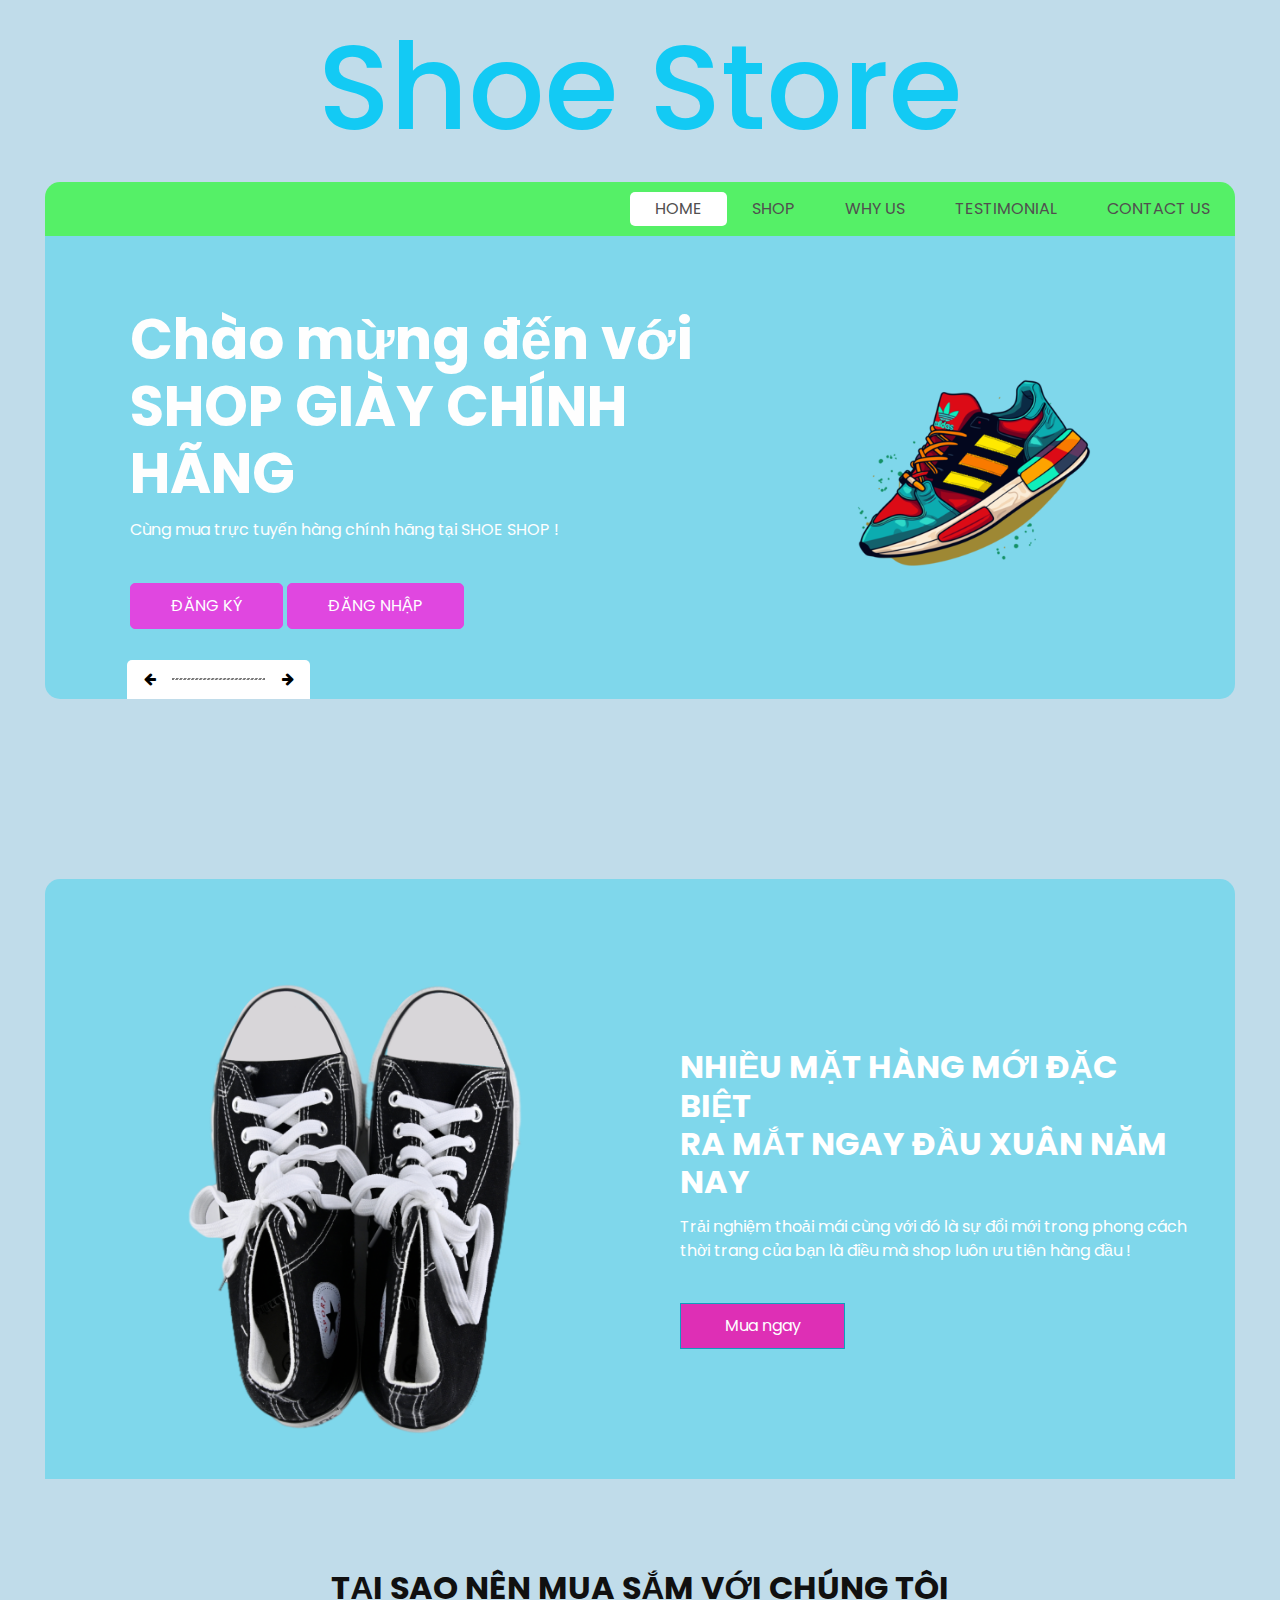
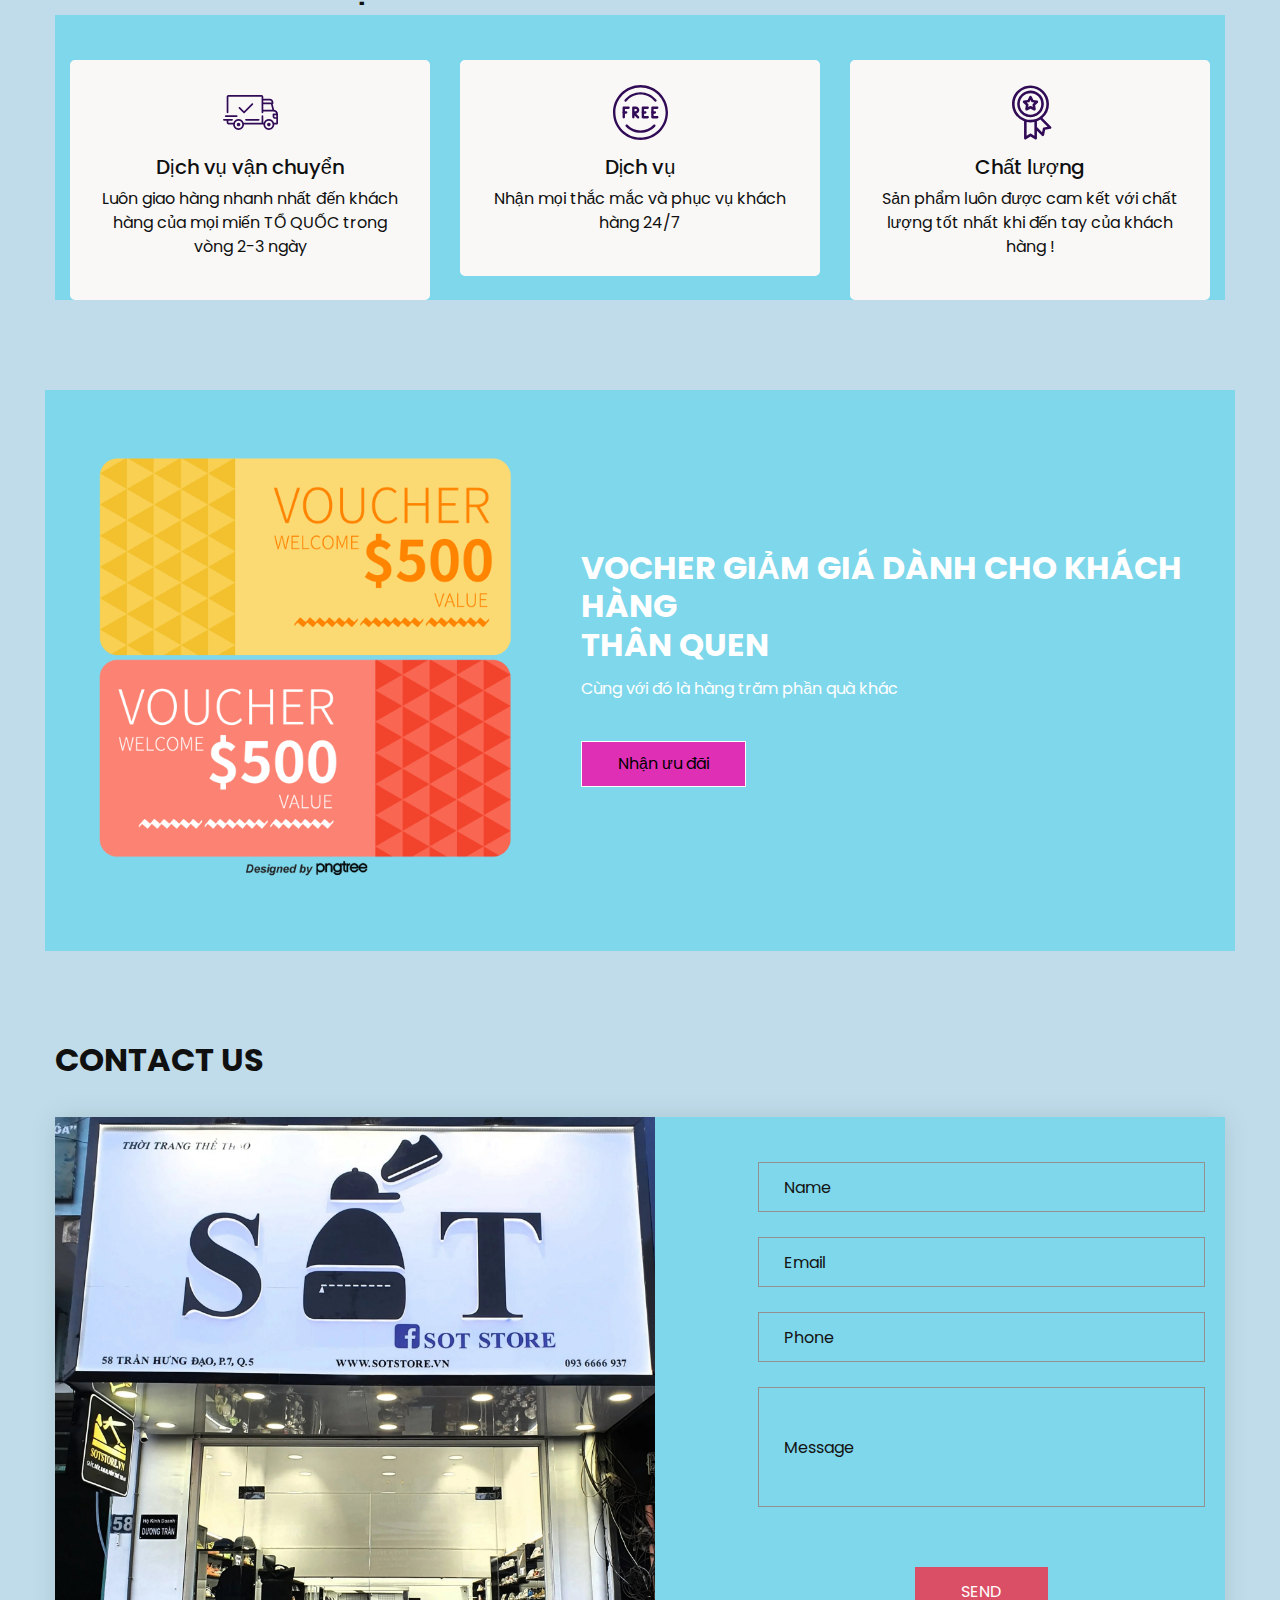
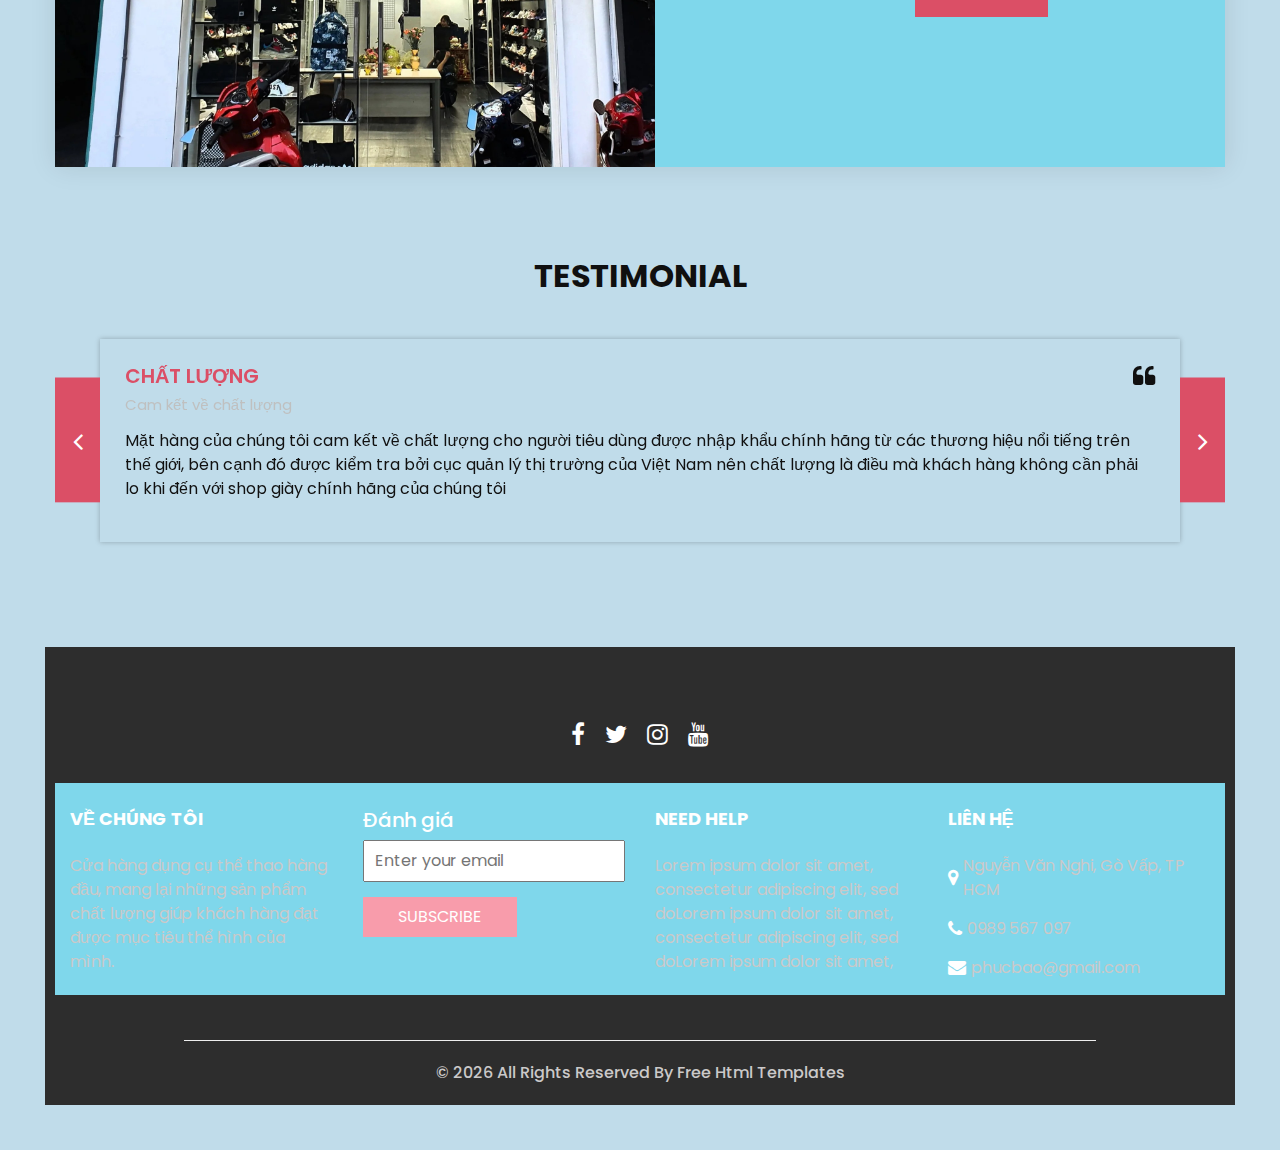
<file: index.html>
<!DOCTYPE html>
<html>

<head>
  <!-- Basic -->
  <meta charset="utf-8" />
  <meta http-equiv="X-UA-Compatible" content="IE=edge" />
  <!-- Mobile Metas -->
  <meta name="viewport" content="width=device-width, initial-scale=1, shrink-to-fit=no" />
  <!-- Site Metas -->
  <meta name="keywords" content="" />
  <meta name="description" content="" />
  <meta name="author" content="" />
  <link rel="shortcut icon" href="images/favicon.png" type="image/x-icon">

  <title>
    <h1>SHOE STORE</h1>
  </title>

  <!-- slider stylesheet -->
  <link rel="stylesheet" type="text/css" href="https://cdnjs.cloudflare.com/ajax/libs/OwlCarousel2/2.3.4/assets/owl.carousel.min.css" />

  <!-- bootstrap core css -->
  <link rel="stylesheet" type="text/css" href="../css/bootstrap.css" />

  <!-- Custom styles for this template -->
  <link href="css/style.css" rel="stylesheet" />
  <!-- responsive style -->
  <link href="css/responsive.css" rel="stylesheet" />
  <style>
    #navbarSupportedContent {
      display: flex;
      justify-content: flex-end;
      background-color: rgb(85, 240, 103);
    }
    .slider_container {
        background-color: #7fd7eb !important;
      }
      .row{
        background-color: #7fd7eb;
      }
      .btn1{
        background-color: rgb(222, 47, 181) !important;
      }
      #navbarSupportedContent{
        background-color: rgb(85, 240, 103) ;
      }
  </style>
</head>

<body>
  <div class="hero_area">
    <!-- header section strats -->
    <header class="header_section">
      <nav class="navbar navbar-expand-lg custom_nav-container ">
        <a class="navbar-brand" href="index.html">
          
            <h1 style="font-size: 120px; color: #13caf4;">Shoe Store</h1>
          
        </a>
        <button class="navbar-toggler" type="button" data-toggle="collapse" data-target="#navbarSupportedContent" aria-controls="navbarSupportedContent" aria-expanded="false" aria-label="Toggle navigation">
          <span class=""></span>
        </button>

        <div class="collapse navbar-collapse" id="navbarSupportedContent">
          <ul class="navbar-nav  ">
            <li class="nav-item active">
              <a class="nav-link" href="index.html">Home <span class="sr-only">(current)</span></a>
            </li>
            <li class="nav-item">
              <a class="nav-link" href="shop.html">
                Shop
              </a>
            </li>
            <li class="nav-item">
              <a class="nav-link" href="why.html">
                Why Us
              </a>
            </li>
            <li class="nav-item">
              <a class="nav-link" href="testimonial.html">
                Testimonial
              </a>
            </li>
            <li class="nav-item">
              <a class="nav-link" href="contact.html">Contact Us</a>
            </li>
          </ul>
          <!--nút login củ-->
        </div>
      </nav>
    </header>
    <!-- end header section -->
    <!-- slider section -->

    <section class="slider_section">
      <div class="slider_container">
        <div id="carouselExampleIndicators" class="carousel slide" data-ride="carousel">
          <div class="carousel-inner">
            <div class="carousel-item active">
              <div class="container-fluid">
                <div class="row">
                  <div class="col-md-7">
                    <div class="detail-box">
                      <h1>
                        Chào mừng đến với <br>
                        SHOP GIÀY CHÍNH HÃNG
                      </h1>
                      <p>
                        Cùng mua trực tuyến hàng chính hãng tại SHOE SHOP !
                      </p>
                      <a href="dangky.html">
                        Đăng ký
                      </a>
                      <a href="login.html">
                        Đăng nhập
                      </a>
                    </div>
                  </div>
                  <div class="col-md-5 ">
                    <div class="img-box">
                      <img src="images/giay.png" alt="" />
                    </div>
                  </div>
                </div>
              </div>
            </div>
            <div class="carousel-item ">
              <div class="container-fluid">
                <div class="row">
                  <div class="col-md-7">
                    <div class="detail-box">
                      <h1>
                        Sự ủng hộ của bạn là động lực để công ty luôn đưa những sản phẩm tốt nhất đến khách hàng! <br>
                      
                      </h1>
                      <p>
                        Nhanh tay click vào sản phẩm để xem nhiều ưu đãi và những khuyến mãi hấp dẫn.
                      </p>
                      <a href="shop.html">
                        Sản phẩm
                      </a>
                    </div>
                  </div>
                  <div class="col-md-5 ">
                    <div class="img-box">
                      <img src="./images/giay.png" alt="" />
                    </div>
                  </div>
                </div>
              </div>
            </div>
            <div class="carousel-item ">
              <div class="container-fluid">
                <div class="row">
                  <div class="col-md-7">
                    <div class="detail-box">
                      <h1>
                        Hẹn gặp lại quý khách!!! <br>
                        SHOE SHOP Chân thành Cảm ơn
                      </h1>
                      <p>
                       Mọi thông tin và sự góp ý của quý khách chúng tôi xin được ghi nhận và tiếp thu để phát triển tốt hơn
                      </p>
                      <a href="contact.html">
                        Liên hệ
                      </a>
                    </div>
                  </div>
                  <div class="col-md-5 ">
                    <div class="img-box">
                      <img src="images/giay.png" alt="" />
                    </div>
                  </div>
                </div>
              </div>
            </div>
          </div>
          <div class="carousel_btn-box">
            <a class="carousel-control-prev" href="#carouselExampleIndicators" role="button" data-slide="prev">
              <i class="fa fa-arrow-left" aria-hidden="true"></i>
              <span class="sr-only">Previous</span>
            </a>
            <img src="images/line.png" alt="" />
            <a class="carousel-control-next" href="#carouselExampleIndicators" role="button" data-slide="next">
              <i class="fa fa-arrow-right" aria-hidden="true"></i>
              <span class="sr-only">Next</span>
            </a>
          </div>
        </div>
      </div>
    </section>

    <!-- end slider section -->
  </div>
  <!-- end hero area -->

  <!-- shop section -->

  <section class="shop_section layout_padding">
    
  </section>

  <!-- end shop section -->

  <!-- saving section -->

  <section class="saving_section ">
    <div class="box">
      <div class="container-fluid">
        <div class="row">
          <div class="col-lg-6">
            <div class="img-box">
              <img src="images/g1.png" alt="">
            </div>
          </div>
          <div class="col-lg-6">
            <div class="detail-box">
              <div class="heading_container">
                <h2>
                  Nhiều mặt hàng mới đặc biệt <br>
                  Ra mắt ngay đầu xuân năm nay
                </h2>
              </div>
              <p>
                 Trải nghiệm thoải mái cùng với đó là sự đổi mới trong phong cách thời trang của bạn là điều mà shop luôn ưu tiên hàng đầu !            
              </p>
              <div class="btn-box">
                <a href="shop.html" class="btn1">
                  Mua ngay
                </a>
              </div>
            </div>
          </div>
        </div>
      </div>
    </div>
  </section>

  <!-- end saving section -->

  <!-- why section -->

  <section class="why_section layout_padding">
    <div class="container">
      <div class="heading_container heading_center">
        <h2>
          Tại sao nên mua sắm với chúng tôi
        </h2>
      </div>
      <div class="row">
        <div class="col-md-4">
          <div class="box ">
            <div class="img-box">
              <svg version="1.1" id="Layer_1" xmlns="http://www.w3.org/2000/svg" xmlns:xlink="http://www.w3.org/1999/xlink" x="0px" y="0px" viewBox="0 0 512 512" style="enable-background:new 0 0 512 512;" xml:space="preserve">
                <g>
                  <g>
                    <path d="M476.158,231.363l-13.259-53.035c3.625-0.77,6.345-3.986,6.345-7.839v-8.551c0-18.566-15.105-33.67-33.67-33.67h-60.392
                 V110.63c0-9.136-7.432-16.568-16.568-16.568H50.772c-9.136,0-16.568,7.432-16.568,16.568V256c0,4.427,3.589,8.017,8.017,8.017
                 c4.427,0,8.017-3.589,8.017-8.017V110.63c0-0.295,0.239-0.534,0.534-0.534h307.841c0.295,0,0.534,0.239,0.534,0.534v145.372
                 c0,4.427,3.589,8.017,8.017,8.017c4.427,0,8.017-3.589,8.017-8.017v-9.088h94.569c0.008,0,0.014,0.002,0.021,0.002
                 c0.008,0,0.015-0.001,0.022-0.001c11.637,0.008,21.518,7.646,24.912,18.171h-24.928c-4.427,0-8.017,3.589-8.017,8.017v17.102
                 c0,13.851,11.268,25.119,25.119,25.119h9.086v35.273h-20.962c-6.886-19.883-25.787-34.205-47.982-34.205
                 s-41.097,14.322-47.982,34.205h-3.86v-60.393c0-4.427-3.589-8.017-8.017-8.017c-4.427,0-8.017,3.589-8.017,8.017v60.391H192.817
                 c-6.886-19.883-25.787-34.205-47.982-34.205s-41.097,14.322-47.982,34.205H50.772c-0.295,0-0.534-0.239-0.534-0.534v-17.637
                 h34.739c4.427,0,8.017-3.589,8.017-8.017s-3.589-8.017-8.017-8.017H8.017c-4.427,0-8.017,3.589-8.017,8.017
                 s3.589,8.017,8.017,8.017h26.188v17.637c0,9.136,7.432,16.568,16.568,16.568h43.304c-0.002,0.178-0.014,0.355-0.014,0.534
                 c0,27.996,22.777,50.772,50.772,50.772s50.772-22.776,50.772-50.772c0-0.18-0.012-0.356-0.014-0.534h180.67
                 c-0.002,0.178-0.014,0.355-0.014,0.534c0,27.996,22.777,50.772,50.772,50.772c27.995,0,50.772-22.776,50.772-50.772
                 c0-0.18-0.012-0.356-0.014-0.534h26.203c4.427,0,8.017-3.589,8.017-8.017v-85.511C512,251.989,496.423,234.448,476.158,231.363z
                  M375.182,144.301h60.392c9.725,0,17.637,7.912,17.637,17.637v0.534h-78.029V144.301z M375.182,230.881v-52.376h71.235
                 l13.094,52.376H375.182z M144.835,401.904c-19.155,0-34.739-15.583-34.739-34.739s15.584-34.739,34.739-34.739
                 c19.155,0,34.739,15.583,34.739,34.739S163.99,401.904,144.835,401.904z M427.023,401.904c-19.155,0-34.739-15.583-34.739-34.739
                 s15.584-34.739,34.739-34.739c19.155,0,34.739,15.583,34.739,34.739S446.178,401.904,427.023,401.904z M495.967,299.29h-9.086
                 c-5.01,0-9.086-4.076-9.086-9.086v-9.086h18.171V299.29z" />
                  </g>
                </g>
                <g>
                  <g>
                    <path d="M144.835,350.597c-9.136,0-16.568,7.432-16.568,16.568c0,9.136,7.432,16.568,16.568,16.568
                 c9.136,0,16.568-7.432,16.568-16.568C161.403,358.029,153.971,350.597,144.835,350.597z" />
                  </g>
                </g>
                <g>
                  <g>
                    <path d="M427.023,350.597c-9.136,0-16.568,7.432-16.568,16.568c0,9.136,7.432,16.568,16.568,16.568
                 c9.136,0,16.568-7.432,16.568-16.568C443.591,358.029,436.159,350.597,427.023,350.597z" />
                  </g>
                </g>
                <g>
                  <g>
                    <path d="M332.96,316.393H213.244c-4.427,0-8.017,3.589-8.017,8.017s3.589,8.017,8.017,8.017H332.96
                 c4.427,0,8.017-3.589,8.017-8.017S337.388,316.393,332.96,316.393z" />
                  </g>
                </g>
                <g>
                  <g>
                    <path d="M127.733,282.188H25.119c-4.427,0-8.017,3.589-8.017,8.017s3.589,8.017,8.017,8.017h102.614
                 c4.427,0,8.017-3.589,8.017-8.017S132.16,282.188,127.733,282.188z" />
                  </g>
                </g>
                <g>
                  <g>
                    <path d="M278.771,173.37c-3.13-3.13-8.207-3.13-11.337,0.001l-71.292,71.291l-37.087-37.087c-3.131-3.131-8.207-3.131-11.337,0
                 c-3.131,3.131-3.131,8.206,0,11.337l42.756,42.756c1.565,1.566,3.617,2.348,5.668,2.348s4.104-0.782,5.668-2.348l76.96-76.96
                 C281.901,181.576,281.901,176.501,278.771,173.37z" />
                  </g>
                </g>
                <g>
                </g>
                <g>
                </g>
                <g>
                </g>
                <g>
                </g>
                <g>
                </g>
                <g>
                </g>
                <g>
                </g>
                <g>
                </g>
                <g>
                </g>
                <g>
                </g>
                <g>
                </g>
                <g>
                </g>
                <g>
                </g>
                <g>
                </g>
                <g>
                </g>
              </svg>
            </div>
            <div class="detail-box">
              <h5>
                Dịch vụ
                 vận chuyển
              </h5>
              <p>
                Luôn giao hàng nhanh nhất đến khách hàng của mọi miến TỔ QUỐC trong vòng 2-3 ngày
              </p>
            </div>
          </div>
        </div>
        <div class="col-md-4">
          <div class="box ">
            <div class="img-box">
              <svg version="1.1" id="Capa_1" xmlns="http://www.w3.org/2000/svg" xmlns:xlink="http://www.w3.org/1999/xlink" x="0px" y="0px" viewBox="0 0 490.667 490.667" style="enable-background:new 0 0 490.667 490.667;" xml:space="preserve">
                <g>
                  <g>
                    <path d="M138.667,192H96c-5.888,0-10.667,4.779-10.667,10.667V288c0,5.888,4.779,10.667,10.667,10.667s10.667-4.779,10.667-10.667
                 v-74.667h32c5.888,0,10.667-4.779,10.667-10.667S144.555,192,138.667,192z" />
                  </g>
                </g>
                <g>
                  <g>
                    <path d="M117.333,234.667H96c-5.888,0-10.667,4.779-10.667,10.667S90.112,256,96,256h21.333c5.888,0,10.667-4.779,10.667-10.667
                 S123.221,234.667,117.333,234.667z" />
                  </g>
                </g>
                <g>
                  <g>
                    <path d="M245.333,0C110.059,0,0,110.059,0,245.333s110.059,245.333,245.333,245.333s245.333-110.059,245.333-245.333
                 S380.608,0,245.333,0z M245.333,469.333c-123.52,0-224-100.48-224-224s100.48-224,224-224s224,100.48,224,224
                 S368.853,469.333,245.333,469.333z" />
                  </g>
                </g>
                <g>
                  <g>
                    <path d="M386.752,131.989C352.085,88.789,300.544,64,245.333,64s-106.752,24.789-141.419,67.989
                 c-3.691,4.587-2.965,11.307,1.643,14.997c4.587,3.691,11.307,2.965,14.976-1.643c30.613-38.144,76.096-60.011,124.8-60.011
                 s94.187,21.867,124.779,60.011c2.112,2.624,5.205,3.989,8.32,3.989c2.368,0,4.715-0.768,6.677-2.347
                 C389.717,143.296,390.443,136.576,386.752,131.989z" />
                  </g>
                </g>
                <g>
                  <g>
                    <path d="M376.405,354.923c-4.224-4.032-11.008-3.861-15.061,0.405c-30.613,32.235-71.808,50.005-116.011,50.005
                 s-85.397-17.771-115.989-50.005c-4.032-4.309-10.816-4.437-15.061-0.405c-4.309,4.053-4.459,10.816-0.405,15.083
                 c34.667,36.544,81.344,56.661,131.456,56.661s96.789-20.117,131.477-56.661C380.864,365.739,380.693,358.976,376.405,354.923z" />
                  </g>
                </g>
                <g>
                  <g>
                    <path d="M206.805,255.723c15.701-2.027,27.861-15.488,27.861-31.723c0-17.643-14.357-32-32-32h-21.333
                 c-5.888,0-10.667,4.779-10.667,10.667v42.581c0,0.043,0,0.107,0,0.149V288c0,5.888,4.779,10.667,10.667,10.667
                 S192,293.888,192,288v-16.917l24.448,24.469c2.091,2.069,4.821,3.115,7.552,3.115c2.731,0,5.461-1.045,7.531-3.136
                 c4.16-4.16,4.16-10.923,0-15.083L206.805,255.723z M192,234.667v-21.333h10.667c5.867,0,10.667,4.779,10.667,10.667
                 s-4.8,10.667-10.667,10.667H192z" />
                  </g>
                </g>
                <g>
                  <g>
                    <path d="M309.333,277.333h-32v-64h32c5.888,0,10.667-4.779,10.667-10.667S315.221,192,309.333,192h-42.667
                 c-5.888,0-10.667,4.779-10.667,10.667V288c0,5.888,4.779,10.667,10.667,10.667h42.667c5.888,0,10.667-4.779,10.667-10.667
                 S315.221,277.333,309.333,277.333z" />
                  </g>
                </g>
                <g>
                  <g>
                    <path d="M288,234.667h-21.333c-5.888,0-10.667,4.779-10.667,10.667S260.779,256,266.667,256H288
                 c5.888,0,10.667-4.779,10.667-10.667S293.888,234.667,288,234.667z" />
                  </g>
                </g>
                <g>
                  <g>
                    <path d="M394.667,277.333h-32v-64h32c5.888,0,10.667-4.779,10.667-10.667S400.555,192,394.667,192H352
                 c-5.888,0-10.667,4.779-10.667,10.667V288c0,5.888,4.779,10.667,10.667,10.667h42.667c5.888,0,10.667-4.779,10.667-10.667
                 S400.555,277.333,394.667,277.333z" />
                  </g>
                </g>
                <g>
                  <g>
                    <path d="M373.333,234.667H352c-5.888,0-10.667,4.779-10.667,10.667S346.112,256,352,256h21.333
                 c5.888,0,10.667-4.779,10.667-10.667S379.221,234.667,373.333,234.667z" />
                  </g>
                </g>
                <g>
                </g>
                <g>
                </g>
                <g>
                </g>
                <g>
                </g>
                <g>
                </g>
                <g>
                </g>
                <g>
                </g>
                <g>
                </g>
                <g>
                </g>
                <g>
                </g>
                <g>
                </g>
                <g>
                </g>
                <g>
                </g>
                <g>
                </g>
                <g>
                </g>
              </svg>
            </div>
            <div class="detail-box">
              <h5>
              Dịch vụ
              </h5>
              <p>
                Nhận mọi thắc mắc và phục vụ khách hàng 24/7
            </div>
          </div>
        </div>
        <div class="col-md-4">
          <div class="box ">
            <div class="img-box">
              <svg id="_30_Premium" height="512" viewBox="0 0 512 512" width="512" xmlns="http://www.w3.org/2000/svg" data-name="30_Premium">
                <g id="filled">
                  <path d="m252.92 300h3.08a124.245 124.245 0 1 0 -4.49-.09c.075.009.15.023.226.03.394.039.789.06 1.184.06zm-96.92-124a100 100 0 1 1 100 100 100.113 100.113 0 0 1 -100-100z" />
                  <path d="m447.445 387.635-80.4-80.4a171.682 171.682 0 0 0 60.955-131.235c0-94.841-77.159-172-172-172s-172 77.159-172 172c0 73.747 46.657 136.794 112 161.2v158.8c-.3 9.289 11.094 15.384 18.656 9.984l41.344-27.562 41.344 27.562c7.574 5.4 18.949-.7 18.656-9.984v-70.109l46.6 46.594c6.395 6.789 18.712 3.025 20.253-6.132l9.74-48.724 48.725-9.742c9.163-1.531 12.904-13.893 6.127-20.252zm-339.445-211.635c0-81.607 66.393-148 148-148s148 66.393 148 148-66.393 148-148 148-148-66.393-148-148zm154.656 278.016a12 12 0 0 0 -13.312 0l-29.344 19.562v-129.378a172.338 172.338 0 0 0 72 0v129.38zm117.381-58.353a12 12 0 0 0 -9.415 9.415l-6.913 34.58-47.709-47.709v-54.749a171.469 171.469 0 0 0 31.467-15.6l67.151 67.152z" />
                  <path d="m287.62 236.985c8.349 4.694 19.251-3.212 17.367-12.618l-5.841-35.145 25.384-25c7.049-6.5 2.89-19.3-6.634-20.415l-35.23-5.306-15.933-31.867c-4.009-8.713-17.457-8.711-21.466 0l-15.933 31.866-35.23 5.306c-9.526 1.119-13.681 13.911-6.634 20.415l25.384 25-5.841 35.145c-1.879 9.406 9 17.31 17.367 12.618l31.62-16.414zm-53-32.359 2.928-17.615a12 12 0 0 0 -3.417-10.516l-12.721-12.531 17.658-2.66a12 12 0 0 0 8.947-6.5l7.985-15.971 7.985 15.972a12 12 0 0 0 8.947 6.5l17.658 2.66-12.723 12.535a12 12 0 0 0 -3.417 10.516l2.928 17.615-15.849-8.231a12 12 0 0 0 -11.058 0z" />
                </g>
              </svg>
            </div>
            <div class="detail-box">
              <h5>
                Chất lượng
              </h5>
              <p>
                Sản phẩm luôn được cam kết với chất lượng tốt nhất khi đến tay của khách hàng !
              </p>
            </div>
          </div>
        </div>
      </div>
    </div>
  </section>

  <!-- end why section -->


  <!-- gift section -->

  <section class="gift_section layout_padding-bottom">
    <div class="box ">
      <div class="container-fluid">
        <div class="row">
          <div class="col-md-5">
            <div class="img_container">
              <div class="img-box">
                <img src="images/vc.png" alt="">
              </div>
            </div>
          </div>
          <div class="col-md-7">
            <div class="detail-box">
              <div class="heading_container">
                <h2>
                  Vocher giảm giá dành cho khách hàng <br>
                  Thân quen
                </h2>
              </div>
              <p>
                Cùng với đó là hàng trăm phần quà khác
              </p>
              <div class="btn-box">
                <a href="#" class="btn1">
                  Nhận ưu đãi
                </a>
                
              </div>
            </div>
          </div>
        </div>
      </div>
    </div>
  </section>


  <!-- end gift section -->


  <!-- contact section -->

  <section class="contact_section ">
    <div class="container px-0">
      <div class="heading_container ">
        <h2 class="">
          Contact Us
        </h2>
      </div>
    </div>
    <div class="container container-bg">
      <div class="row">
        <div class="col-lg-7 col-md-6 px-0">
          <div class="map_container">
            <div class="map-responsive">
              <img src="./images/đccc.jpg" width="600px" alt="">
            </div>
          </div>
        </div>
        <div class="col-md-6 col-lg-5 px-0">
          <form action="#">
            <div>
              <input type="text" placeholder="Name" required/>
            </div>
            <div>
              <input type="email" placeholder="Email" required/>
            </div>
            <div>
              <input id="phone" type="tel" placeholder="Phone" required/>
            </div>
            <div>
              <input type="text" class="message-box" placeholder="Message" required/>
            </div>
            <div class="d-flex ">
              <button>
                SEND
              </button>
            </div>
          </form>
        </div>
      </div>
    </div>
  </section>
  <script>document.getElementById('phone').addEventListener('input', function (e) {
    this.value = this.value.replace(/[^0-9]/g, '');
  });</script>

  <!-- end contact section -->

  <!-- client section -->
  <section class="client_section layout_padding">
    <div class="container">
      <div class="heading_container heading_center">
        <h2>
          Testimonial
        </h2>
      </div>
    </div>
    <div class="container px-0">
      <div id="customCarousel2" class="carousel  carousel-fade" data-ride="carousel">
        <div class="carousel-inner">
          <div class="carousel-item active">
            <div class="box">
              <div class="client_info">
                <div class="client_name">
                  <h5>
                    CHẤT LƯỢNG
                  </h5>
                  <h6>
                    Cam kết về chất lượng
                  </h6>
                </div>
                <i class="fa fa-quote-left" aria-hidden="true"></i>
              </div>
              <p>
                Mặt hàng của chúng tôi cam kết về chất lượng cho người tiêu dùng được nhập khẩu chính hãng từ các thương hiệu nổi tiếng trên thế giới, bên cạnh đó được kiểm tra bởi cục quản lý thị trường của Việt Nam nên chất lượng là điều mà khách hàng không cần phải lo khi đến với shop giày chính hãng của chúng tôi
              </p>
            </div>
          </div>
          <div class="carousel-item">
            <div class="box">
              <div class="client_info">
                <div class="client_name">
                  <h5>
                    GÍA CẢ
                  </h5>
                  <h6>
                    Gía bình ổn thị trường
                  </h6>
                </div>
                <i class="fa fa-quote-left" aria-hidden="true"></i>
              </div>
              <p>
                Cam kết giá cả bình ổn và hợp lý nhất trên thị trường giày chính hãng tại thị trường Việt Nam điều đó củng được đánh giá qua hành vi tiêu dùng và bình luận công khai trên các sàn thương mại điện tử
              </p>
            </div>
          </div>
          <div class="carousel-item">
            <div class="box">
              <div class="client_info">
                <div class="client_name">
                  <h5>
                    Bảo hành
                  </h5>
                  <h6>
                    Đồng hành cùng khách hàng
                  </h6>
                </div>
                <i class="fa fa-quote-left" aria-hidden="true"></i>
              </div>
              <p>
                Sẽ đồng hành cùng khách hàng trong quy trình sử dụng như được bảo hành 1 đổi 1 trong vòng 1 tuần đầu sử dụng, được vệ sinh giày định kỳ khi là thành viên đặc biệt của shop và chắc chắn được bảo hành khi giày sử dụng có lỗi
              </p>
            </div>
          </div>
        </div>
        <div class="carousel_btn-box">
          <a class="carousel-control-prev" href="#customCarousel2" role="button" data-slide="prev">
            <i class="fa fa-angle-left" aria-hidden="true"></i>
            <span class="sr-only">Previous</span>
          </a>
          <a class="carousel-control-next" href="#customCarousel2" role="button" data-slide="next">
            <i class="fa fa-angle-right" aria-hidden="true"></i>
            <span class="sr-only">Next</span>
          </a>
        </div>
      </div>
    </div>
  </section>
  <!-- end client section -->

  <!-- info section -->

  <section class="info_section  layout_padding2-top">
    <div class="social_container">
      <div class="social_box">
        <a href="">
          <i class="fa fa-facebook" aria-hidden="true"></i>
        </a>
        <a href="">
          <i class="fa fa-twitter" aria-hidden="true"></i>
        </a>
        <a href="">
          <i class="fa fa-instagram" aria-hidden="true"></i>
        </a>
        <a href="">
          <i class="fa fa-youtube" aria-hidden="true"></i>
        </a>
      </div>
    </div>
    <div class="info_container ">
      <div class="container">
        <div class="row">
          <div class="col-md-6 col-lg-3">
            <h6>
              về chúng tôi
            </h6>
            <p>
              Cửa hàng dụng cụ thể thao hàng đầu, mang lại những sản phẩm chất lượng giúp khách hàng đạt được mục tiêu thể hình của mình.
            </p>
          </div>
          <div class="col-md-6 col-lg-3">
            <div class="info_form ">
              <h5>
                Đánh giá
              </h5>
              <form action="#">
                <input type="email" placeholder="Enter your email">
                <button>
                  Subscribe
                </button>
              </form>
            </div>
          </div>
          <div class="col-md-6 col-lg-3">
            <h6>
              NEED HELP
            </h6>
            <p>
              Lorem ipsum dolor sit amet, consectetur adipiscing elit, sed doLorem ipsum dolor sit amet, consectetur adipiscing elit, sed doLorem ipsum dolor sit amet,
            </p>
          </div>
          <div class="col-md-6 col-lg-3">
            <h6>
              Liên hệ
            </h6>
            <div class="info_link-box">
              <a href="">
                <i class="fa fa-map-marker" aria-hidden="true"></i>
                <span> Nguyễn Văn Nghi, Gò Vấp, TP HCM </span>
              </a>
              <a href="">
                <i class="fa fa-phone" aria-hidden="true"></i>
                <span> 0989 567 097</span>
              </a>
              <a href="">
                <i class="fa fa-envelope" aria-hidden="true"></i>
                <span> phucbao@gmail.com</span>
              </a>
            </div>
          </div>
        </div>
      </div>
    </div>
    <!-- footer section -->
    <footer class=" footer_section">
      <div class="container">
        <p>
          &copy; <span id="displayYear"></span> All Rights Reserved By
          <a href="https://html.design/">Free Html Templates</a>
        </p>
      </div>
    </footer>
    <!-- footer section -->

  </section>

  <!-- end info section -->


  <script src="js/jquery-3.4.1.min.js"></script>
  <script src="js/bootstrap.js"></script>
  <script src="https://cdnjs.cloudflare.com/ajax/libs/OwlCarousel2/2.3.4/owl.carousel.min.js">
  </script>
  <script src="js/custom.js"></script>

</body>

</html>
</file>
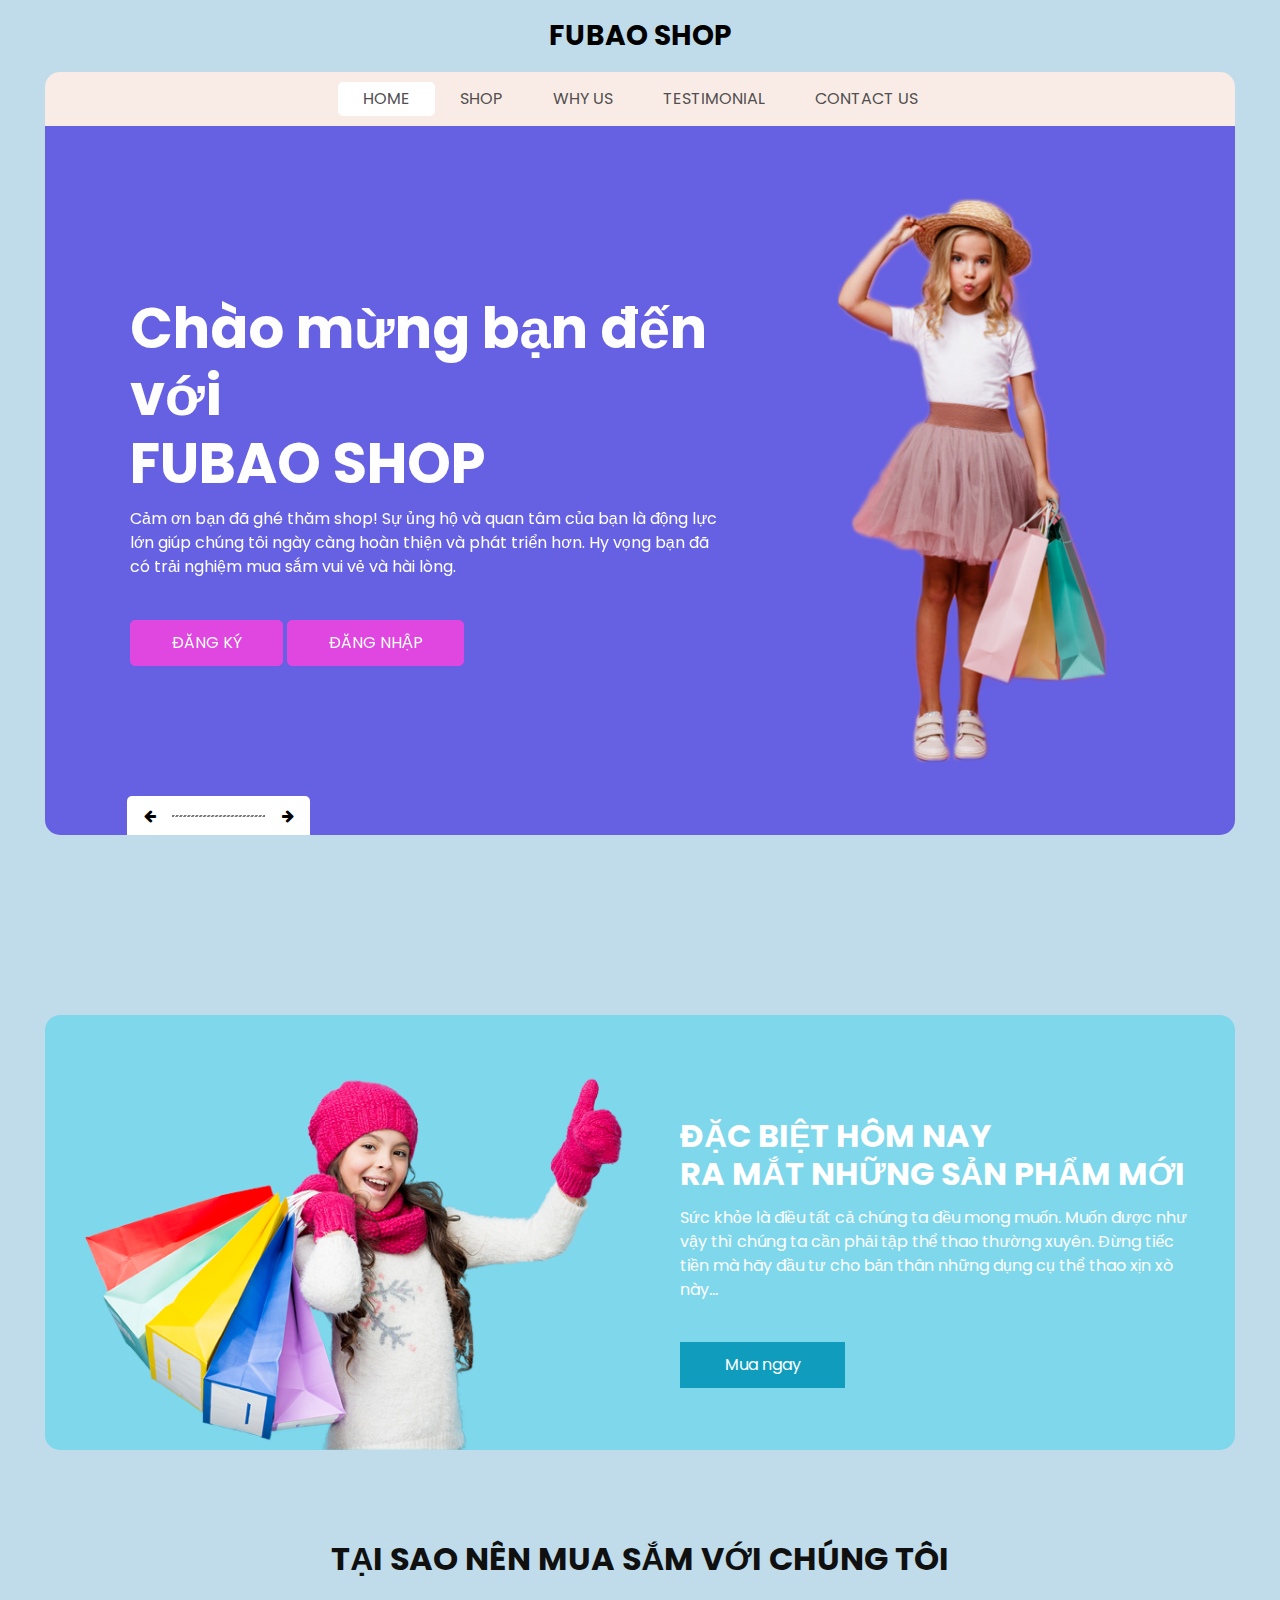
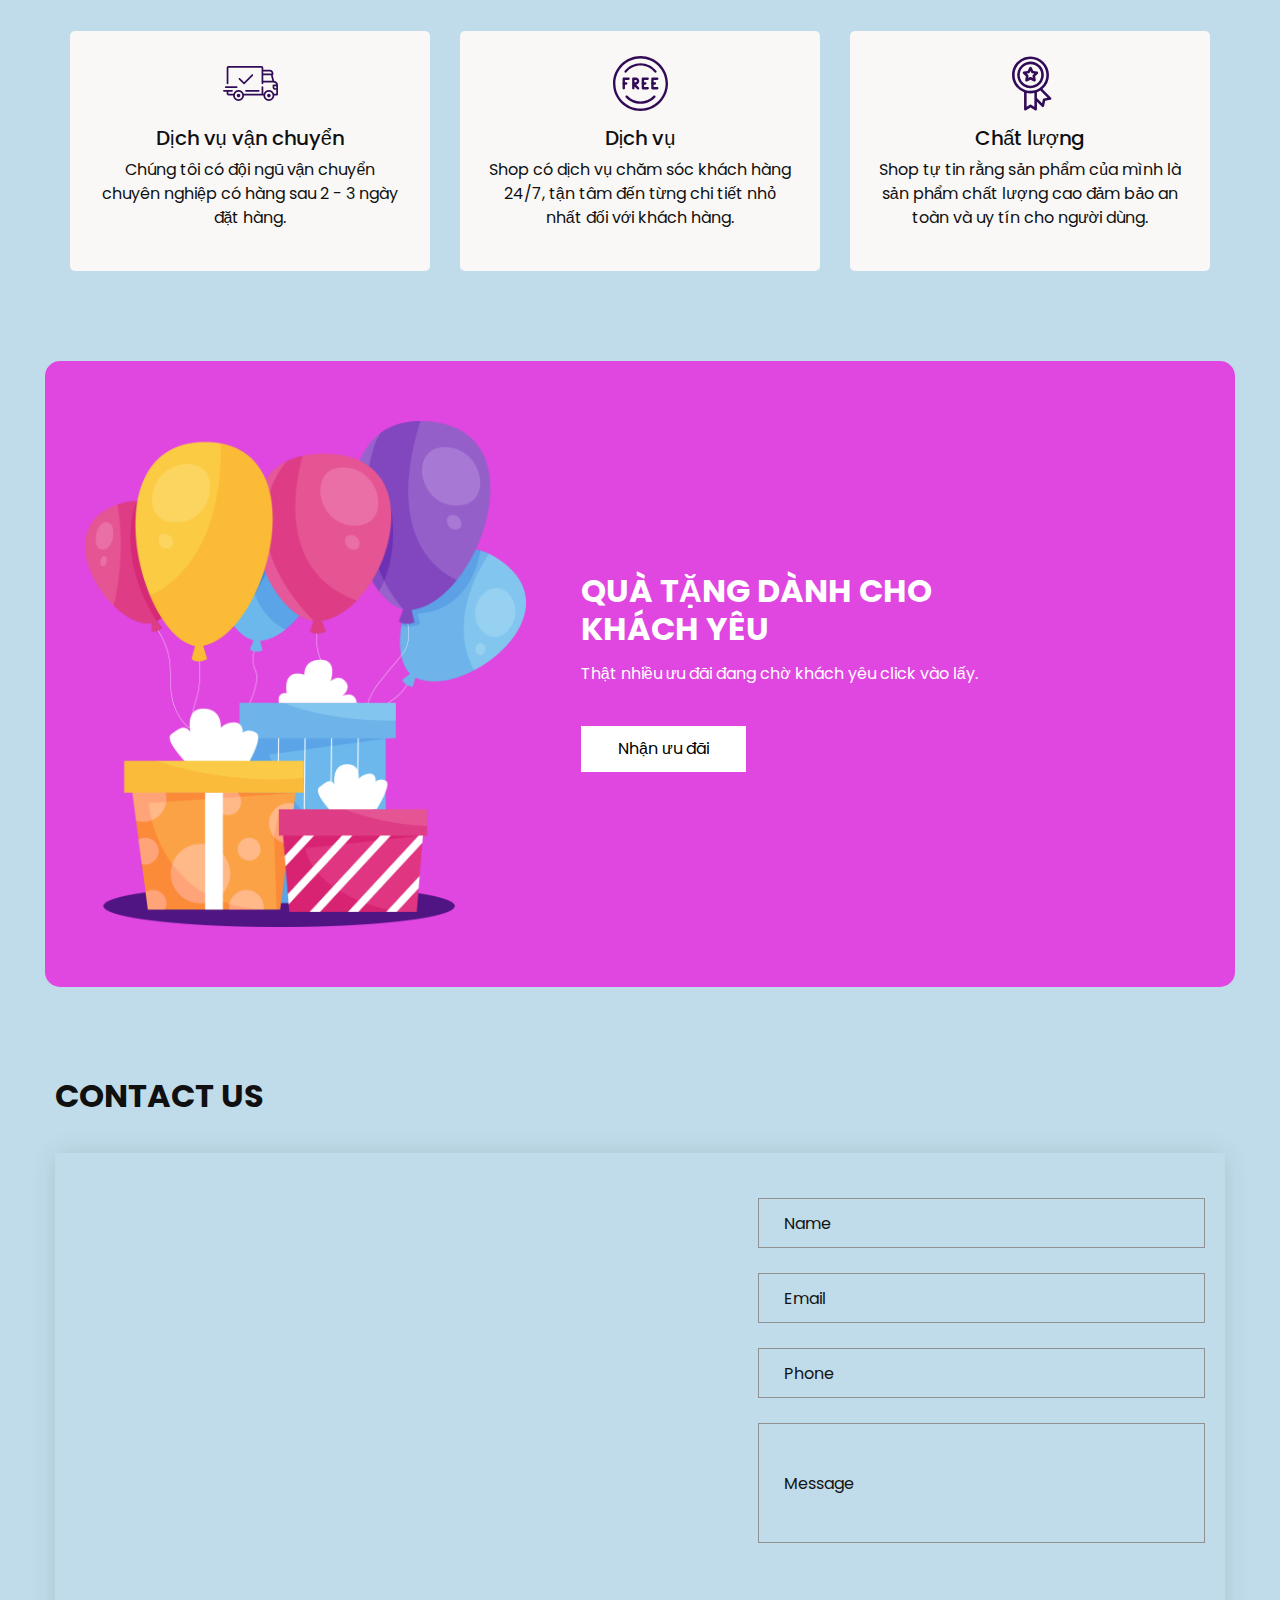
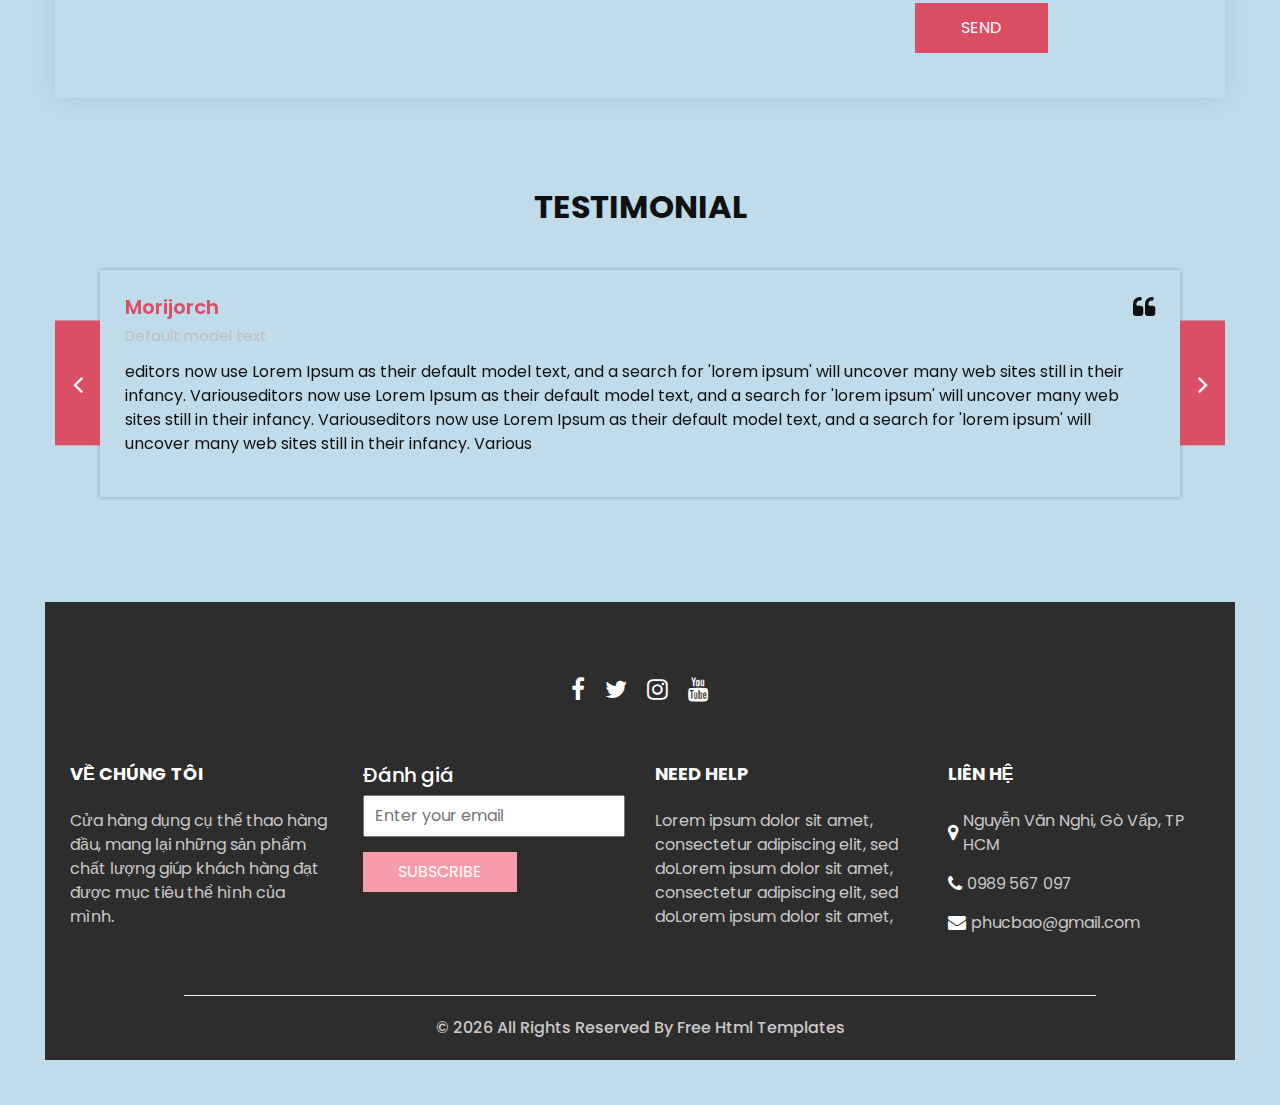
<file: bài tập lớn/index.html>
<!DOCTYPE html>
<html>

<head>
  <!-- Basic -->
  <meta charset="utf-8" />
  <meta http-equiv="X-UA-Compatible" content="IE=edge" />
  <!-- Mobile Metas -->
  <meta name="viewport" content="width=device-width, initial-scale=1, shrink-to-fit=no" />
  <!-- Site Metas -->
  <meta name="keywords" content="" />
  <meta name="description" content="" />
  <meta name="author" content="" />
  <link rel="shortcut icon" href="images/favicon.png" type="image/x-icon">

  <title>
    FUBAO SHOP
  </title>

  <!-- slider stylesheet -->
  <link rel="stylesheet" type="text/css" href="https://cdnjs.cloudflare.com/ajax/libs/OwlCarousel2/2.3.4/assets/owl.carousel.min.css" />

  <!-- bootstrap core css -->
  <link rel="stylesheet" type="text/css" href="../css/bootstrap.css" />

  <!-- Custom styles for this template -->
  <link href="css/style.css" rel="stylesheet" />
  <!-- responsive style -->
  <link href="css/responsive.css" rel="stylesheet" />
</head>

<body>
  <div class="hero_area">
    <!-- header section strats -->
    <header class="header_section">
      <nav class="navbar navbar-expand-lg custom_nav-container ">
        <a class="navbar-brand" href="index.html">
          <span>
            FUBAO SHOP
          </span>
        </a>
        <button class="navbar-toggler" type="button" data-toggle="collapse" data-target="#navbarSupportedContent" aria-controls="navbarSupportedContent" aria-expanded="false" aria-label="Toggle navigation">
          <span class=""></span>
        </button>

        <div class="collapse navbar-collapse" id="navbarSupportedContent">
          <ul class="navbar-nav  ">
            <li class="nav-item active">
              <a class="nav-link" href="index.html">Home <span class="sr-only">(current)</span></a>
            </li>
            <li class="nav-item">
              <a class="nav-link" href="shop.html">
                Shop
              </a>
            </li>
            <li class="nav-item">
              <a class="nav-link" href="why.html">
                Why Us
              </a>
            </li>
            <li class="nav-item">
              <a class="nav-link" href="testimonial.html">
                Testimonial
              </a>
            </li>
            <li class="nav-item">
              <a class="nav-link" href="contact.html">Contact Us</a>
            </li>
          </ul>
          <!--nút login củ-->
        </div>
      </nav>
    </header>
    <!-- end header section -->
    <!-- slider section -->

    <section class="slider_section">
      <div class="slider_container">
        <div id="carouselExampleIndicators" class="carousel slide" data-ride="carousel">
          <div class="carousel-inner">
            <div class="carousel-item active">
              <div class="container-fluid">
                <div class="row">
                  <div class="col-md-7">
                    <div class="detail-box">
                      <h1>
                        Chào mừng bạn đến với <br>
                        FUBAO SHOP
                      </h1>
                      <p>
                        Cảm ơn bạn đã ghé thăm shop! Sự ủng hộ và quan tâm của bạn là động lực lớn giúp chúng tôi ngày càng hoàn thiện và phát triển hơn. Hy vọng bạn đã có trải nghiệm mua sắm vui vẻ và hài lòng.
                      </p>
                      <a href="dangky.html">
                        Đăng ký
                      </a>
                      <a href="login.html">
                        Đăng nhập
                      </a>
                    </div>
                  </div>
                  <div class="col-md-5 ">
                    <div class="img-box">
                      <img src="images/slider-img.png" alt="" />
                    </div>
                  </div>
                </div>
              </div>
            </div>
            <div class="carousel-item ">
              <div class="container-fluid">
                <div class="row">
                  <div class="col-md-7">
                    <div class="detail-box">
                      <h1>
                        Cảm ơn bạn đã tin tưởng và ghé thăm! <br>
                       FUBAO SHOP 
                      </h1>
                      <p>
                        Nhanh tay click vào sản phẩm để xem nhiều ưu đãi hiện có tại FUBAO SHOP.
                      </p>
                      <a href="shop.html">
                        Sản phẩm
                      </a>
                    </div>
                  </div>
                  <div class="col-md-5 ">
                    <div class="img-box">
                      <img src="images/slider-img.png" alt="" />
                    </div>
                  </div>
                </div>
              </div>
            </div>
            <div class="carousel-item ">
              <div class="container-fluid">
                <div class="row">
                  <div class="col-md-7">
                    <div class="detail-box">
                      <h1>
                        Xin đừng 1 sao!!! <br>
                        FUBAO SHOP nănn nỉ...
                      </h1>
                      <p>
                        Nếu có bất kỳ thắc mắc hay góp ý nào, đừng ngần ngại liên hệ với chúng tôi. Rất mong được gặp lại bạn trong những lần mua sắm tới!
                      </p>
                      <a href="contact.html">
                        Liên hệ
                      </a>
                    </div>
                  </div>
                  <div class="col-md-5 ">
                    <div class="img-box">
                      <img src="images/slider-img.png" alt="" />
                    </div>
                  </div>
                </div>
              </div>
            </div>
          </div>
          <div class="carousel_btn-box">
            <a class="carousel-control-prev" href="#carouselExampleIndicators" role="button" data-slide="prev">
              <i class="fa fa-arrow-left" aria-hidden="true"></i>
              <span class="sr-only">Previous</span>
            </a>
            <img src="images/line.png" alt="" />
            <a class="carousel-control-next" href="#carouselExampleIndicators" role="button" data-slide="next">
              <i class="fa fa-arrow-right" aria-hidden="true"></i>
              <span class="sr-only">Next</span>
            </a>
          </div>
        </div>
      </div>
    </section>

    <!-- end slider section -->
  </div>
  <!-- end hero area -->

  <!-- shop section -->

  <section class="shop_section layout_padding">
    
  </section>

  <!-- end shop section -->

  <!-- saving section -->

  <section class="saving_section ">
    <div class="box">
      <div class="container-fluid">
        <div class="row">
          <div class="col-lg-6">
            <div class="img-box">
              <img src="images/saving-img.png" alt="">
            </div>
          </div>
          <div class="col-lg-6">
            <div class="detail-box">
              <div class="heading_container">
                <h2>
                  Đặc biệt hôm nay <br>
                  ra mắt những sản phẩm mới
                </h2>
              </div>
              <p>
                  Sức khỏe là điều tất cả chúng ta đều mong muốn. Muốn được như vậy thì chúng ta cần phải tập thể thao thường xuyên. Đừng tiếc tiền mà hãy đầu tư cho bản thân những dụng cụ thể thao xịn xò này...            
              </p>
              <div class="btn-box">
                <a href="shop.html" class="btn1">
                  Mua ngay
                </a>
              </div>
            </div>
          </div>
        </div>
      </div>
    </div>
  </section>

  <!-- end saving section -->

  <!-- why section -->

  <section class="why_section layout_padding">
    <div class="container">
      <div class="heading_container heading_center">
        <h2>
          Tại sao nên mua sắm với chúng tôi
        </h2>
      </div>
      <div class="row">
        <div class="col-md-4">
          <div class="box ">
            <div class="img-box">
              <svg version="1.1" id="Layer_1" xmlns="http://www.w3.org/2000/svg" xmlns:xlink="http://www.w3.org/1999/xlink" x="0px" y="0px" viewBox="0 0 512 512" style="enable-background:new 0 0 512 512;" xml:space="preserve">
                <g>
                  <g>
                    <path d="M476.158,231.363l-13.259-53.035c3.625-0.77,6.345-3.986,6.345-7.839v-8.551c0-18.566-15.105-33.67-33.67-33.67h-60.392
                 V110.63c0-9.136-7.432-16.568-16.568-16.568H50.772c-9.136,0-16.568,7.432-16.568,16.568V256c0,4.427,3.589,8.017,8.017,8.017
                 c4.427,0,8.017-3.589,8.017-8.017V110.63c0-0.295,0.239-0.534,0.534-0.534h307.841c0.295,0,0.534,0.239,0.534,0.534v145.372
                 c0,4.427,3.589,8.017,8.017,8.017c4.427,0,8.017-3.589,8.017-8.017v-9.088h94.569c0.008,0,0.014,0.002,0.021,0.002
                 c0.008,0,0.015-0.001,0.022-0.001c11.637,0.008,21.518,7.646,24.912,18.171h-24.928c-4.427,0-8.017,3.589-8.017,8.017v17.102
                 c0,13.851,11.268,25.119,25.119,25.119h9.086v35.273h-20.962c-6.886-19.883-25.787-34.205-47.982-34.205
                 s-41.097,14.322-47.982,34.205h-3.86v-60.393c0-4.427-3.589-8.017-8.017-8.017c-4.427,0-8.017,3.589-8.017,8.017v60.391H192.817
                 c-6.886-19.883-25.787-34.205-47.982-34.205s-41.097,14.322-47.982,34.205H50.772c-0.295,0-0.534-0.239-0.534-0.534v-17.637
                 h34.739c4.427,0,8.017-3.589,8.017-8.017s-3.589-8.017-8.017-8.017H8.017c-4.427,0-8.017,3.589-8.017,8.017
                 s3.589,8.017,8.017,8.017h26.188v17.637c0,9.136,7.432,16.568,16.568,16.568h43.304c-0.002,0.178-0.014,0.355-0.014,0.534
                 c0,27.996,22.777,50.772,50.772,50.772s50.772-22.776,50.772-50.772c0-0.18-0.012-0.356-0.014-0.534h180.67
                 c-0.002,0.178-0.014,0.355-0.014,0.534c0,27.996,22.777,50.772,50.772,50.772c27.995,0,50.772-22.776,50.772-50.772
                 c0-0.18-0.012-0.356-0.014-0.534h26.203c4.427,0,8.017-3.589,8.017-8.017v-85.511C512,251.989,496.423,234.448,476.158,231.363z
                  M375.182,144.301h60.392c9.725,0,17.637,7.912,17.637,17.637v0.534h-78.029V144.301z M375.182,230.881v-52.376h71.235
                 l13.094,52.376H375.182z M144.835,401.904c-19.155,0-34.739-15.583-34.739-34.739s15.584-34.739,34.739-34.739
                 c19.155,0,34.739,15.583,34.739,34.739S163.99,401.904,144.835,401.904z M427.023,401.904c-19.155,0-34.739-15.583-34.739-34.739
                 s15.584-34.739,34.739-34.739c19.155,0,34.739,15.583,34.739,34.739S446.178,401.904,427.023,401.904z M495.967,299.29h-9.086
                 c-5.01,0-9.086-4.076-9.086-9.086v-9.086h18.171V299.29z" />
                  </g>
                </g>
                <g>
                  <g>
                    <path d="M144.835,350.597c-9.136,0-16.568,7.432-16.568,16.568c0,9.136,7.432,16.568,16.568,16.568
                 c9.136,0,16.568-7.432,16.568-16.568C161.403,358.029,153.971,350.597,144.835,350.597z" />
                  </g>
                </g>
                <g>
                  <g>
                    <path d="M427.023,350.597c-9.136,0-16.568,7.432-16.568,16.568c0,9.136,7.432,16.568,16.568,16.568
                 c9.136,0,16.568-7.432,16.568-16.568C443.591,358.029,436.159,350.597,427.023,350.597z" />
                  </g>
                </g>
                <g>
                  <g>
                    <path d="M332.96,316.393H213.244c-4.427,0-8.017,3.589-8.017,8.017s3.589,8.017,8.017,8.017H332.96
                 c4.427,0,8.017-3.589,8.017-8.017S337.388,316.393,332.96,316.393z" />
                  </g>
                </g>
                <g>
                  <g>
                    <path d="M127.733,282.188H25.119c-4.427,0-8.017,3.589-8.017,8.017s3.589,8.017,8.017,8.017h102.614
                 c4.427,0,8.017-3.589,8.017-8.017S132.16,282.188,127.733,282.188z" />
                  </g>
                </g>
                <g>
                  <g>
                    <path d="M278.771,173.37c-3.13-3.13-8.207-3.13-11.337,0.001l-71.292,71.291l-37.087-37.087c-3.131-3.131-8.207-3.131-11.337,0
                 c-3.131,3.131-3.131,8.206,0,11.337l42.756,42.756c1.565,1.566,3.617,2.348,5.668,2.348s4.104-0.782,5.668-2.348l76.96-76.96
                 C281.901,181.576,281.901,176.501,278.771,173.37z" />
                  </g>
                </g>
                <g>
                </g>
                <g>
                </g>
                <g>
                </g>
                <g>
                </g>
                <g>
                </g>
                <g>
                </g>
                <g>
                </g>
                <g>
                </g>
                <g>
                </g>
                <g>
                </g>
                <g>
                </g>
                <g>
                </g>
                <g>
                </g>
                <g>
                </g>
                <g>
                </g>
              </svg>
            </div>
            <div class="detail-box">
              <h5>
                Dịch vụ
                 vận chuyển
              </h5>
              <p>
                Chúng tôi có đội ngũ vận chuyển chuyên nghiệp có hàng sau 2 - 3 ngày đặt hàng.
              </p>
            </div>
          </div>
        </div>
        <div class="col-md-4">
          <div class="box ">
            <div class="img-box">
              <svg version="1.1" id="Capa_1" xmlns="http://www.w3.org/2000/svg" xmlns:xlink="http://www.w3.org/1999/xlink" x="0px" y="0px" viewBox="0 0 490.667 490.667" style="enable-background:new 0 0 490.667 490.667;" xml:space="preserve">
                <g>
                  <g>
                    <path d="M138.667,192H96c-5.888,0-10.667,4.779-10.667,10.667V288c0,5.888,4.779,10.667,10.667,10.667s10.667-4.779,10.667-10.667
                 v-74.667h32c5.888,0,10.667-4.779,10.667-10.667S144.555,192,138.667,192z" />
                  </g>
                </g>
                <g>
                  <g>
                    <path d="M117.333,234.667H96c-5.888,0-10.667,4.779-10.667,10.667S90.112,256,96,256h21.333c5.888,0,10.667-4.779,10.667-10.667
                 S123.221,234.667,117.333,234.667z" />
                  </g>
                </g>
                <g>
                  <g>
                    <path d="M245.333,0C110.059,0,0,110.059,0,245.333s110.059,245.333,245.333,245.333s245.333-110.059,245.333-245.333
                 S380.608,0,245.333,0z M245.333,469.333c-123.52,0-224-100.48-224-224s100.48-224,224-224s224,100.48,224,224
                 S368.853,469.333,245.333,469.333z" />
                  </g>
                </g>
                <g>
                  <g>
                    <path d="M386.752,131.989C352.085,88.789,300.544,64,245.333,64s-106.752,24.789-141.419,67.989
                 c-3.691,4.587-2.965,11.307,1.643,14.997c4.587,3.691,11.307,2.965,14.976-1.643c30.613-38.144,76.096-60.011,124.8-60.011
                 s94.187,21.867,124.779,60.011c2.112,2.624,5.205,3.989,8.32,3.989c2.368,0,4.715-0.768,6.677-2.347
                 C389.717,143.296,390.443,136.576,386.752,131.989z" />
                  </g>
                </g>
                <g>
                  <g>
                    <path d="M376.405,354.923c-4.224-4.032-11.008-3.861-15.061,0.405c-30.613,32.235-71.808,50.005-116.011,50.005
                 s-85.397-17.771-115.989-50.005c-4.032-4.309-10.816-4.437-15.061-0.405c-4.309,4.053-4.459,10.816-0.405,15.083
                 c34.667,36.544,81.344,56.661,131.456,56.661s96.789-20.117,131.477-56.661C380.864,365.739,380.693,358.976,376.405,354.923z" />
                  </g>
                </g>
                <g>
                  <g>
                    <path d="M206.805,255.723c15.701-2.027,27.861-15.488,27.861-31.723c0-17.643-14.357-32-32-32h-21.333
                 c-5.888,0-10.667,4.779-10.667,10.667v42.581c0,0.043,0,0.107,0,0.149V288c0,5.888,4.779,10.667,10.667,10.667
                 S192,293.888,192,288v-16.917l24.448,24.469c2.091,2.069,4.821,3.115,7.552,3.115c2.731,0,5.461-1.045,7.531-3.136
                 c4.16-4.16,4.16-10.923,0-15.083L206.805,255.723z M192,234.667v-21.333h10.667c5.867,0,10.667,4.779,10.667,10.667
                 s-4.8,10.667-10.667,10.667H192z" />
                  </g>
                </g>
                <g>
                  <g>
                    <path d="M309.333,277.333h-32v-64h32c5.888,0,10.667-4.779,10.667-10.667S315.221,192,309.333,192h-42.667
                 c-5.888,0-10.667,4.779-10.667,10.667V288c0,5.888,4.779,10.667,10.667,10.667h42.667c5.888,0,10.667-4.779,10.667-10.667
                 S315.221,277.333,309.333,277.333z" />
                  </g>
                </g>
                <g>
                  <g>
                    <path d="M288,234.667h-21.333c-5.888,0-10.667,4.779-10.667,10.667S260.779,256,266.667,256H288
                 c5.888,0,10.667-4.779,10.667-10.667S293.888,234.667,288,234.667z" />
                  </g>
                </g>
                <g>
                  <g>
                    <path d="M394.667,277.333h-32v-64h32c5.888,0,10.667-4.779,10.667-10.667S400.555,192,394.667,192H352
                 c-5.888,0-10.667,4.779-10.667,10.667V288c0,5.888,4.779,10.667,10.667,10.667h42.667c5.888,0,10.667-4.779,10.667-10.667
                 S400.555,277.333,394.667,277.333z" />
                  </g>
                </g>
                <g>
                  <g>
                    <path d="M373.333,234.667H352c-5.888,0-10.667,4.779-10.667,10.667S346.112,256,352,256h21.333
                 c5.888,0,10.667-4.779,10.667-10.667S379.221,234.667,373.333,234.667z" />
                  </g>
                </g>
                <g>
                </g>
                <g>
                </g>
                <g>
                </g>
                <g>
                </g>
                <g>
                </g>
                <g>
                </g>
                <g>
                </g>
                <g>
                </g>
                <g>
                </g>
                <g>
                </g>
                <g>
                </g>
                <g>
                </g>
                <g>
                </g>
                <g>
                </g>
                <g>
                </g>
              </svg>
            </div>
            <div class="detail-box">
              <h5>
              Dịch vụ
              </h5>
              <p>
                Shop có dịch vụ chăm sóc khách hàng 24/7, tận tâm đến từng chi tiết nhỏ nhất đối với khách hàng.
            </div>
          </div>
        </div>
        <div class="col-md-4">
          <div class="box ">
            <div class="img-box">
              <svg id="_30_Premium" height="512" viewBox="0 0 512 512" width="512" xmlns="http://www.w3.org/2000/svg" data-name="30_Premium">
                <g id="filled">
                  <path d="m252.92 300h3.08a124.245 124.245 0 1 0 -4.49-.09c.075.009.15.023.226.03.394.039.789.06 1.184.06zm-96.92-124a100 100 0 1 1 100 100 100.113 100.113 0 0 1 -100-100z" />
                  <path d="m447.445 387.635-80.4-80.4a171.682 171.682 0 0 0 60.955-131.235c0-94.841-77.159-172-172-172s-172 77.159-172 172c0 73.747 46.657 136.794 112 161.2v158.8c-.3 9.289 11.094 15.384 18.656 9.984l41.344-27.562 41.344 27.562c7.574 5.4 18.949-.7 18.656-9.984v-70.109l46.6 46.594c6.395 6.789 18.712 3.025 20.253-6.132l9.74-48.724 48.725-9.742c9.163-1.531 12.904-13.893 6.127-20.252zm-339.445-211.635c0-81.607 66.393-148 148-148s148 66.393 148 148-66.393 148-148 148-148-66.393-148-148zm154.656 278.016a12 12 0 0 0 -13.312 0l-29.344 19.562v-129.378a172.338 172.338 0 0 0 72 0v129.38zm117.381-58.353a12 12 0 0 0 -9.415 9.415l-6.913 34.58-47.709-47.709v-54.749a171.469 171.469 0 0 0 31.467-15.6l67.151 67.152z" />
                  <path d="m287.62 236.985c8.349 4.694 19.251-3.212 17.367-12.618l-5.841-35.145 25.384-25c7.049-6.5 2.89-19.3-6.634-20.415l-35.23-5.306-15.933-31.867c-4.009-8.713-17.457-8.711-21.466 0l-15.933 31.866-35.23 5.306c-9.526 1.119-13.681 13.911-6.634 20.415l25.384 25-5.841 35.145c-1.879 9.406 9 17.31 17.367 12.618l31.62-16.414zm-53-32.359 2.928-17.615a12 12 0 0 0 -3.417-10.516l-12.721-12.531 17.658-2.66a12 12 0 0 0 8.947-6.5l7.985-15.971 7.985 15.972a12 12 0 0 0 8.947 6.5l17.658 2.66-12.723 12.535a12 12 0 0 0 -3.417 10.516l2.928 17.615-15.849-8.231a12 12 0 0 0 -11.058 0z" />
                </g>
              </svg>
            </div>
            <div class="detail-box">
              <h5>
                Chất lượng
              </h5>
              <p>
                Shop tự tin rằng sản phẩm của mình là sản phẩm chất lượng cao đảm bảo an toàn và uy tín cho người dùng.
              </p>
            </div>
          </div>
        </div>
      </div>
    </div>
  </section>

  <!-- end why section -->


  <!-- gift section -->

  <section class="gift_section layout_padding-bottom">
    <div class="box ">
      <div class="container-fluid">
        <div class="row">
          <div class="col-md-5">
            <div class="img_container">
              <div class="img-box">
                <img src="images/gifts.png" alt="">
              </div>
            </div>
          </div>
          <div class="col-md-7">
            <div class="detail-box">
              <div class="heading_container">
                <h2>
                  Quà tặng dành cho <br>
                  khách yêu
                </h2>
              </div>
              <p>
                Thật nhiều ưu đãi đang chờ khách yêu click vào lấy.
              </p>
              <div class="btn-box">
                <a href="#" class="btn1">
                  Nhận ưu đãi
                </a>
                
              </div>
            </div>
          </div>
        </div>
      </div>
    </div>
  </section>


  <!-- end gift section -->


  <!-- contact section -->

  <section class="contact_section ">
    <div class="container px-0">
      <div class="heading_container ">
        <h2 class="">
          Contact Us
        </h2>
      </div>
    </div>
    <div class="container container-bg">
      <div class="row">
        <div class="col-lg-7 col-md-6 px-0">
          <div class="map_container">
            <div class="map-responsive">
              <iframe src="https://www.google.com/maps/embed?pb=!1m18!1m12!1m3!1d3593.4587281213694!2d106.65653357486948!3d10.834697317173257!2m3!1f0!2f0!3f0!3m2!1i1024!2i768!4f13.1!3m3!1m2!1s0x317529078b51e6eb%3A0x28bd5bd9f01a1edc!2zR8OyIFbhuqVwLCBI4buTIENow60gTWluaCwgVmnhu4d0IE5hbQ!5e0!3m2!1svi!2s!4v1728970248549!5m2!1svi!2s" width="600" height="300" frameborder="0" style="border:0; width: 100%; height:100%" allowfullscreen="" loading="lazy" referrerpolicy="no-referrer-when-downgrade"></iframe>
            </div>
          </div>
        </div>
        <div class="col-md-6 col-lg-5 px-0">
          <form action="#">
            <div>
              <input type="text" placeholder="Name" />
            </div>
            <div>
              <input type="email" placeholder="Email" />
            </div>
            <div>
              <input type="text" placeholder="Phone" />
            </div>
            <div>
              <input type="text" class="message-box" placeholder="Message" />
            </div>
            <div class="d-flex ">
              <button>
                SEND
              </button>
            </div>
          </form>
        </div>
      </div>
    </div>
  </section>

  <!-- end contact section -->

  <!-- client section -->
  <section class="client_section layout_padding">
    <div class="container">
      <div class="heading_container heading_center">
        <h2>
          Testimonial
        </h2>
      </div>
    </div>
    <div class="container px-0">
      <div id="customCarousel2" class="carousel  carousel-fade" data-ride="carousel">
        <div class="carousel-inner">
          <div class="carousel-item active">
            <div class="box">
              <div class="client_info">
                <div class="client_name">
                  <h5>
                    Morijorch
                  </h5>
                  <h6>
                    Default model text
                  </h6>
                </div>
                <i class="fa fa-quote-left" aria-hidden="true"></i>
              </div>
              <p>
                editors now use Lorem Ipsum as their default model text, and a search for 'lorem ipsum' will uncover many web sites still in their infancy. Variouseditors now use Lorem Ipsum as their default model text, and a search for 'lorem ipsum' will uncover many web sites still in their infancy. Variouseditors now use Lorem Ipsum as their default model text, and a search for 'lorem ipsum' will uncover many web sites still in their infancy. Various
              </p>
            </div>
          </div>
          <div class="carousel-item">
            <div class="box">
              <div class="client_info">
                <div class="client_name">
                  <h5>
                    Rochak
                  </h5>
                  <h6>
                    Default model text
                  </h6>
                </div>
                <i class="fa fa-quote-left" aria-hidden="true"></i>
              </div>
              <p>
                Variouseditors now use Lorem Ipsum as their default model text, and a search for 'lorem ipsum' will uncover many web sites still in their infancy. Variouseditors now use Lorem Ipsum as their default model text, and a search for 'lorem ipsum' will uncover many web sites still in their infancy. editors now use Lorem Ipsum as their default model text, and a search for 'lorem ipsum' will uncover many web sites still in their infancy.
              </p>
            </div>
          </div>
          <div class="carousel-item">
            <div class="box">
              <div class="client_info">
                <div class="client_name">
                  <h5>
                    Brad Johns
                  </h5>
                  <h6>
                    Default model text
                  </h6>
                </div>
                <i class="fa fa-quote-left" aria-hidden="true"></i>
              </div>
              <p>
                Variouseditors now use Lorem Ipsum as their default model text, and a search for 'lorem ipsum' will uncover many web sites still in their infancy, editors now use Lorem Ipsum as their default model text, and a search for 'lorem ipsum' will uncover many web sites still in their infancy. Variouseditors now use Lorem Ipsum as their default model text, and a search for 'lorem ipsum' will uncover many web sites still in their infancy. Various
              </p>
            </div>
          </div>
        </div>
        <div class="carousel_btn-box">
          <a class="carousel-control-prev" href="#customCarousel2" role="button" data-slide="prev">
            <i class="fa fa-angle-left" aria-hidden="true"></i>
            <span class="sr-only">Previous</span>
          </a>
          <a class="carousel-control-next" href="#customCarousel2" role="button" data-slide="next">
            <i class="fa fa-angle-right" aria-hidden="true"></i>
            <span class="sr-only">Next</span>
          </a>
        </div>
      </div>
    </div>
  </section>
  <!-- end client section -->

  <!-- info section -->

  <section class="info_section  layout_padding2-top">
    <div class="social_container">
      <div class="social_box">
        <a href="">
          <i class="fa fa-facebook" aria-hidden="true"></i>
        </a>
        <a href="">
          <i class="fa fa-twitter" aria-hidden="true"></i>
        </a>
        <a href="">
          <i class="fa fa-instagram" aria-hidden="true"></i>
        </a>
        <a href="">
          <i class="fa fa-youtube" aria-hidden="true"></i>
        </a>
      </div>
    </div>
    <div class="info_container ">
      <div class="container">
        <div class="row">
          <div class="col-md-6 col-lg-3">
            <h6>
              về chúng tôi
            </h6>
            <p>
              Cửa hàng dụng cụ thể thao hàng đầu, mang lại những sản phẩm chất lượng giúp khách hàng đạt được mục tiêu thể hình của mình.
            </p>
          </div>
          <div class="col-md-6 col-lg-3">
            <div class="info_form ">
              <h5>
                Đánh giá
              </h5>
              <form action="#">
                <input type="email" placeholder="Enter your email">
                <button>
                  Subscribe
                </button>
              </form>
            </div>
          </div>
          <div class="col-md-6 col-lg-3">
            <h6>
              NEED HELP
            </h6>
            <p>
              Lorem ipsum dolor sit amet, consectetur adipiscing elit, sed doLorem ipsum dolor sit amet, consectetur adipiscing elit, sed doLorem ipsum dolor sit amet,
            </p>
          </div>
          <div class="col-md-6 col-lg-3">
            <h6>
              Liên hệ
            </h6>
            <div class="info_link-box">
              <a href="">
                <i class="fa fa-map-marker" aria-hidden="true"></i>
                <span> Nguyễn Văn Nghi, Gò Vấp, TP HCM </span>
              </a>
              <a href="">
                <i class="fa fa-phone" aria-hidden="true"></i>
                <span> 0989 567 097</span>
              </a>
              <a href="">
                <i class="fa fa-envelope" aria-hidden="true"></i>
                <span> phucbao@gmail.com</span>
              </a>
            </div>
          </div>
        </div>
      </div>
    </div>
    <!-- footer section -->
    <footer class=" footer_section">
      <div class="container">
        <p>
          &copy; <span id="displayYear"></span> All Rights Reserved By
          <a href="https://html.design/">Free Html Templates</a>
        </p>
      </div>
    </footer>
    <!-- footer section -->

  </section>

  <!-- end info section -->


  <script src="js/jquery-3.4.1.min.js"></script>
  <script src="js/bootstrap.js"></script>
  <script src="https://cdnjs.cloudflare.com/ajax/libs/OwlCarousel2/2.3.4/owl.carousel.min.js">
  </script>
  <script src="js/custom.js"></script>

</body>

</html>
</file>
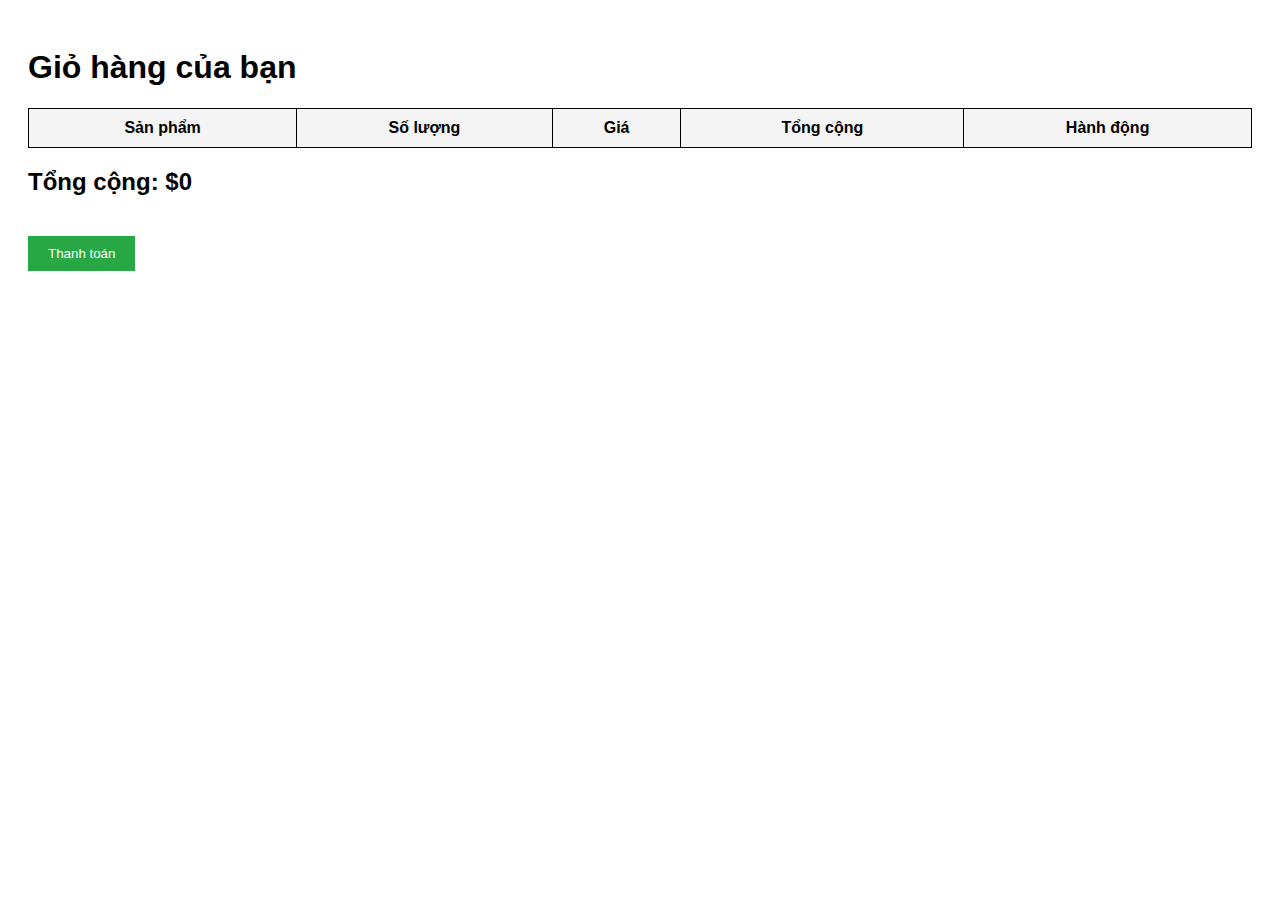
<file: cart.html>
<!DOCTYPE html>
<html lang="en">
<head>
  <meta charset="UTF-8">
  <meta name="viewport" content="width=device-width, initial-scale=1.0">
  <title>Shopping Cart</title>
  <script src="https://code.jquery.com/jquery-3.6.0.min.js"></script>
  <style>
    body {
      font-family: Arial, sans-serif;
      padding: 20px;
    }
    table {
      width: 100%;
      border-collapse: collapse;
      margin-top: 20px;
    }
    table, th, td {
      border: 1px solid black;
    }
    th, td {
      padding: 10px;
      text-align: center;
    }
    th {
      background-color: #f4f4f4;
    }
    .remove-btn {
      background-color: #dc3545;
      color: white;
      border: none;
      padding: 5px 10px;
      cursor: pointer;
    }
    .remove-btn:hover {
      background-color: #c82333;
    }
    .checkout-btn {
      background-color: #28a745;
      color: white;
      border: none;
      padding: 10px 20px;
      cursor: pointer;
      margin-top: 20px;
    }
    .checkout-btn:hover {
      background-color: #218838;
    }
  </style>
</head>
<body>

<h1>Giỏ hàng của bạn</h1>

<table>
  <thead>
    <tr>
      <th>Sản phẩm</th>
      <th>Số lượng</th>
      <th>Giá</th>
      <th>Tổng cộng</th>
      <th>Hành động</th>
    </tr>
  </thead>
  <tbody id="cart-items">
    <!-- Sản phẩm sẽ được thêm vào đây -->
  </tbody>
</table>

<h2>Tổng cộng: $<span id="total-price">0</span></h2>

<button class="checkout-btn">Thanh toán</button>

<script>
  // Lấy giỏ hàng từ LocalStorage
  let cart = JSON.parse(localStorage.getItem('cart')) || [];

  function updateCart() {
    let cartTableBody = $('#cart-items');
    cartTableBody.empty();
    let totalPrice = 0;

    cart.forEach((item, index) => {
      let itemTotal = item.price * item.quantity;
      totalPrice += itemTotal;

      let row = `
        <tr>
          <td>${item.name}</td>
          <td>${item.quantity}</td>
          <td>$${item.price}</td>
          <td>$${itemTotal}</td>
          <td><button class="remove-btn" data-index="${index}">Xóa</button></td>
        </tr>
      `;

      cartTableBody.append(row);
    });

    $('#total-price').text(totalPrice);
  }

  // Xóa sản phẩm khỏi giỏ hàng
  $(document).on('click', '.remove-btn', function() {
    let itemIndex = $(this).data('index');
    cart.splice(itemIndex, 1);
    localStorage.setItem('cart', JSON.stringify(cart));
    updateCart();
  });

  // Cập nhật giỏ hàng khi tải trang
  $(document).ready(function() {
    updateCart();
  });
</script>

</body>
</html>
</file>
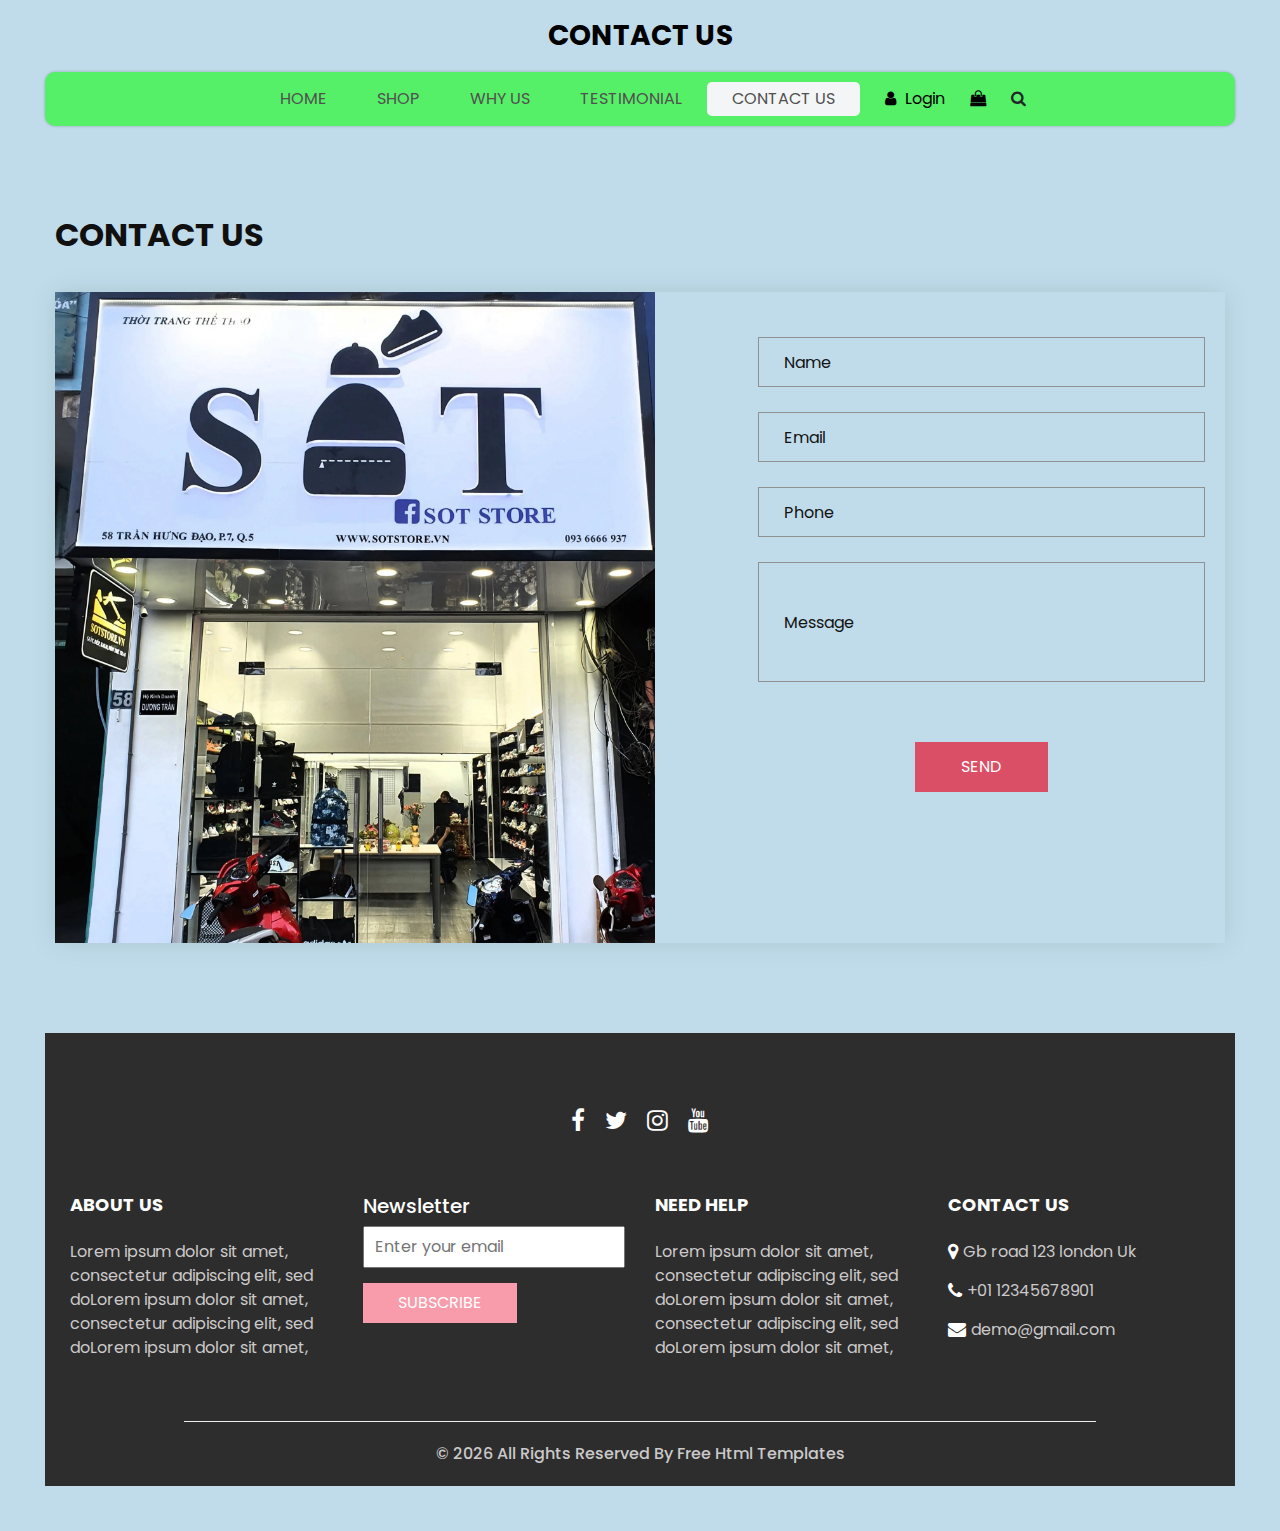
<file: contact.html>
<!DOCTYPE html>
<html>

<head>
  <!-- Basic -->
  <meta charset="utf-8" />
  <meta http-equiv="X-UA-Compatible" content="IE=edge" />
  <!-- Mobile Metas -->
  <meta name="viewport" content="width=device-width, initial-scale=1, shrink-to-fit=no" />
  <!-- Site Metas -->
  <meta name="keywords" content="" />
  <meta name="description" content="" />
  <meta name="author" content="" />
  <link rel="shortcut icon" href="images/favicon.png" type="image/x-icon">

  <title>
    CONTACT US
  </title>

  <!-- slider stylesheet -->
  <link rel="stylesheet" type="text/css" href="https://cdnjs.cloudflare.com/ajax/libs/OwlCarousel2/2.3.4/assets/owl.carousel.min.css" />

  <!-- bootstrap core css -->
  <link rel="stylesheet" type="text/css" href="css/bootstrap.css" />

  <!-- Custom styles for this template -->
  <link href="css/style.css" rel="stylesheet" />
  <!-- responsive style -->
  <link href="css/responsive.css" rel="stylesheet" />
  <style>
    #navbarSupportedContent{
        background-color: rgb(85, 240, 103) !important;
      }
  </style>
</head>

<body>
  <div class="hero_area">
    <!-- header section strats -->
    <header class="header_section">
      <nav class="navbar navbar-expand-lg custom_nav-container ">
        <a class="navbar-brand" href="index.html">
          <span>
            CONTACT US
          </span>
        </a>
        <button class="navbar-toggler" type="button" data-toggle="collapse" data-target="#navbarSupportedContent" aria-controls="navbarSupportedContent" aria-expanded="false" aria-label="Toggle navigation">
          <span class=""></span>
        </button>

        <div class="collapse navbar-collapse innerpage_navbar" id="navbarSupportedContent">
          <ul class="navbar-nav  ">
            <li class="nav-item ">
              <a class="nav-link" href="index.html">Home <span class="sr-only">(current)</span></a>
            </li>
            <li class="nav-item">
              <a class="nav-link" href="shop.html">
                Shop
              </a>
            </li>
            <li class="nav-item">
              <a class="nav-link" href="why.html">
                Why Us
              </a>
            </li>
            <li class="nav-item">
              <a class="nav-link" href="testimonial.html">
                Testimonial
              </a>
            </li>
            <li class="nav-item active">
              <a class="nav-link" href="contact.html">Contact Us</a>
            </li>
          </ul>
          <div class="user_option">
            <a href="">
              <i class="fa fa-user" aria-hidden="true"></i>
              <span>
                Login
              </span>
            </a>
            <a href="">
              <i class="fa fa-shopping-bag" aria-hidden="true"></i>
            </a>
            <form class="form-inline ">
              <button class="btn nav_search-btn" type="submit">
                <i class="fa fa-search" aria-hidden="true"></i>
              </button>
            </form>
          </div>
        </div>
      </nav>
    </header>
    <!-- end header section -->

  </div>
  <!-- end hero area -->

  <!-- contact section -->

  <section class="contact_section layout_padding">
    <div class="container px-0">
      <div class="heading_container ">
        <h2 class="">
          Contact Us
        </h2>
      </div>
    </div>
    <div class="container container-bg">
      <div class="row">
        <div class="col-lg-7 col-md-6 px-0">
          <div class="map_container">
            <div class="map-responsive">
              <img src="./images/đccc.jpg" width="600px" alt="">
            </div>
          </div>
        </div>
        <div class="col-md-6 col-lg-5 px-0">
          <form action="#">
            <div>
              <input type="text" placeholder="Name" required/>
            </div>
            <div>
              <input type="email" placeholder="Email" required/>
            </div>
            <div>
              <input id="phone" type="tel" placeholder="Phone" required/>
            </div>
            <div>
              <input type="text" class="message-box" placeholder="Message" required/>
            </div>
            <div class="d-flex ">
              <button>
                SEND
              </button>
            </div>
          </form>
        </div>
      </div>
    </div>
  </section>
  <script>document.getElementById('phone').addEventListener('input', function (e) {
    this.value = this.value.replace(/[^0-9]/g, '');
  });</script>

  <!-- end contact section -->

  <!-- info section -->

  <section class="info_section  layout_padding2-top">
    <div class="social_container">
      <div class="social_box">
        <a href="">
          <i class="fa fa-facebook" aria-hidden="true"></i>
        </a>
        <a href="">
          <i class="fa fa-twitter" aria-hidden="true"></i>
        </a>
        <a href="">
          <i class="fa fa-instagram" aria-hidden="true"></i>
        </a>
        <a href="">
          <i class="fa fa-youtube" aria-hidden="true"></i>
        </a>
      </div>
    </div>
    <div class="info_container ">
      <div class="container">
        <div class="row">
          <div class="col-md-6 col-lg-3">
            <h6>
              ABOUT US
            </h6>
            <p>
              Lorem ipsum dolor sit amet, consectetur adipiscing elit, sed doLorem ipsum dolor sit amet, consectetur adipiscing elit, sed doLorem ipsum dolor sit amet,
            </p>
          </div>
          <div class="col-md-6 col-lg-3">
            <div class="info_form ">
              <h5>
                Newsletter
              </h5>
              <form action="#">
                <input type="email" placeholder="Enter your email">
                <button>
                  Subscribe
                </button>
              </form>
            </div>
          </div>
          <div class="col-md-6 col-lg-3">
            <h6>
              NEED HELP
            </h6>
            <p>
              Lorem ipsum dolor sit amet, consectetur adipiscing elit, sed doLorem ipsum dolor sit amet, consectetur adipiscing elit, sed doLorem ipsum dolor sit amet,
            </p>
          </div>
          <div class="col-md-6 col-lg-3">
            <h6>
              CONTACT US
            </h6>
            <div class="info_link-box">
              <a href="">
                <i class="fa fa-map-marker" aria-hidden="true"></i>
                <span> Gb road 123 london Uk </span>
              </a>
              <a href="">
                <i class="fa fa-phone" aria-hidden="true"></i>
                <span>+01 12345678901</span>
              </a>
              <a href="">
                <i class="fa fa-envelope" aria-hidden="true"></i>
                <span> demo@gmail.com</span>
              </a>
            </div>
          </div>
        </div>
      </div>
    </div>
    <!-- footer section -->
    <footer class=" footer_section">
      <div class="container">
        <p>
          &copy; <span id="displayYear"></span> All Rights Reserved By
          <a href="https://html.design/">Free Html Templates</a>
        </p>
      </div>
    </footer>
    <!-- footer section -->

  </section>

  <!-- end info section -->


  <script src="js/jquery-3.4.1.min.js"></script>
  <script src="js/bootstrap.js"></script>
  <script src="https://cdnjs.cloudflare.com/ajax/libs/OwlCarousel2/2.3.4/owl.carousel.min.js">
  </script>
  <script src="js/custom.js"></script>

</body>

</html>
</file>
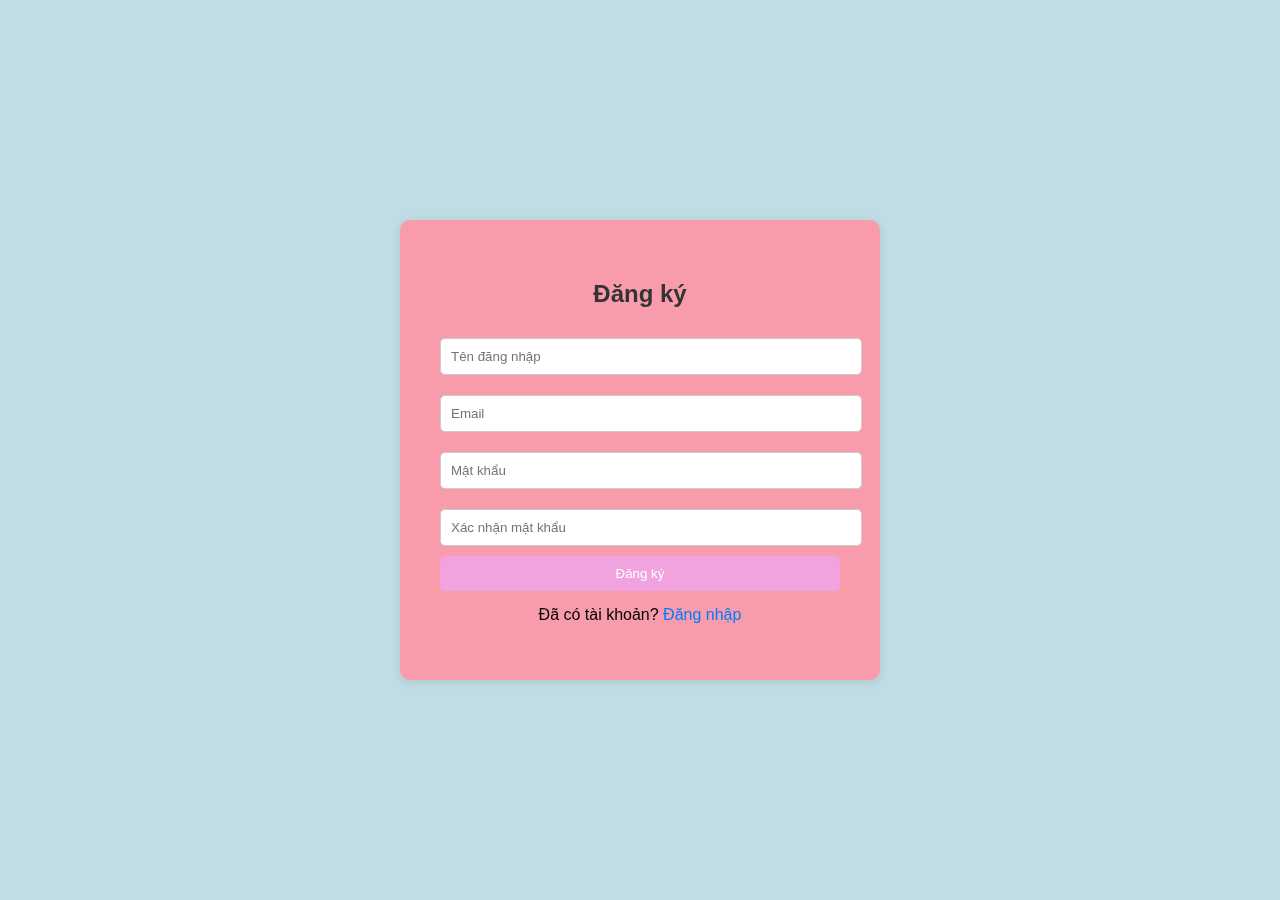
<file: dangky.html>
<!DOCTYPE html>
<html lang="vi">
<head>
    <meta charset="UTF-8">
    <meta name="viewport" content="width=device-width, initial-scale=1.0">
    <title>Register Page</title>
    <style>
        body {
            font-family: Arial, sans-serif;
            background-color: #c0dce4;
            background-size: cover;
            background-position: center;
            background-repeat: no-repeat;
            height: 100vh;
            margin: 0;
            display: flex;
            justify-content: center;
            align-items: center;
            backdrop-filter: blur(5px);
        }
        

        .register-container {
            background-color: #f89cab;
            padding: 40px;
            border-radius: 10px;
            box-shadow: 0 2px 10px rgba(0, 0, 0, 0.1);
            max-width: 400px;
            width: 100%;
        }

        .register-container h2 {
            text-align: center;
            margin-bottom: 20px;
            color: #333;
        }

        .register-container input {
            width: 100%;
            padding: 10px;
            margin: 10px 0;
            border: 1px solid #ccc;
            border-radius: 5px;
        }

        .register-container button {
            width: 100%;
            padding: 10px;
            background-color: #f0a3df;
            color: white;
            border: none;
            border-radius: 5px;
            cursor: pointer;
        }

        .register-container button:hover {
            background-color: #f4adf1;
        }

        .register-container p {
            text-align: center;
            margin-top: 15px;
        }

        .register-container p a {
            color: #007bff;
            text-decoration: none;
        }

        .register-container p a:hover {
            text-decoration: underline;
        }
    </style>
</head>
<body>

<div class="register-container">
    <h2>Đăng ký</h2>
    <form action="login.html" method="post">
        <input type="text" placeholder="Tên đăng nhập" required>
        <input type="email" placeholder="Email" required>
        <input type="password" placeholder="Mật khẩu" required>
        <input type="password" placeholder="Xác nhận mật khẩu" required>
        <button type="submit">Đăng ký</button>
        <p>Đã có tài khoản? <a href="login.html">Đăng nhập</a></p>
    </form>
</div>

</body>
</html>
</file>
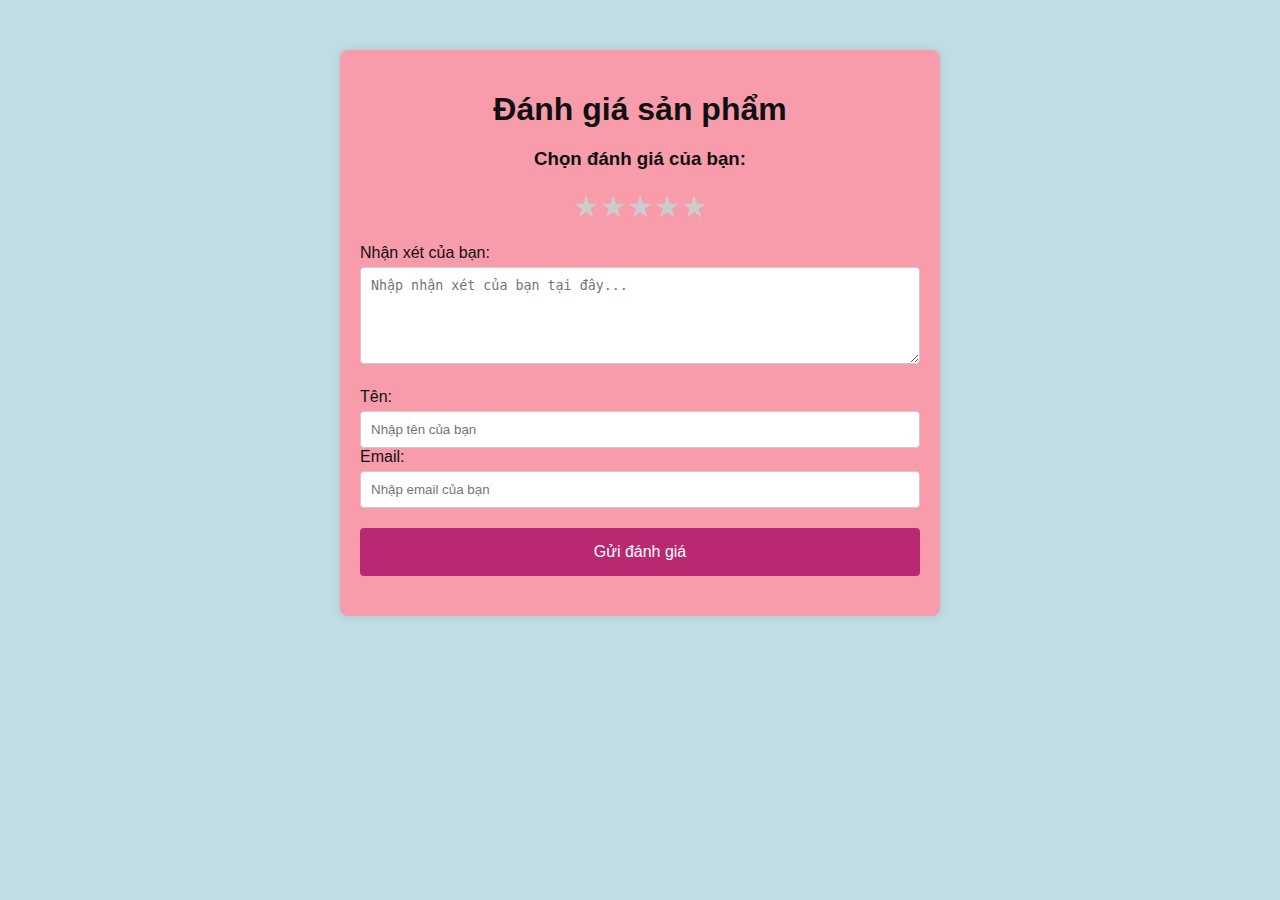
<file: danhgia.html>
<!DOCTYPE html>
<html lang="en">
<head>
  <meta charset="UTF-8">
  <meta name="viewport" content="width=device-width, initial-scale=1.0">
  <title>Phản hồi đánh giá</title>
  <link rel="stylesheet" href="../bài tập lớn/css/style.css">
  <style>
    * {
  box-sizing: border-box;
}

body {
  font-family: Arial, sans-serif;
  background-color: #c0dce4;
  margin: 0;
  padding: 0;
}

.review-container {
  max-width: 600px;
  margin: 50px auto;
  background-color: #f89cab;
  padding: 20px;
  border-radius: 8px;
  box-shadow: 0 0 10px rgba(0, 0, 0, 0.1);
}

h1 {
  text-align: center;
  margin-bottom: 20px;
}

.rating-section {
  text-align: center;
  margin-bottom: 20px;
}

.star-rating {
  display: flex;
  justify-content: center;
}

.star {
  font-size: 30px;
  color: #ccc;
  cursor: pointer;
}

input[type="radio"] {
  display: none;
}

input[type="radio"]:checked ~ label {
  color: #ff9800;
}

.feedback-section, .user-info {
  margin-bottom: 20px;
}

textarea, input[type="text"], input[type="email"] {
  width: 100%;
  padding: 10px;
  margin-top: 5px;
  border: 1px solid #ccc;
  border-radius: 4px;
}

button[type="submit"] {
  width: 100%;
  padding: 15px;
  background-color: #b92871;
  color: white;
  border: none;
  border-radius: 4px;
  cursor: pointer;
  font-size: 16px;
}

button[type="submit"]:hover {
  background-color: #45a049;
}

#resultMessage {
  margin-top: 20px;
  text-align: center;
}

  </style>
</head>
<body>
  <div class="review-container">
    <h1>Đánh giá sản phẩm</h1>
    
    <!-- Form đánh giá -->
    <form id="reviewForm">
      <div class="rating-section">
        <h3>Chọn đánh giá của bạn:</h3>
        <div class="star-rating">
          <input type="radio" id="5-stars" name="rating" value="5">
          <label for="5-stars" class="star">&#9733;</label>
          
          <input type="radio" id="4-stars" name="rating" value="4">
          <label for="4-stars" class="star">&#9733;</label>
          
          <input type="radio" id="3-stars" name="rating" value="3">
          <label for="3-stars" class="star">&#9733;</label>
          
          <input type="radio" id="2-stars" name="rating" value="2">
          <label for="2-stars" class="star">&#9733;</label>
          
          <input type="radio" id="1-star" name="rating" value="1">
          <label for="1-star" class="star">&#9733;</label>
        </div>
      </div>

      <!-- Nhận xét -->
      <div class="feedback-section">
        <label for="reviewText">Nhận xét của bạn:</label>
        <textarea id="reviewText" name="reviewText" rows="5" placeholder="Nhập nhận xét của bạn tại đây..."></textarea>
      </div>

      <!-- Tên và email -->
      <div class="user-info">
        <label for="name">Tên:</label>
        <input type="text" id="name" name="name" placeholder="Nhập tên của bạn">
        
        <label for="email">Email:</label>
        <input type="email" id="email" name="email" placeholder="Nhập email của bạn">
      </div>

      <!-- Nút gửi -->
      <button type="submit">Gửi đánh giá</button>
    </form>

    <!-- Kết quả gửi -->
    <div id="resultMessage"></div>
  </div>

  <script >
    document.getElementById('reviewForm').addEventListener('submit', function(event) {
  event.preventDefault(); // Ngăn chặn hành động mặc định của form

  // Lấy giá trị từ form
  const rating = document.querySelector('input[name="rating"]:checked');
  const reviewText = document.getElementById('reviewText').value.trim();
  const name = document.getElementById('name').value.trim();
  const email = document.getElementById('email').value.trim();

  // Kiểm tra dữ liệu hợp lệ
  if (!rating) {
    alert('Vui lòng chọn đánh giá của bạn.');
    return;
  }
  if (reviewText === '' || name === '' || email === '') {
    alert('Vui lòng điền đầy đủ thông tin.');
    return;
  }

  // Hiển thị thông báo gửi thành công
  const resultMessage = document.getElementById('resultMessage');
  resultMessage.innerHTML = `<p>Cảm ơn ${name}, đánh giá của bạn đã được gửi!</p>`;
  resultMessage.style.color = 'green';

  // Xóa dữ liệu form sau khi gửi
  document.getElementById('reviewForm').reset();
});

  </script>
</body>
</html>
</file>
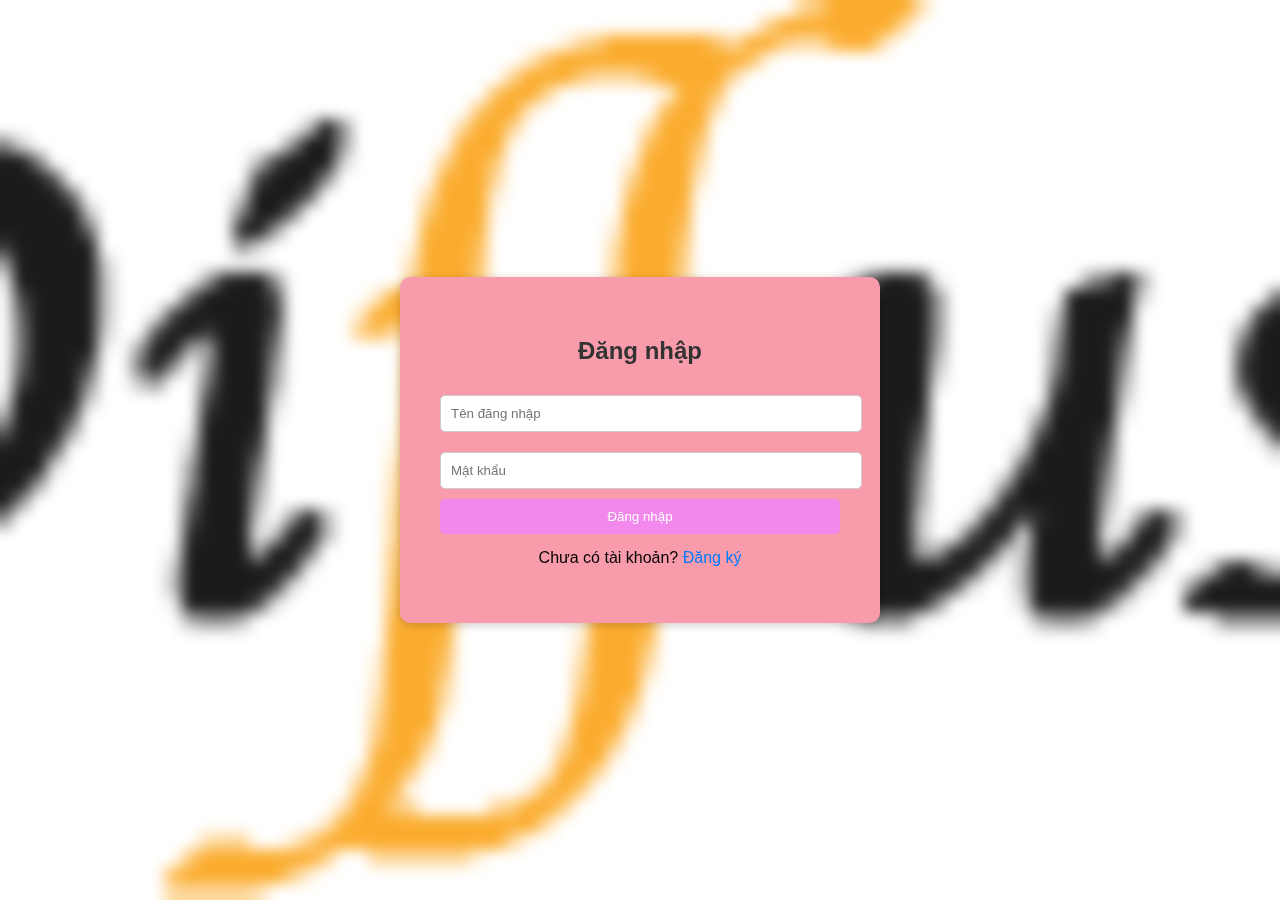
<file: login.html>
<!DOCTYPE html>
<html lang="vi">
<head>
    <meta charset="UTF-8">
    <meta name="viewport" content="width=device-width, initial-scale=1.0">
    <title>Login Page</title>
    <style>
        body {
            font-family: Arial, sans-serif;
            background-image: url(images/logo.png);
            background-size: cover;
            background-position: center;
            background-repeat: no-repeat;
            height: 100vh;
            margin: 0;
            display: flex;
            justify-content: center;
            align-items: center;
            backdrop-filter: blur(5px);
        }

        .login-container {
            background-color: #f89cab;
            padding: 40px;
            border-radius: 10px;
            box-shadow: 0 2px 10px rgba(0, 0, 0, 0.2);
            max-width: 400px;
            width: 100%;
        }

        .login-container h2 {
            text-align: center;
            margin-bottom: 20px;
            color: #333;
        }

        .login-container input {
            width: 100%;
            padding: 10px;
            margin: 10px 0;
            border: 1px solid #ccc;
            border-radius: 5px;
        }

        .login-container button {
            width: 100%;
            padding: 10px;
            background-color: hsl(304, 80%, 74%);
            color: white;
            border: none;
            border-radius: 5px;
            cursor: pointer;
        }

        .login-container button:hover {
            background-color: #e7b8d6;
        }

        .login-container p {
            text-align: center;
            margin-top: 15px;
        }

        .login-container p a {
            color: #007bff;
            text-decoration: none;
        }

        .login-container p a:hover {
            text-decoration: underline;
        }
        #navbarSupportedContent{
        background-color: rgb(85, 240, 103) !important;
      }
    </style>
</head>
<body>
<div class="login-container">
    <h2>Đăng nhập</h2>
    <form action="dangky.html" method="post">
        <input type="text" placeholder="Tên đăng nhập" required>
        <input type="password" placeholder="Mật khẩu" required>
        <button type="submit">Đăng nhập</button>
        <p>Chưa có tài khoản? <a href="dangky.html">Đăng ký</a></p>
    </form>
</div>

</body>
</html>
</file>
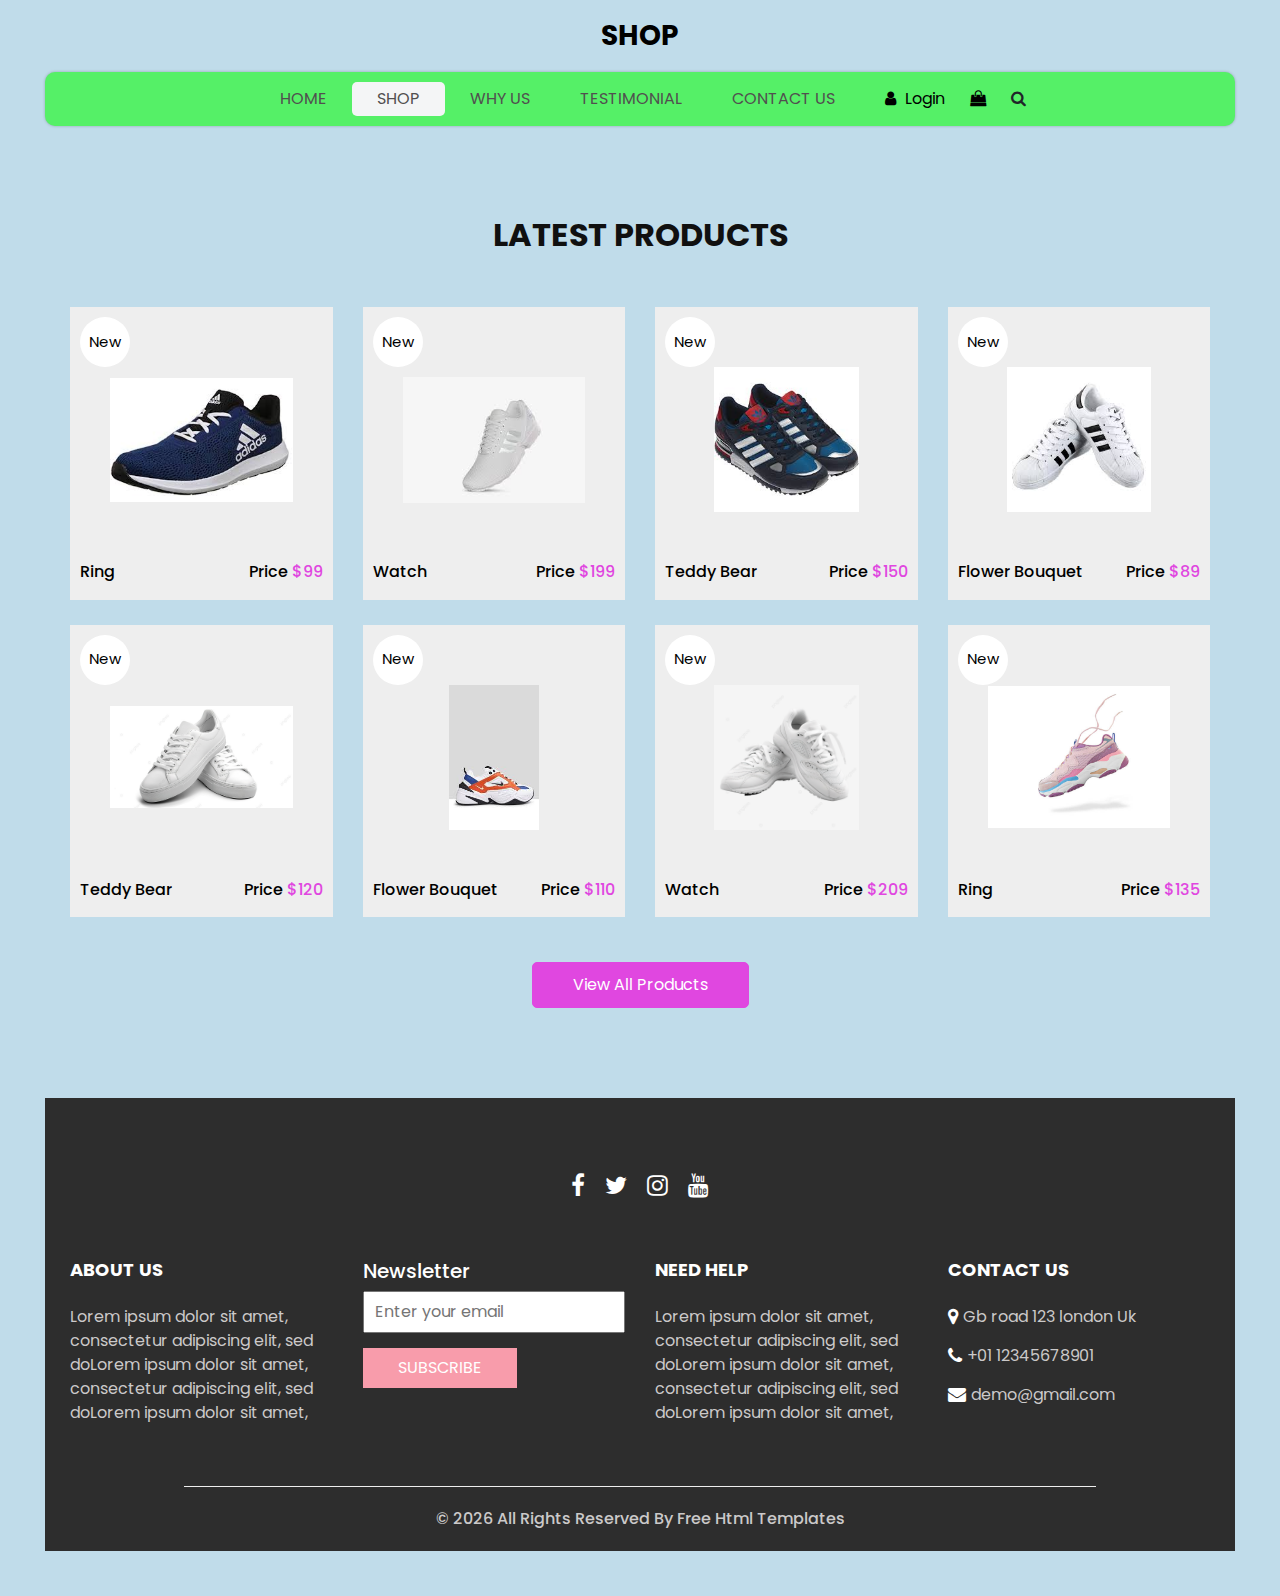
<file: shop.html>
<!DOCTYPE html>
<html>

<head>
  <!-- Basic -->
  <meta charset="utf-8" />
  <meta http-equiv="X-UA-Compatible" content="IE=edge" />
  <!-- Mobile Metas -->
  <meta name="viewport" content="width=device-width, initial-scale=1, shrink-to-fit=no" />
  <!-- Site Metas -->
  <meta name="keywords" content="" />
  <meta name="description" content="" />
  <meta name="author" content="" />
  <link rel="shortcut icon" href="images/favicon.png" type="image/x-icon">

  <title>
    SHOP
  </title>

  <!-- slider stylesheet -->
  <link rel="stylesheet" type="text/css" href="https://cdnjs.cloudflare.com/ajax/libs/OwlCarousel2/2.3.4/assets/owl.carousel.min.css" />

  <!-- bootstrap core css -->
  <link rel="stylesheet" type="text/css" href="css/bootstrap.css" />

  <!-- Custom styles for this template -->
  <link href="css/style.css" rel="stylesheet" />
  <!-- responsive style -->
  <link href="css/responsive.css" rel="stylesheet" />
  <style>
    #navbarSupportedContent{
        background-color: rgb(85, 240, 103) !important;
      }
  </style>
</head>

<body>
  <div class="hero_area">
    <!-- header section strats -->
    <header class="header_section">
      <nav class="navbar navbar-expand-lg custom_nav-container ">
        <a class="navbar-brand" href="index.html">
          <span>
            SHOP
          </span>
        </a>
        <button class="navbar-toggler" type="button" data-toggle="collapse" data-target="#navbarSupportedContent" aria-controls="navbarSupportedContent" aria-expanded="false" aria-label="Toggle navigation">
          <span class=""></span>
        </button>

        <div class="collapse navbar-collapse innerpage_navbar" id="navbarSupportedContent">
          <ul class="navbar-nav  ">
            <li class="nav-item ">
              <a class="nav-link" href="index.html">Home <span class="sr-only">(current)</span></a>
            </li>
            <li class="nav-item active">
              <a class="nav-link" href="shop.html">
                Shop
              </a>
            </li>
            <li class="nav-item">
              <a class="nav-link" href="why.html">
                Why Us
              </a>
            </li>
            <li class="nav-item">
              <a class="nav-link" href="testimonial.html">
                Testimonial
              </a>
            </li>
            <li class="nav-item">
              <a class="nav-link" href="contact.html">Contact Us</a>
            </li>
          </ul>
          <div class="user_option">
            <a href="">
              <i class="fa fa-user" aria-hidden="true"></i>
              <span>
                Login
              </span>
            </a>
            <a href="">
              <i class="fa fa-shopping-bag" aria-hidden="true"></i>
            </a>
            <form class="form-inline ">
              <button class="btn nav_search-btn" type="submit">
                <i class="fa fa-search" aria-hidden="true"></i>
              </button>
            </form>
          </div>
        </div>
      </nav>
    </header>
    <!-- end header section -->

  </div>
  <!-- end hero area -->

  <!-- shop section -->

  <section class="shop_section layout_padding">
    <div class="container">
      <div class="heading_container heading_center">
        <h2>
          Latest Products
        </h2>
      </div>
      <div class="row">
        <div class="col-sm-6 col-md-4 col-lg-3">
          <div class="box">
            <a href="">
              <div class="img-box">
                <img src="images/a8.jpg" alt="">
              </div>
              <div class="detail-box">
                <h6>
                  Ring
                </h6>
                <h6>
                  Price
                  <span>
                    $99
                  </span>
                </h6>
              </div>
              <div class="new">
                <span>
                  New
                </span>
              </div>
            </a>
          </div>
        </div>
        <div class="col-sm-6 col-md-4 col-lg-3">
          <div class="box">
            <a href="">
              <div class="img-box">
                <img src="images/a6.jpg" alt="">
              </div>
              <div class="detail-box">
                <h6>
                  Watch
                </h6>
                <h6>
                  Price
                  <span>
                    $199
                  </span>
                </h6>
              </div>
              <div class="new">
                <span>
                  New
                </span>
              </div>
            </a>
          </div>
        </div>
        <div class="col-sm-6 col-md-4 col-lg-3">
          <div class="box">
            <a href="">
              <div class="img-box">
                <img src="images/a3.jpg" alt="">
              </div>
              <div class="detail-box">
                <h6>
                  Teddy Bear
                </h6>
                <h6>
                  Price
                  <span>
                    $150
                  </span>
                </h6>
              </div>
              <div class="new">
                <span>
                  New
                </span>
              </div>
            </a>
          </div>
        </div>
        <div class="col-sm-6 col-md-4 col-lg-3">
          <div class="box">
            <a href="">
              <div class="img-box">
                <img src="images/a4.jpg" alt="">
              </div>
              <div class="detail-box">
                <h6>
                  Flower Bouquet
                </h6>
                <h6>
                  Price
                  <span>
                    $89
                  </span>
                </h6>
              </div>
              <div class="new">
                <span>
                  New
                </span>
              </div>
            </a>
          </div>
        </div>
        <div class="col-sm-6 col-md-4 col-lg-3">
          <div class="box">
            <a href="">
              <div class="img-box">
                <img src="images/a55.jpg" alt="">
              </div>
              <div class="detail-box">
                <h6>
                  Teddy Bear
                </h6>
                <h6>
                  Price
                  <span>
                    $120
                  </span>
                </h6>
              </div>
              <div class="new">
                <span>
                  New
                </span>
              </div>
            </a>
          </div>
        </div>
        <div class="col-sm-6 col-md-4 col-lg-3">
          <div class="box">
            <a href="">
              <div class="img-box">
                <img src="images/a66.jpg" alt="">
              </div>
              <div class="detail-box">
                <h6>
                  Flower Bouquet
                </h6>
                <h6>
                  Price
                  <span>
                    $110
                  </span>
                </h6>
              </div>
              <div class="new">
                <span>
                  New
                </span>
              </div>
            </a>
          </div>
        </div>
        <div class="col-sm-6 col-md-4 col-lg-3">
          <div class="box">
            <a href="">
              <div class="img-box">
                <img src="images/a77.png" alt="">
              </div>
              <div class="detail-box">
                <h6>
                  Watch
                </h6>
                <h6>
                  Price
                  <span>
                    $209
                  </span>
                </h6>
              </div>
              <div class="new">
                <span>
                  New
                </span>
              </div>
            </a>
          </div>
        </div>
        <div class="col-sm-6 col-md-4 col-lg-3">
          <div class="box">
            <a href="">
              <div class="img-box">
                <img src="images/a88.jpg" alt="">
              </div>
              <div class="detail-box">
                <h6>
                  Ring
                </h6>
                <h6>
                  Price
                  <span>
                    $135
                  </span>
                </h6>
              </div>
              <div class="new">
                <span>
                  New
                </span>
              </div>
            </a>
          </div>
        </div>
      </div>
      <div class="btn-box">
        <a href="">
          View All Products
        </a>
      </div>
    </div>
  </section>

  <!-- end shop section -->

  <!-- info section -->

  <section class="info_section  layout_padding2-top">
    <div class="social_container">
      <div class="social_box">
        <a href="">
          <i class="fa fa-facebook" aria-hidden="true"></i>
        </a>
        <a href="">
          <i class="fa fa-twitter" aria-hidden="true"></i>
        </a>
        <a href="">
          <i class="fa fa-instagram" aria-hidden="true"></i>
        </a>
        <a href="">
          <i class="fa fa-youtube" aria-hidden="true"></i>
        </a>
      </div>
    </div>
    <div class="info_container ">
      <div class="container">
        <div class="row">
          <div class="col-md-6 col-lg-3">
            <h6>
              ABOUT US
            </h6>
            <p>
              Lorem ipsum dolor sit amet, consectetur adipiscing elit, sed doLorem ipsum dolor sit amet, consectetur adipiscing elit, sed doLorem ipsum dolor sit amet,
            </p>
          </div>
          <div class="col-md-6 col-lg-3">
            <div class="info_form ">
              <h5>
                Newsletter
              </h5>
              <form action="#">
                <input type="email" placeholder="Enter your email">
                <button>
                  Subscribe
                </button>
              </form>
            </div>
          </div>
          <div class="col-md-6 col-lg-3">
            <h6>
              NEED HELP
            </h6>
            <p>
              Lorem ipsum dolor sit amet, consectetur adipiscing elit, sed doLorem ipsum dolor sit amet, consectetur adipiscing elit, sed doLorem ipsum dolor sit amet,
            </p>
          </div>
          <div class="col-md-6 col-lg-3">
            <h6>
              CONTACT US
            </h6>
            <div class="info_link-box">
              <a href="">
                <i class="fa fa-map-marker" aria-hidden="true"></i>
                <span> Gb road 123 london Uk </span>
              </a>
              <a href="">
                <i class="fa fa-phone" aria-hidden="true"></i>
                <span>+01 12345678901</span>
              </a>
              <a href="">
                <i class="fa fa-envelope" aria-hidden="true"></i>
                <span> demo@gmail.com</span>
              </a>
            </div>
          </div>
        </div>
      </div>
    </div>
    <!-- footer section -->
    <footer class=" footer_section">
      <div class="container">
        <p>
          &copy; <span id="displayYear"></span> All Rights Reserved By
          <a href="https://html.design/">Free Html Templates</a>
        </p>
      </div>
    </footer>
    <!-- footer section -->

  </section>

  <!-- end info section -->


  <script src="js/jquery-3.4.1.min.js"></script>
  <script src="js/bootstrap.js"></script>
  <script src="https://cdnjs.cloudflare.com/ajax/libs/OwlCarousel2/2.3.4/owl.carousel.min.js">
  </script>
  <script src="js/custom.js"></script>

</body>

</html>
</file>
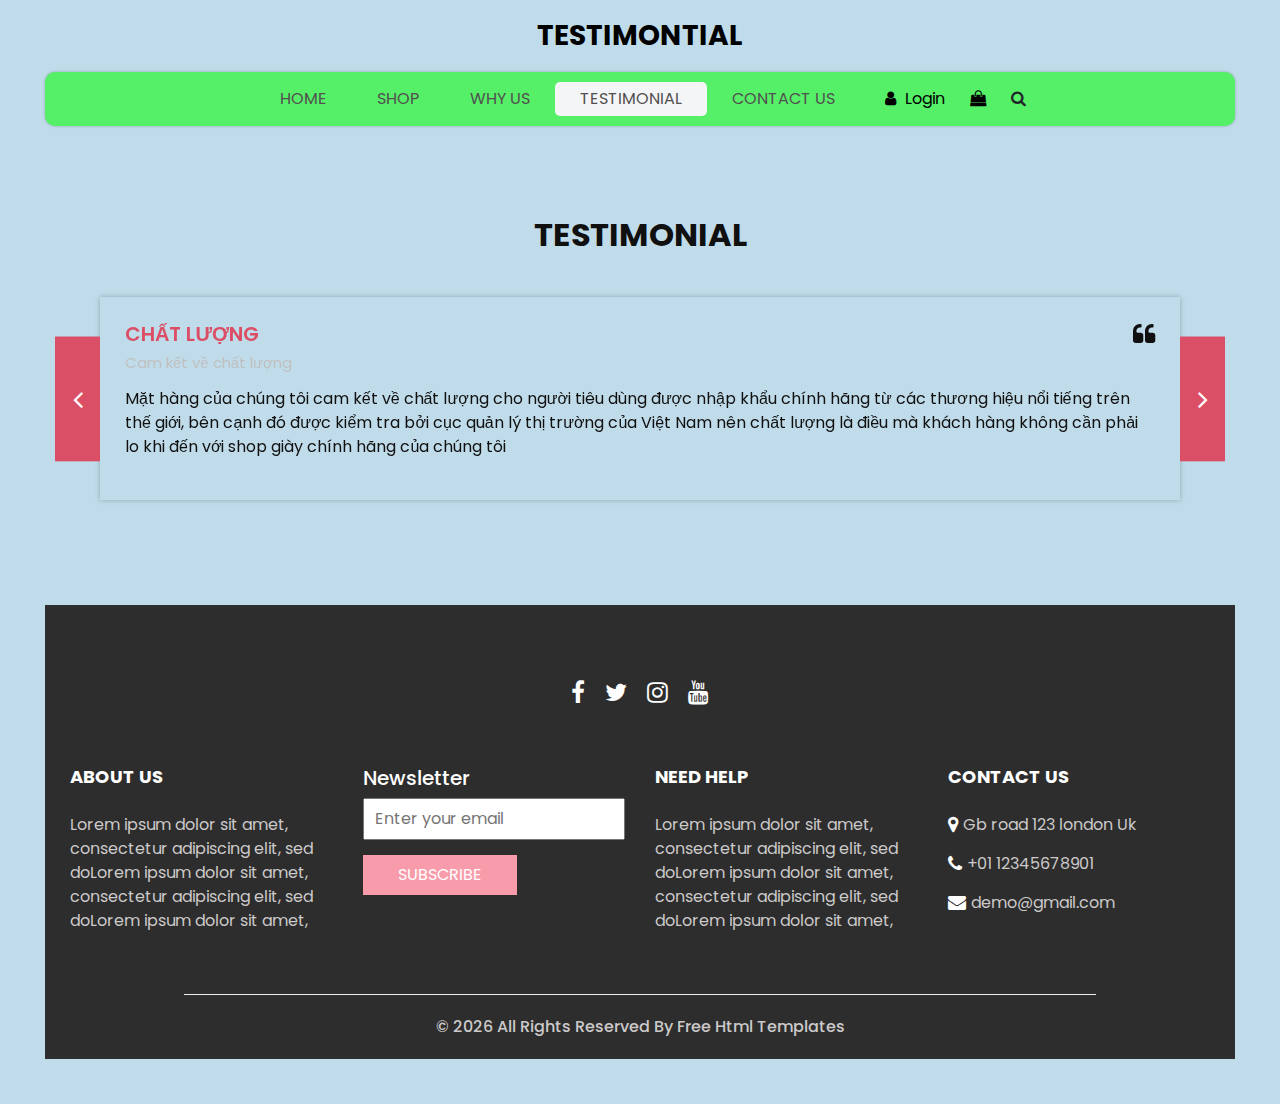
<file: testimonial.html>
<!DOCTYPE html>
<html>

<head>
  <!-- Basic -->
  <meta charset="utf-8" />
  <meta http-equiv="X-UA-Compatible" content="IE=edge" />
  <!-- Mobile Metas -->
  <meta name="viewport" content="width=device-width, initial-scale=1, shrink-to-fit=no" />
  <!-- Site Metas -->
  <meta name="keywords" content="" />
  <meta name="description" content="" />
  <meta name="author" content="" />
  <link rel="shortcut icon" href="images/favicon.png" type="image/x-icon">

  <title>
    TESTIMONTIAL
  </title>

  <!-- slider stylesheet -->
  <link rel="stylesheet" type="text/css" href="https://cdnjs.cloudflare.com/ajax/libs/OwlCarousel2/2.3.4/assets/owl.carousel.min.css" />

  <!-- bootstrap core css -->
  <link rel="stylesheet" type="text/css" href="css/bootstrap.css" />

  <!-- Custom styles for this template -->
  <link href="css/style.css" rel="stylesheet" />
  <!-- responsive style -->
  <link href="css/responsive.css" rel="stylesheet" />
  <style>
    #navbarSupportedContent{
        background-color: rgb(85, 240, 103) !important;
      }
  </style>
</head>

<body>
  <div class="hero_area">
    <!-- header section strats -->
    <header class="header_section">
      <nav class="navbar navbar-expand-lg custom_nav-container ">
        <a class="navbar-brand" href="index.html">
          <span>
            TESTIMONTIAL
          </span>
        </a>
        <button class="navbar-toggler" type="button" data-toggle="collapse" data-target="#navbarSupportedContent" aria-controls="navbarSupportedContent" aria-expanded="false" aria-label="Toggle navigation">
          <span class=""></span>
        </button>

        <div class="collapse navbar-collapse innerpage_navbar" id="navbarSupportedContent">
          <ul class="navbar-nav  ">
            <li class="nav-item ">
              <a class="nav-link" href="index.html">Home <span class="sr-only">(current)</span></a>
            </li>
            <li class="nav-item">
              <a class="nav-link" href="shop.html">
                Shop
              </a>
            </li>
            <li class="nav-item">
              <a class="nav-link" href="why.html">
                Why Us
              </a>
            </li>
            <li class="nav-item active">
              <a class="nav-link" href="testimonial.html">
                Testimonial
              </a>
            </li>
            <li class="nav-item">
              <a class="nav-link" href="contact.html">Contact Us</a>
            </li>
          </ul>
          <div class="user_option">
            <a href="">
              <i class="fa fa-user" aria-hidden="true"></i>
              <span>
                Login
              </span>
            </a>
            <a href="">
              <i class="fa fa-shopping-bag" aria-hidden="true"></i>
            </a>
            <form class="form-inline ">
              <button class="btn nav_search-btn" type="submit">
                <i class="fa fa-search" aria-hidden="true"></i>
              </button>
            </form>
          </div>
        </div>
      </nav>
    </header>
    <!-- end header section -->

  </div>
  <!-- end hero area -->

  <!-- client section -->
  <section class="client_section layout_padding">
    <div class="container">
      <div class="heading_container heading_center">
        <h2>
          Testimonial
        </h2>
      </div>
    </div>
    <div class="container px-0">
      <div id="customCarousel2" class="carousel  carousel-fade" data-ride="carousel">
        <div class="carousel-inner">
          <div class="carousel-item active">
            <div class="box">
              <div class="client_info">
                <div class="client_name">
                  <h5>
                    CHẤT LƯỢNG
                  </h5>
                  <h6>
                    Cam kết về chất lượng
                  </h6>
                </div>
                <i class="fa fa-quote-left" aria-hidden="true"></i>
              </div>
              <p>
                Mặt hàng của chúng tôi cam kết về chất lượng cho người tiêu dùng được nhập khẩu chính hãng từ các thương hiệu nổi tiếng trên thế giới, bên cạnh đó được kiểm tra bởi cục quản lý thị trường của Việt Nam nên chất lượng là điều mà khách hàng không cần phải lo khi đến với shop giày chính hãng của chúng tôi
              </p>
            </div>
          </div>
          <div class="carousel-item">
            <div class="box">
              <div class="client_info">
                <div class="client_name">
                  <h5>
                    GIÁ CẢ
                  </h5>
                  <h6>
                    Gía bình ổn thị trường
                  </h6>
                </div>
                <i class="fa fa-quote-left" aria-hidden="true"></i>
              </div>
              <p>
                Cam kết giá cả bình ổn và hợp lý nhất trên thị trường giày chính hãng tại thị trường Việt Nam điều đó củng được đánh giá qua hành vi tiêu dùng và bình luận công khai trên các sàn thương mại điện tử
              </p>
            </div>
          </div>
          <div class="carousel-item">
            <div class="box">
              <div class="client_info">
                <div class="client_name">
                  <h5>
                    Bảo hành
                  </h5>
                  <h6>
                    Đồng hành cùng khách hàng
                  </h6>
                </div>
                <i class="fa fa-quote-left" aria-hidden="true"></i>
              </div>
              <p>
                Sẽ đồng hành cùng khách hàng trong quy trình sử dụng như được bảo hành 1 đổi 1 trong vòng 1 tuần đầu sử dụng, được vệ sinh giày định kỳ khi là thành viên đặc biệt của shop và chắc chắn được bảo hành khi giày sử dụng có lỗi
              </p>
            </div>
          </div>
        </div>
        <div class="carousel_btn-box">
          <a class="carousel-control-prev" href="#customCarousel2" role="button" data-slide="prev">
            <i class="fa fa-angle-left" aria-hidden="true"></i>
            <span class="sr-only">Previous</span>
          </a>
          <a class="carousel-control-next" href="#customCarousel2" role="button" data-slide="next">
            <i class="fa fa-angle-right" aria-hidden="true"></i>
            <span class="sr-only">Next</span>
          </a>
        </div>
      </div>
    </div>
  </section>
  <!-- end client section -->

  <!-- info section -->

  <section class="info_section  layout_padding2-top">
    <div class="social_container">
      <div class="social_box">
        <a href="">
          <i class="fa fa-facebook" aria-hidden="true"></i>
        </a>
        <a href="">
          <i class="fa fa-twitter" aria-hidden="true"></i>
        </a>
        <a href="">
          <i class="fa fa-instagram" aria-hidden="true"></i>
        </a>
        <a href="">
          <i class="fa fa-youtube" aria-hidden="true"></i>
        </a>
      </div>
    </div>
    <div class="info_container ">
      <div class="container">
        <div class="row">
          <div class="col-md-6 col-lg-3">
            <h6>
              ABOUT US
            </h6>
            <p>
              Lorem ipsum dolor sit amet, consectetur adipiscing elit, sed doLorem ipsum dolor sit amet, consectetur adipiscing elit, sed doLorem ipsum dolor sit amet,
            </p>
          </div>
          <div class="col-md-6 col-lg-3">
            <div class="info_form ">
              <h5>
                Newsletter
              </h5>
              <form action="#">
                <input type="email" placeholder="Enter your email">
                <button>
                  Subscribe
                </button>
              </form>
            </div>
          </div>
          <div class="col-md-6 col-lg-3">
            <h6>
              NEED HELP
            </h6>
            <p>
              Lorem ipsum dolor sit amet, consectetur adipiscing elit, sed doLorem ipsum dolor sit amet, consectetur adipiscing elit, sed doLorem ipsum dolor sit amet,
            </p>
          </div>
          <div class="col-md-6 col-lg-3">
            <h6>
              CONTACT US
            </h6>
            <div class="info_link-box">
              <a href="">
                <i class="fa fa-map-marker" aria-hidden="true"></i>
                <span> Gb road 123 london Uk </span>
              </a>
              <a href="">
                <i class="fa fa-phone" aria-hidden="true"></i>
                <span>+01 12345678901</span>
              </a>
              <a href="">
                <i class="fa fa-envelope" aria-hidden="true"></i>
                <span> demo@gmail.com</span>
              </a>
            </div>
          </div>
        </div>
      </div>
    </div>
    <!-- footer section -->
    <footer class=" footer_section">
      <div class="container">
        <p>
          &copy; <span id="displayYear"></span> All Rights Reserved By
          <a href="https://html.design/">Free Html Templates</a>
        </p>
      </div>
    </footer>
    <!-- footer section -->

  </section>

  <!-- end info section -->


  <script src="js/jquery-3.4.1.min.js"></script>
  <script src="js/bootstrap.js"></script>
  <script src="https://cdnjs.cloudflare.com/ajax/libs/OwlCarousel2/2.3.4/owl.carousel.min.js">
  </script>
  <script src="js/custom.js"></script>

</body>

</html>
</file>
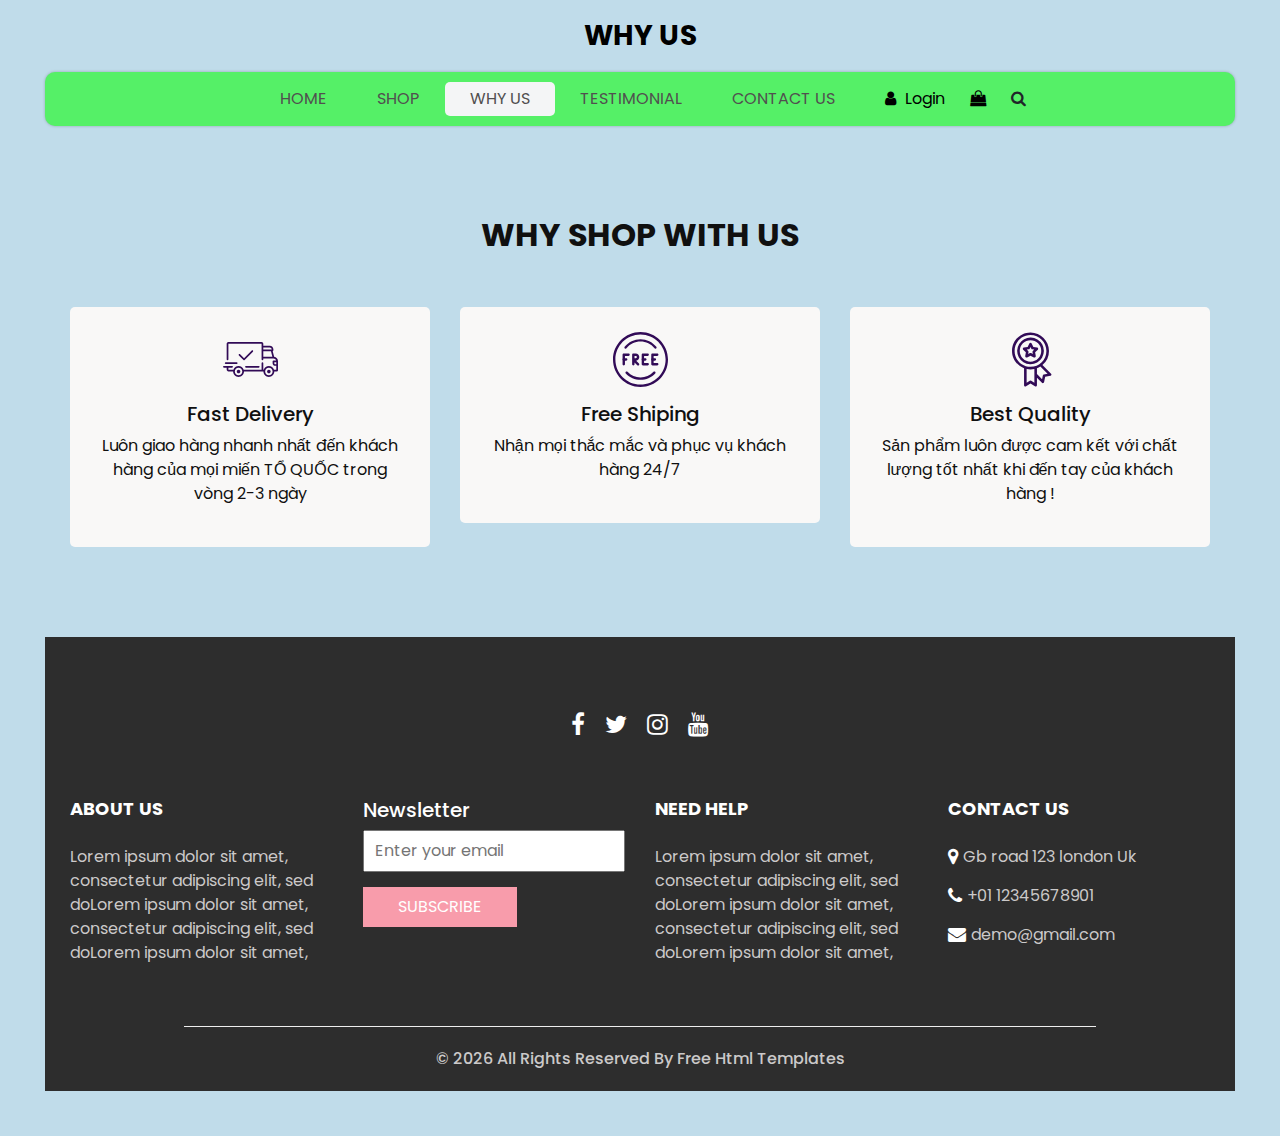
<file: why.html>
<!DOCTYPE html>
<html>

<head>
  <!-- Basic -->
  <meta charset="utf-8" />
  <meta http-equiv="X-UA-Compatible" content="IE=edge" />
  <!-- Mobile Metas -->
  <meta name="viewport" content="width=device-width, initial-scale=1, shrink-to-fit=no" />
  <!-- Site Metas -->
  <meta name="keywords" content="" />
  <meta name="description" content="" />
  <meta name="author" content="" />
  <link rel="shortcut icon" href="images/favicon.png" type="image/x-icon">

  <title>
    WHY US
  </title>

  <!-- slider stylesheet -->
  <link rel="stylesheet" type="text/css" href="https://cdnjs.cloudflare.com/ajax/libs/OwlCarousel2/2.3.4/assets/owl.carousel.min.css" />

  <!-- bootstrap core css -->
  <link rel="stylesheet" type="text/css" href="css/bootstrap.css" />

  <!-- Custom styles for this template -->
  <link href="css/style.css" rel="stylesheet" />
  <!-- responsive style -->
  <link href="css/responsive.css" rel="stylesheet" />
  <style>
    #navbarSupportedContent{
        background-color: rgb(85, 240, 103) !important;
      }
  </style>
</head>

<body>
  <div class="hero_area">
    <!-- header section strats -->
    <header class="header_section">
      <nav class="navbar navbar-expand-lg custom_nav-container ">
        <a class="navbar-brand" href="index.html">
          <span>
            WHY US
          </span>
        </a>
        <button class="navbar-toggler" type="button" data-toggle="collapse" data-target="#navbarSupportedContent" aria-controls="navbarSupportedContent" aria-expanded="false" aria-label="Toggle navigation">
          <span class=""></span>
        </button>

        <div class="collapse navbar-collapse innerpage_navbar" id="navbarSupportedContent">
          <ul class="navbar-nav  ">
            <li class="nav-item ">
              <a class="nav-link" href="index.html">Home <span class="sr-only">(current)</span></a>
            </li>
            <li class="nav-item">
              <a class="nav-link" href="shop.html">
                Shop
              </a>
            </li>
            <li class="nav-item active">
              <a class="nav-link" href="why.html">
                Why Us
              </a>
            </li>
            <li class="nav-item">
              <a class="nav-link" href="testimonial.html">
                Testimonial
              </a>
            </li>
            <li class="nav-item">
              <a class="nav-link" href="contact.html">Contact Us</a>
            </li>
          </ul>
          <div class="user_option">
            <a href="">
              <i class="fa fa-user" aria-hidden="true"></i>
              <span>
                Login
              </span>
            </a>
            <a href="">
              <i class="fa fa-shopping-bag" aria-hidden="true"></i>
            </a>
            <form class="form-inline ">
              <button class="btn nav_search-btn" type="submit">
                <i class="fa fa-search" aria-hidden="true"></i>
              </button>
            </form>
          </div>
        </div>
      </nav>
    </header>
    <!-- end header section -->

  </div>
  <!-- end hero area -->

  <!-- why section -->

  <section class="why_section layout_padding">
    <div class="container">
      <div class="heading_container heading_center">
        <h2>
          Why Shop With Us
        </h2>
      </div>
      <div class="row">
        <div class="col-md-4">
          <div class="box ">
            <div class="img-box">
              <svg version="1.1" id="Layer_1" xmlns="http://www.w3.org/2000/svg" xmlns:xlink="http://www.w3.org/1999/xlink" x="0px" y="0px" viewBox="0 0 512 512" style="enable-background:new 0 0 512 512;" xml:space="preserve">
                <g>
                  <g>
                    <path d="M476.158,231.363l-13.259-53.035c3.625-0.77,6.345-3.986,6.345-7.839v-8.551c0-18.566-15.105-33.67-33.67-33.67h-60.392
                 V110.63c0-9.136-7.432-16.568-16.568-16.568H50.772c-9.136,0-16.568,7.432-16.568,16.568V256c0,4.427,3.589,8.017,8.017,8.017
                 c4.427,0,8.017-3.589,8.017-8.017V110.63c0-0.295,0.239-0.534,0.534-0.534h307.841c0.295,0,0.534,0.239,0.534,0.534v145.372
                 c0,4.427,3.589,8.017,8.017,8.017c4.427,0,8.017-3.589,8.017-8.017v-9.088h94.569c0.008,0,0.014,0.002,0.021,0.002
                 c0.008,0,0.015-0.001,0.022-0.001c11.637,0.008,21.518,7.646,24.912,18.171h-24.928c-4.427,0-8.017,3.589-8.017,8.017v17.102
                 c0,13.851,11.268,25.119,25.119,25.119h9.086v35.273h-20.962c-6.886-19.883-25.787-34.205-47.982-34.205
                 s-41.097,14.322-47.982,34.205h-3.86v-60.393c0-4.427-3.589-8.017-8.017-8.017c-4.427,0-8.017,3.589-8.017,8.017v60.391H192.817
                 c-6.886-19.883-25.787-34.205-47.982-34.205s-41.097,14.322-47.982,34.205H50.772c-0.295,0-0.534-0.239-0.534-0.534v-17.637
                 h34.739c4.427,0,8.017-3.589,8.017-8.017s-3.589-8.017-8.017-8.017H8.017c-4.427,0-8.017,3.589-8.017,8.017
                 s3.589,8.017,8.017,8.017h26.188v17.637c0,9.136,7.432,16.568,16.568,16.568h43.304c-0.002,0.178-0.014,0.355-0.014,0.534
                 c0,27.996,22.777,50.772,50.772,50.772s50.772-22.776,50.772-50.772c0-0.18-0.012-0.356-0.014-0.534h180.67
                 c-0.002,0.178-0.014,0.355-0.014,0.534c0,27.996,22.777,50.772,50.772,50.772c27.995,0,50.772-22.776,50.772-50.772
                 c0-0.18-0.012-0.356-0.014-0.534h26.203c4.427,0,8.017-3.589,8.017-8.017v-85.511C512,251.989,496.423,234.448,476.158,231.363z
                  M375.182,144.301h60.392c9.725,0,17.637,7.912,17.637,17.637v0.534h-78.029V144.301z M375.182,230.881v-52.376h71.235
                 l13.094,52.376H375.182z M144.835,401.904c-19.155,0-34.739-15.583-34.739-34.739s15.584-34.739,34.739-34.739
                 c19.155,0,34.739,15.583,34.739,34.739S163.99,401.904,144.835,401.904z M427.023,401.904c-19.155,0-34.739-15.583-34.739-34.739
                 s15.584-34.739,34.739-34.739c19.155,0,34.739,15.583,34.739,34.739S446.178,401.904,427.023,401.904z M495.967,299.29h-9.086
                 c-5.01,0-9.086-4.076-9.086-9.086v-9.086h18.171V299.29z" />
                  </g>
                </g>
                <g>
                  <g>
                    <path d="M144.835,350.597c-9.136,0-16.568,7.432-16.568,16.568c0,9.136,7.432,16.568,16.568,16.568
                 c9.136,0,16.568-7.432,16.568-16.568C161.403,358.029,153.971,350.597,144.835,350.597z" />
                  </g>
                </g>
                <g>
                  <g>
                    <path d="M427.023,350.597c-9.136,0-16.568,7.432-16.568,16.568c0,9.136,7.432,16.568,16.568,16.568
                 c9.136,0,16.568-7.432,16.568-16.568C443.591,358.029,436.159,350.597,427.023,350.597z" />
                  </g>
                </g>
                <g>
                  <g>
                    <path d="M332.96,316.393H213.244c-4.427,0-8.017,3.589-8.017,8.017s3.589,8.017,8.017,8.017H332.96
                 c4.427,0,8.017-3.589,8.017-8.017S337.388,316.393,332.96,316.393z" />
                  </g>
                </g>
                <g>
                  <g>
                    <path d="M127.733,282.188H25.119c-4.427,0-8.017,3.589-8.017,8.017s3.589,8.017,8.017,8.017h102.614
                 c4.427,0,8.017-3.589,8.017-8.017S132.16,282.188,127.733,282.188z" />
                  </g>
                </g>
                <g>
                  <g>
                    <path d="M278.771,173.37c-3.13-3.13-8.207-3.13-11.337,0.001l-71.292,71.291l-37.087-37.087c-3.131-3.131-8.207-3.131-11.337,0
                 c-3.131,3.131-3.131,8.206,0,11.337l42.756,42.756c1.565,1.566,3.617,2.348,5.668,2.348s4.104-0.782,5.668-2.348l76.96-76.96
                 C281.901,181.576,281.901,176.501,278.771,173.37z" />
                  </g>
                </g>
                <g>
                </g>
                <g>
                </g>
                <g>
                </g>
                <g>
                </g>
                <g>
                </g>
                <g>
                </g>
                <g>
                </g>
                <g>
                </g>
                <g>
                </g>
                <g>
                </g>
                <g>
                </g>
                <g>
                </g>
                <g>
                </g>
                <g>
                </g>
                <g>
                </g>
              </svg>
            </div>
            <div class="detail-box">
              <h5>
                Fast Delivery
              </h5>
              <p>
                Luôn giao hàng nhanh nhất đến khách hàng của mọi miến TỔ QUỐC trong vòng 2-3 ngày
              </p>
            </div>
          </div>
        </div>
        <div class="col-md-4">
          <div class="box ">
            <div class="img-box">
              <svg version="1.1" id="Capa_1" xmlns="http://www.w3.org/2000/svg" xmlns:xlink="http://www.w3.org/1999/xlink" x="0px" y="0px" viewBox="0 0 490.667 490.667" style="enable-background:new 0 0 490.667 490.667;" xml:space="preserve">
                <g>
                  <g>
                    <path d="M138.667,192H96c-5.888,0-10.667,4.779-10.667,10.667V288c0,5.888,4.779,10.667,10.667,10.667s10.667-4.779,10.667-10.667
                 v-74.667h32c5.888,0,10.667-4.779,10.667-10.667S144.555,192,138.667,192z" />
                  </g>
                </g>
                <g>
                  <g>
                    <path d="M117.333,234.667H96c-5.888,0-10.667,4.779-10.667,10.667S90.112,256,96,256h21.333c5.888,0,10.667-4.779,10.667-10.667
                 S123.221,234.667,117.333,234.667z" />
                  </g>
                </g>
                <g>
                  <g>
                    <path d="M245.333,0C110.059,0,0,110.059,0,245.333s110.059,245.333,245.333,245.333s245.333-110.059,245.333-245.333
                 S380.608,0,245.333,0z M245.333,469.333c-123.52,0-224-100.48-224-224s100.48-224,224-224s224,100.48,224,224
                 S368.853,469.333,245.333,469.333z" />
                  </g>
                </g>
                <g>
                  <g>
                    <path d="M386.752,131.989C352.085,88.789,300.544,64,245.333,64s-106.752,24.789-141.419,67.989
                 c-3.691,4.587-2.965,11.307,1.643,14.997c4.587,3.691,11.307,2.965,14.976-1.643c30.613-38.144,76.096-60.011,124.8-60.011
                 s94.187,21.867,124.779,60.011c2.112,2.624,5.205,3.989,8.32,3.989c2.368,0,4.715-0.768,6.677-2.347
                 C389.717,143.296,390.443,136.576,386.752,131.989z" />
                  </g>
                </g>
                <g>
                  <g>
                    <path d="M376.405,354.923c-4.224-4.032-11.008-3.861-15.061,0.405c-30.613,32.235-71.808,50.005-116.011,50.005
                 s-85.397-17.771-115.989-50.005c-4.032-4.309-10.816-4.437-15.061-0.405c-4.309,4.053-4.459,10.816-0.405,15.083
                 c34.667,36.544,81.344,56.661,131.456,56.661s96.789-20.117,131.477-56.661C380.864,365.739,380.693,358.976,376.405,354.923z" />
                  </g>
                </g>
                <g>
                  <g>
                    <path d="M206.805,255.723c15.701-2.027,27.861-15.488,27.861-31.723c0-17.643-14.357-32-32-32h-21.333
                 c-5.888,0-10.667,4.779-10.667,10.667v42.581c0,0.043,0,0.107,0,0.149V288c0,5.888,4.779,10.667,10.667,10.667
                 S192,293.888,192,288v-16.917l24.448,24.469c2.091,2.069,4.821,3.115,7.552,3.115c2.731,0,5.461-1.045,7.531-3.136
                 c4.16-4.16,4.16-10.923,0-15.083L206.805,255.723z M192,234.667v-21.333h10.667c5.867,0,10.667,4.779,10.667,10.667
                 s-4.8,10.667-10.667,10.667H192z" />
                  </g>
                </g>
                <g>
                  <g>
                    <path d="M309.333,277.333h-32v-64h32c5.888,0,10.667-4.779,10.667-10.667S315.221,192,309.333,192h-42.667
                 c-5.888,0-10.667,4.779-10.667,10.667V288c0,5.888,4.779,10.667,10.667,10.667h42.667c5.888,0,10.667-4.779,10.667-10.667
                 S315.221,277.333,309.333,277.333z" />
                  </g>
                </g>
                <g>
                  <g>
                    <path d="M288,234.667h-21.333c-5.888,0-10.667,4.779-10.667,10.667S260.779,256,266.667,256H288
                 c5.888,0,10.667-4.779,10.667-10.667S293.888,234.667,288,234.667z" />
                  </g>
                </g>
                <g>
                  <g>
                    <path d="M394.667,277.333h-32v-64h32c5.888,0,10.667-4.779,10.667-10.667S400.555,192,394.667,192H352
                 c-5.888,0-10.667,4.779-10.667,10.667V288c0,5.888,4.779,10.667,10.667,10.667h42.667c5.888,0,10.667-4.779,10.667-10.667
                 S400.555,277.333,394.667,277.333z" />
                  </g>
                </g>
                <g>
                  <g>
                    <path d="M373.333,234.667H352c-5.888,0-10.667,4.779-10.667,10.667S346.112,256,352,256h21.333
                 c5.888,0,10.667-4.779,10.667-10.667S379.221,234.667,373.333,234.667z" />
                  </g>
                </g>
                <g>
                </g>
                <g>
                </g>
                <g>
                </g>
                <g>
                </g>
                <g>
                </g>
                <g>
                </g>
                <g>
                </g>
                <g>
                </g>
                <g>
                </g>
                <g>
                </g>
                <g>
                </g>
                <g>
                </g>
                <g>
                </g>
                <g>
                </g>
                <g>
                </g>
              </svg>
            </div>
            <div class="detail-box">
              <h5>
                Free Shiping
              </h5>
              <p>
                Nhận mọi thắc mắc và phục vụ khách hàng 24/7
              </p>
            </div>
          </div>
        </div>
        <div class="col-md-4">
          <div class="box ">
            <div class="img-box">
              <svg id="_30_Premium" height="512" viewBox="0 0 512 512" width="512" xmlns="http://www.w3.org/2000/svg" data-name="30_Premium">
                <g id="filled">
                  <path d="m252.92 300h3.08a124.245 124.245 0 1 0 -4.49-.09c.075.009.15.023.226.03.394.039.789.06 1.184.06zm-96.92-124a100 100 0 1 1 100 100 100.113 100.113 0 0 1 -100-100z" />
                  <path d="m447.445 387.635-80.4-80.4a171.682 171.682 0 0 0 60.955-131.235c0-94.841-77.159-172-172-172s-172 77.159-172 172c0 73.747 46.657 136.794 112 161.2v158.8c-.3 9.289 11.094 15.384 18.656 9.984l41.344-27.562 41.344 27.562c7.574 5.4 18.949-.7 18.656-9.984v-70.109l46.6 46.594c6.395 6.789 18.712 3.025 20.253-6.132l9.74-48.724 48.725-9.742c9.163-1.531 12.904-13.893 6.127-20.252zm-339.445-211.635c0-81.607 66.393-148 148-148s148 66.393 148 148-66.393 148-148 148-148-66.393-148-148zm154.656 278.016a12 12 0 0 0 -13.312 0l-29.344 19.562v-129.378a172.338 172.338 0 0 0 72 0v129.38zm117.381-58.353a12 12 0 0 0 -9.415 9.415l-6.913 34.58-47.709-47.709v-54.749a171.469 171.469 0 0 0 31.467-15.6l67.151 67.152z" />
                  <path d="m287.62 236.985c8.349 4.694 19.251-3.212 17.367-12.618l-5.841-35.145 25.384-25c7.049-6.5 2.89-19.3-6.634-20.415l-35.23-5.306-15.933-31.867c-4.009-8.713-17.457-8.711-21.466 0l-15.933 31.866-35.23 5.306c-9.526 1.119-13.681 13.911-6.634 20.415l25.384 25-5.841 35.145c-1.879 9.406 9 17.31 17.367 12.618l31.62-16.414zm-53-32.359 2.928-17.615a12 12 0 0 0 -3.417-10.516l-12.721-12.531 17.658-2.66a12 12 0 0 0 8.947-6.5l7.985-15.971 7.985 15.972a12 12 0 0 0 8.947 6.5l17.658 2.66-12.723 12.535a12 12 0 0 0 -3.417 10.516l2.928 17.615-15.849-8.231a12 12 0 0 0 -11.058 0z" />
                </g>
              </svg>
            </div>
            <div class="detail-box">
              <h5>
                Best Quality
              </h5>
              <p>
                Sản phẩm luôn được cam kết với chất lượng tốt nhất khi đến tay của khách hàng !
              </p>
            </div>
          </div>
        </div>
      </div>
    </div>
  </section>

  <!-- end why section -->

  <!-- info section -->

  <section class="info_section  layout_padding2-top">
    <div class="social_container">
      <div class="social_box">
        <a href="">
          <i class="fa fa-facebook" aria-hidden="true"></i>
        </a>
        <a href="">
          <i class="fa fa-twitter" aria-hidden="true"></i>
        </a>
        <a href="">
          <i class="fa fa-instagram" aria-hidden="true"></i>
        </a>
        <a href="">
          <i class="fa fa-youtube" aria-hidden="true"></i>
        </a>
      </div>
    </div>
    <div class="info_container ">
      <div class="container">
        <div class="row">
          <div class="col-md-6 col-lg-3">
            <h6>
              ABOUT US
            </h6>
            <p>
              Lorem ipsum dolor sit amet, consectetur adipiscing elit, sed doLorem ipsum dolor sit amet, consectetur adipiscing elit, sed doLorem ipsum dolor sit amet,
            </p>
          </div>
          <div class="col-md-6 col-lg-3">
            <div class="info_form ">
              <h5>
                Newsletter
              </h5>
              <form action="#">
                <input type="email" placeholder="Enter your email">
                <button>
                  Subscribe
                </button>
              </form>
            </div>
          </div>
          <div class="col-md-6 col-lg-3">
            <h6>
              NEED HELP
            </h6>
            <p>
              Lorem ipsum dolor sit amet, consectetur adipiscing elit, sed doLorem ipsum dolor sit amet, consectetur adipiscing elit, sed doLorem ipsum dolor sit amet,
            </p>
          </div>
          <div class="col-md-6 col-lg-3">
            <h6>
              CONTACT US
            </h6>
            <div class="info_link-box">
              <a href="">
                <i class="fa fa-map-marker" aria-hidden="true"></i>
                <span> Gb road 123 london Uk </span>
              </a>
              <a href="">
                <i class="fa fa-phone" aria-hidden="true"></i>
                <span>+01 12345678901</span>
              </a>
              <a href="">
                <i class="fa fa-envelope" aria-hidden="true"></i>
                <span> demo@gmail.com</span>
              </a>
            </div>
          </div>
        </div>
      </div>
    </div>
    <!-- footer section -->
    <footer class=" footer_section">
      <div class="container">
        <p>
          &copy; <span id="displayYear"></span> All Rights Reserved By
          <a href="https://html.design/">Free Html Templates</a>
        </p>
      </div>
    </footer>
    <!-- footer section -->

  </section>

  <!-- end info section -->


  <script src="js/jquery-3.4.1.min.js"></script>
  <script src="js/bootstrap.js"></script>
  <script src="https://cdnjs.cloudflare.com/ajax/libs/OwlCarousel2/2.3.4/owl.carousel.min.js">
  </script>
  <script src="js/custom.js"></script>

</body>

</html>
</file>
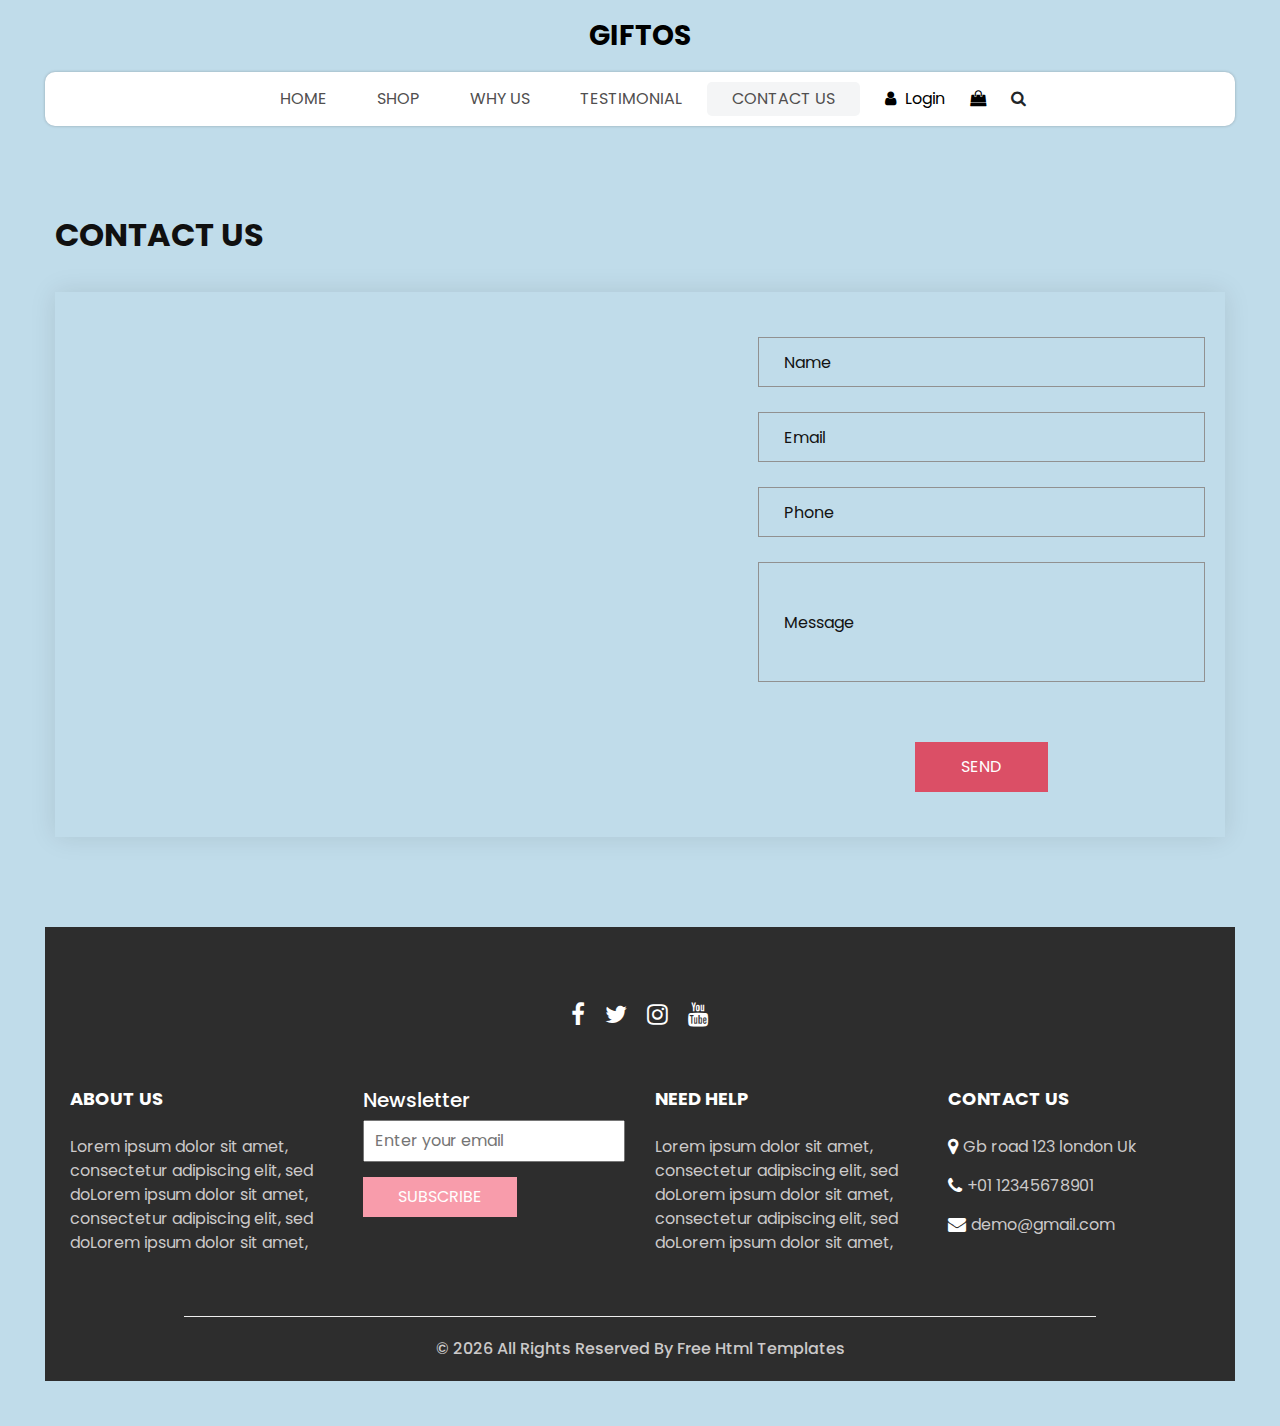
<file: bài tập lớn/contact.html>
<!DOCTYPE html>
<html>

<head>
  <!-- Basic -->
  <meta charset="utf-8" />
  <meta http-equiv="X-UA-Compatible" content="IE=edge" />
  <!-- Mobile Metas -->
  <meta name="viewport" content="width=device-width, initial-scale=1, shrink-to-fit=no" />
  <!-- Site Metas -->
  <meta name="keywords" content="" />
  <meta name="description" content="" />
  <meta name="author" content="" />
  <link rel="shortcut icon" href="images/favicon.png" type="image/x-icon">

  <title>
    Giftos
  </title>

  <!-- slider stylesheet -->
  <link rel="stylesheet" type="text/css" href="https://cdnjs.cloudflare.com/ajax/libs/OwlCarousel2/2.3.4/assets/owl.carousel.min.css" />

  <!-- bootstrap core css -->
  <link rel="stylesheet" type="text/css" href="css/bootstrap.css" />

  <!-- Custom styles for this template -->
  <link href="css/style.css" rel="stylesheet" />
  <!-- responsive style -->
  <link href="css/responsive.css" rel="stylesheet" />
</head>

<body>
  <div class="hero_area">
    <!-- header section strats -->
    <header class="header_section">
      <nav class="navbar navbar-expand-lg custom_nav-container ">
        <a class="navbar-brand" href="index.html">
          <span>
            Giftos
          </span>
        </a>
        <button class="navbar-toggler" type="button" data-toggle="collapse" data-target="#navbarSupportedContent" aria-controls="navbarSupportedContent" aria-expanded="false" aria-label="Toggle navigation">
          <span class=""></span>
        </button>

        <div class="collapse navbar-collapse innerpage_navbar" id="navbarSupportedContent">
          <ul class="navbar-nav  ">
            <li class="nav-item ">
              <a class="nav-link" href="index.html">Home <span class="sr-only">(current)</span></a>
            </li>
            <li class="nav-item">
              <a class="nav-link" href="shop.html">
                Shop
              </a>
            </li>
            <li class="nav-item">
              <a class="nav-link" href="why.html">
                Why Us
              </a>
            </li>
            <li class="nav-item">
              <a class="nav-link" href="testimonial.html">
                Testimonial
              </a>
            </li>
            <li class="nav-item active">
              <a class="nav-link" href="contact.html">Contact Us</a>
            </li>
          </ul>
          <div class="user_option">
            <a href="">
              <i class="fa fa-user" aria-hidden="true"></i>
              <span>
                Login
              </span>
            </a>
            <a href="">
              <i class="fa fa-shopping-bag" aria-hidden="true"></i>
            </a>
            <form class="form-inline ">
              <button class="btn nav_search-btn" type="submit">
                <i class="fa fa-search" aria-hidden="true"></i>
              </button>
            </form>
          </div>
        </div>
      </nav>
    </header>
    <!-- end header section -->

  </div>
  <!-- end hero area -->

  <!-- contact section -->

  <section class="contact_section layout_padding">
    <div class="container px-0">
      <div class="heading_container ">
        <h2 class="">
          Contact Us
        </h2>
      </div>
    </div>
    <div class="container container-bg">
      <div class="row">
        <div class="col-lg-7 col-md-6 px-0">
          <div class="map_container">
            <div class="map-responsive">
              <iframe src="https://www.google.com/maps/embed?pb=!1m18!1m12!1m3!1d3593.4587281213694!2d106.65653357486948!3d10.834697317173257!2m3!1f0!2f0!3f0!3m2!1i1024!2i768!4f13.1!3m3!1m2!1s0x317529078b51e6eb%3A0x28bd5bd9f01a1edc!2zR8OyIFbhuqVwLCBI4buTIENow60gTWluaCwgVmnhu4d0IE5hbQ!5e0!3m2!1svi!2s!4v1728970248549!5m2!1svi!2s" width="600" height="300" frameborder="0" style="border:0; width: 100%; height:100%" allowfullscreen="" loading="lazy" referrerpolicy="no-referrer-when-downgrade"></iframe>
            </div>
          </div>
        </div>
        <div class="col-md-6 col-lg-5 px-0">
          <form action="#">
            <div>
              <input type="text" placeholder="Name" />
            </div>
            <div>
              <input type="email" placeholder="Email" />
            </div>
            <div>
              <input type="text" placeholder="Phone" />
            </div>
            <div>
              <input type="text" class="message-box" placeholder="Message" />
            </div>
            <div class="d-flex ">
              <button>
                SEND
              </button>
            </div>
          </form>
        </div>
      </div>
    </div>
  </section>

  <!-- end contact section -->

  <!-- info section -->

  <section class="info_section  layout_padding2-top">
    <div class="social_container">
      <div class="social_box">
        <a href="">
          <i class="fa fa-facebook" aria-hidden="true"></i>
        </a>
        <a href="">
          <i class="fa fa-twitter" aria-hidden="true"></i>
        </a>
        <a href="">
          <i class="fa fa-instagram" aria-hidden="true"></i>
        </a>
        <a href="">
          <i class="fa fa-youtube" aria-hidden="true"></i>
        </a>
      </div>
    </div>
    <div class="info_container ">
      <div class="container">
        <div class="row">
          <div class="col-md-6 col-lg-3">
            <h6>
              ABOUT US
            </h6>
            <p>
              Lorem ipsum dolor sit amet, consectetur adipiscing elit, sed doLorem ipsum dolor sit amet, consectetur adipiscing elit, sed doLorem ipsum dolor sit amet,
            </p>
          </div>
          <div class="col-md-6 col-lg-3">
            <div class="info_form ">
              <h5>
                Newsletter
              </h5>
              <form action="#">
                <input type="email" placeholder="Enter your email">
                <button>
                  Subscribe
                </button>
              </form>
            </div>
          </div>
          <div class="col-md-6 col-lg-3">
            <h6>
              NEED HELP
            </h6>
            <p>
              Lorem ipsum dolor sit amet, consectetur adipiscing elit, sed doLorem ipsum dolor sit amet, consectetur adipiscing elit, sed doLorem ipsum dolor sit amet,
            </p>
          </div>
          <div class="col-md-6 col-lg-3">
            <h6>
              CONTACT US
            </h6>
            <div class="info_link-box">
              <a href="">
                <i class="fa fa-map-marker" aria-hidden="true"></i>
                <span> Gb road 123 london Uk </span>
              </a>
              <a href="">
                <i class="fa fa-phone" aria-hidden="true"></i>
                <span>+01 12345678901</span>
              </a>
              <a href="">
                <i class="fa fa-envelope" aria-hidden="true"></i>
                <span> demo@gmail.com</span>
              </a>
            </div>
          </div>
        </div>
      </div>
    </div>
    <!-- footer section -->
    <footer class=" footer_section">
      <div class="container">
        <p>
          &copy; <span id="displayYear"></span> All Rights Reserved By
          <a href="https://html.design/">Free Html Templates</a>
        </p>
      </div>
    </footer>
    <!-- footer section -->

  </section>

  <!-- end info section -->


  <script src="js/jquery-3.4.1.min.js"></script>
  <script src="js/bootstrap.js"></script>
  <script src="https://cdnjs.cloudflare.com/ajax/libs/OwlCarousel2/2.3.4/owl.carousel.min.js">
  </script>
  <script src="js/custom.js"></script>

</body>

</html>
</file>
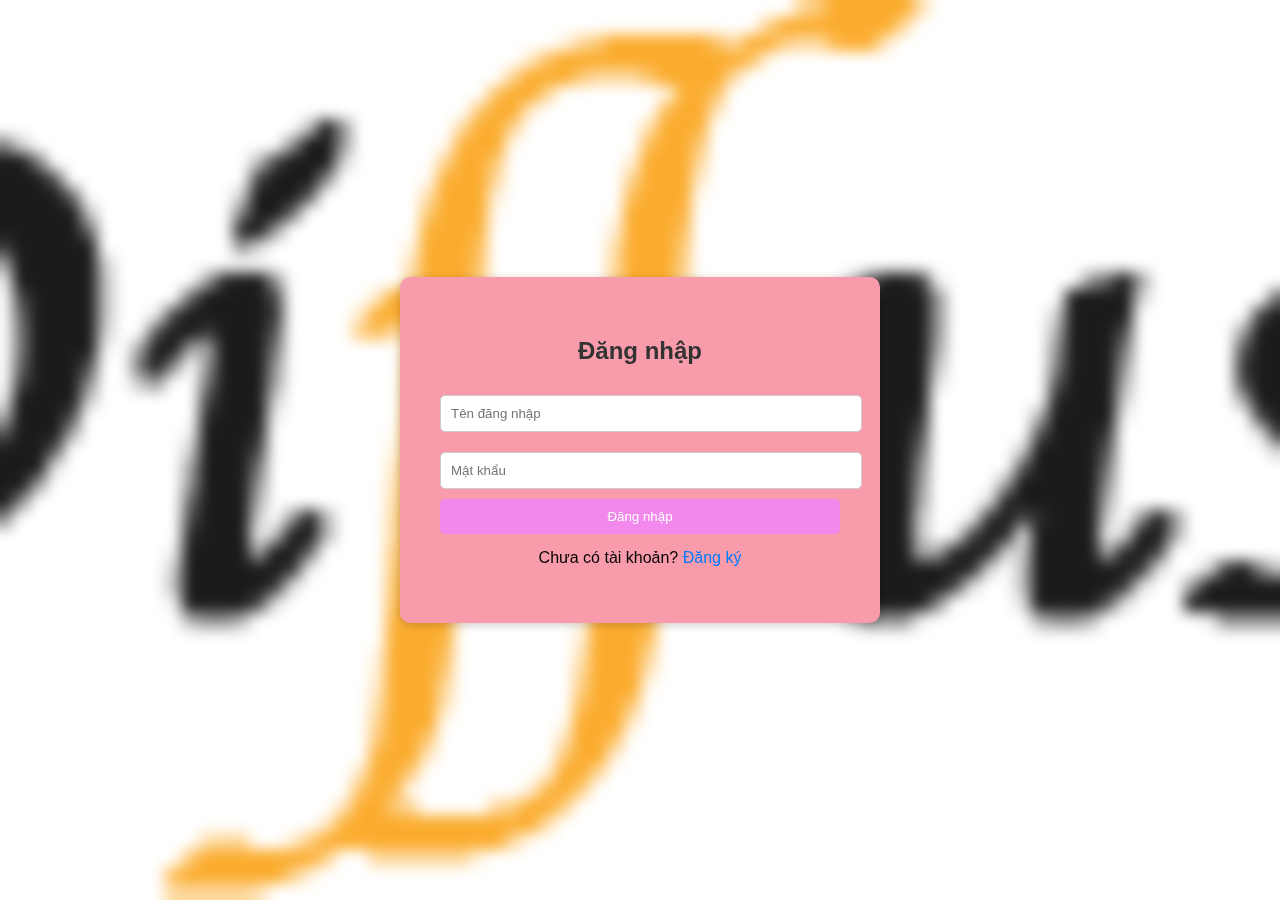
<file: bài tập lớn/login.html>
<!DOCTYPE html>
<html lang="vi">
<head>
    <meta charset="UTF-8">
    <meta name="viewport" content="width=device-width, initial-scale=1.0">
    <title>Login Page</title>
    <style>
        body {
            font-family: Arial, sans-serif;
            background-image: url(images/logo.png);
            background-size: cover;
            background-position: center;
            background-repeat: no-repeat;
            height: 100vh;
            margin: 0;
            display: flex;
            justify-content: center;
            align-items: center;
            backdrop-filter: blur(5px);
        }

        .login-container {
            background-color: #f89cab;
            padding: 40px;
            border-radius: 10px;
            box-shadow: 0 2px 10px rgba(0, 0, 0, 0.2);
            max-width: 400px;
            width: 100%;
        }

        .login-container h2 {
            text-align: center;
            margin-bottom: 20px;
            color: #333;
        }

        .login-container input {
            width: 100%;
            padding: 10px;
            margin: 10px 0;
            border: 1px solid #ccc;
            border-radius: 5px;
        }

        .login-container button {
            width: 100%;
            padding: 10px;
            background-color: hsl(304, 80%, 74%);
            color: white;
            border: none;
            border-radius: 5px;
            cursor: pointer;
        }

        .login-container button:hover {
            background-color: #e7b8d6;
        }

        .login-container p {
            text-align: center;
            margin-top: 15px;
        }

        .login-container p a {
            color: #007bff;
            text-decoration: none;
        }

        .login-container p a:hover {
            text-decoration: underline;
        }
    </style>
</head>
<body>
<div class="login-container">
    <h2>Đăng nhập</h2>
    <form action="dangky.html" method="post">
        <input type="text" placeholder="Tên đăng nhập" required>
        <input type="password" placeholder="Mật khẩu" required>
        <button type="submit">Đăng nhập</button>
        <p>Chưa có tài khoản? <a href="dangky.html">Đăng ký</a></p>
    </form>
</div>

</body>
</html>
</file>
<file: css/responsive.css>
@media (max-width: 1120px) {
    .saving_section .detail-box {
        padding: 0;
    }
}

@media (max-width: 992px) {
    .user_option {
        justify-content: center;
        margin-left: 0;
        margin-top: 10px;

    }

    .custom_nav-container {
        flex-direction: row;
    }

    .custom_nav-container .navbar-nav {
        align-items: center;
    }

    #navbarSupportedContent .navbar-nav .nav-link {
        margin: 5px 0;
    }

    .slider_section .detail-box {
        padding-left: 0;
    }

    .slider_section .detail-box h1 {
        font-size: 3rem;
    }

    .slider_section .img-box {
        padding: 0;
    }

    .saving_section .row {
        flex-direction: column-reverse;
    }

    .saving_section .detail-box {

        margin-bottom: 30px;
    }

    .client_section .box {
        margin: 15px 25px;
    }

    .client_section .carousel_btn-box {
        display: flex;
        justify-content: center;
        margin-top: 45px;
    }

    .client_section .carousel-control-prev,
    .client_section .carousel-control-next {
        position: unset;
        margin: 0 2.5px;
        width: 45px;
        height: 45px;
    }
}

@media (max-width: 768px) {
    .hero_area {
        padding: 0 25px;
    }

    .slider_section .img-box {
        margin-bottom: 45px;
    }

    .saving_section,
    .gift_section {
        padding-left: 25px;
        padding-right: 25px;
    }

    .gift_section .box {
        padding: 45px 0;
    }

    .gift_section .img-box {
        padding: 0 15px;
        margin-bottom: 45px;
    }

    .info_section .row>div {
        text-align: center;
        display: flex;
        flex-direction: column;
        align-items: center;

    }

    .info_section {
        margin: 0 25px 25px;
    }


}

@media (max-width: 576px) {
    .contact_section {
        padding-left: 25px;
        padding-right: 25px;
    }
}

@media (max-width: 480px) {

    .saving_section .detail-box,
    .gift_section .detail-box {
        padding: 0 5px;
    }
}

@media (max-width: 420px) {}

@media (max-width: 376px) {}

@media (min-width: 1200px) {
    .container {
        max-width: 1170px;
    }
}
</file>
<file: bài tập lớn/css/responsive.css>
@media (max-width: 1120px) {
    .saving_section .detail-box {
        padding: 0;
    }
}

@media (max-width: 992px) {
    .user_option {
        justify-content: center;
        margin-left: 0;
        margin-top: 10px;

    }

    .custom_nav-container {
        flex-direction: row;
    }

    .custom_nav-container .navbar-nav {
        align-items: center;
    }

    #navbarSupportedContent .navbar-nav .nav-link {
        margin: 5px 0;
    }

    .slider_section .detail-box {
        padding-left: 0;
    }

    .slider_section .detail-box h1 {
        font-size: 3rem;
    }

    .slider_section .img-box {
        padding: 0;
    }

    .saving_section .row {
        flex-direction: column-reverse;
    }

    .saving_section .detail-box {

        margin-bottom: 30px;
    }

    .client_section .box {
        margin: 15px 25px;
    }

    .client_section .carousel_btn-box {
        display: flex;
        justify-content: center;
        margin-top: 45px;
    }

    .client_section .carousel-control-prev,
    .client_section .carousel-control-next {
        position: unset;
        margin: 0 2.5px;
        width: 45px;
        height: 45px;
    }
}

@media (max-width: 768px) {
    .hero_area {
        padding: 0 25px;
    }

    .slider_section .img-box {
        margin-bottom: 45px;
    }

    .saving_section,
    .gift_section {
        padding-left: 25px;
        padding-right: 25px;
    }

    .gift_section .box {
        padding: 45px 0;
    }

    .gift_section .img-box {
        padding: 0 15px;
        margin-bottom: 45px;
    }

    .info_section .row>div {
        text-align: center;
        display: flex;
        flex-direction: column;
        align-items: center;

    }

    .info_section {
        margin: 0 25px 25px;
    }


}

@media (max-width: 576px) {
    .contact_section {
        padding-left: 25px;
        padding-right: 25px;
    }
}

@media (max-width: 480px) {

    .saving_section .detail-box,
    .gift_section .detail-box {
        padding: 0 5px;
    }
}

@media (max-width: 420px) {}

@media (max-width: 376px) {}

@media (min-width: 1200px) {
    .container {
        max-width: 1170px;
    }
}
</file>
<file: css/style.css>
@import url("https://fonts.googleapis.com/css2?family=Poppins:wght@300;400;500;600;700&display=swap");
@import url("font-awesome.min.css");
body {
  font-family: "poppins", sans-serif;
  color: #101010;
  background-color: #c0dcea;
}

.layout_padding {
  padding-top: 90px;
  padding-bottom: 90px;
}

.layout_padding2 {
  padding-top: 45px;
  padding-bottom: 45px;
}

.layout_padding2-top {
  padding-top: 45px;
}

.layout_padding2-bottom {
  padding-bottom: 45px;
}

.layout_padding-top {
  padding-top: 90px;
}

.layout_padding-bottom {
  padding-bottom: 90px;
}

.heading_container {
  display: -webkit-box;
  display: -ms-flexbox;
  display: flex;
  -webkit-box-orient: vertical;
  -webkit-box-direction: normal;
      -ms-flex-direction: column;
          flex-direction: column;
}

.heading_container h2 {
  text-transform: uppercase;
  font-weight: bold;
}

.heading_container h2 span {
  color: #73c4e6;
}

.heading_container.heading_center {
  -webkit-box-align: center;
      -ms-flex-align: center;
          align-items: center;
  text-align: center;
}

/*header section*/
.hero_area {
  padding: 0 45px;
}

.hero_area.sub_pages {
  height: auto;
}

#navbarSupportedContent {
  width: 100%;
  background-color: #f9ece6;
  -webkit-box-pack: center;
      -ms-flex-pack: center;
          justify-content: center;
  padding: 10px 0;
  border-radius: 15px 15px 0 0;
}

#navbarSupportedContent.innerpage_navbar {
  background-color: white;
  border-radius: 10px;
  -webkit-box-shadow: 0 0 3px 0 rgba(0, 0, 0, 0.25);
          box-shadow: 0 0 3px 0 rgba(0, 0, 0, 0.25);
}

#navbarSupportedContent.innerpage_navbar .nav-item.active .nav-link {
  background-color: #f4f5f6;
}

#navbarSupportedContent .navbar-nav .nav-link {
  padding: 5px 25px;
  color: #514f4f;
  text-align: center;
  text-transform: uppercase;
  border-radius: 5px;
}

#navbarSupportedContent .nav-item.active .nav-link {
  background-color: #ffffff;
}

a,
a:hover,
a:focus {
  text-decoration: none;
}

a:hover,
a:focus {
  color: initial;
}

.btn,
.btn:focus {
  outline: none !important;
  -webkit-box-shadow: none;
          box-shadow: none;
}

.navbar-brand {
  margin: 15px 0;
  padding: 0;
}

.navbar-brand span {
  font-size: 28px;
  font-weight: bold;
  color: #000000;
  text-transform: uppercase;
  margin: 0;
  padding: 0;
}

.custom_nav-container .nav_search-btn {
  padding: 0;
  border: none;
}

.custom_nav-container {
  z-index: 99999;
  padding: 0;
  -webkit-box-orient: vertical;
  -webkit-box-direction: normal;
      -ms-flex-direction: column;
          flex-direction: column;
  -webkit-box-align: center;
      -ms-flex-align: center;
          align-items: center;
}

.custom_nav-container .navbar-toggler {
  outline: none;
}

.custom_nav-container .navbar-toggler {
  outline: none;
}

.custom_nav-container .navbar-toggler {
  padding: 0;
  width: 37px;
  height: 42px;
  -webkit-transition: all .3s;
  transition: all .3s;
}

.custom_nav-container .navbar-toggler span {
  display: block;
  width: 35px;
  height: 4px;
  background-color: #000000;
  margin: 7px 0;
  -webkit-transition: all 0.3s;
  transition: all 0.3s;
  position: relative;
  border-radius: 5px;
  -webkit-transition: all .3s;
  transition: all .3s;
}

.custom_nav-container .navbar-toggler span::before, .custom_nav-container .navbar-toggler span::after {
  content: "";
  position: absolute;
  left: 0;
  height: 100%;
  width: 100%;
  background-color: #000000;
  top: -10px;
  border-radius: 5px;
  -webkit-transition: all .3s;
  transition: all .3s;
}

.custom_nav-container .navbar-toggler span::after {
  top: 10px;
}

.custom_nav-container .navbar-toggler[aria-expanded="true"] {
  -webkit-transform: rotate(360deg);
          transform: rotate(360deg);
}

.custom_nav-container .navbar-toggler[aria-expanded="true"] span {
  -webkit-transform: rotate(45deg);
          transform: rotate(45deg);
}

.custom_nav-container .navbar-toggler[aria-expanded="true"] span::before, .custom_nav-container .navbar-toggler[aria-expanded="true"] span::after {
  -webkit-transform: rotate(90deg);
          transform: rotate(90deg);
  top: 0;
}

.user_option {
  display: -webkit-box;
  display: -ms-flexbox;
  display: flex;
  -webkit-box-align: center;
      -ms-flex-align: center;
          align-items: center;
  margin-left: 25px;
}

.user_option a {
  margin-right: 25px;
  color: #000000;
}

.user_option a span {
  margin-left: 5px;
}

/*end header section*/
.slider_section .slider_container {
  color: #fefefe;
  background-color: #000000;
  background-color: #6661e2;
  padding: 25px;
  border-radius: 0 0 15px 15px;
}

.slider_section .row {
  -webkit-box-align: center;
      -ms-flex-align: center;
          align-items: center;
}

.slider_section .img-box {
  display: -webkit-box;
  display: -ms-flexbox;
  display: flex;
  -webkit-box-pack: center;
      -ms-flex-pack: center;
          justify-content: center;
  padding: 45px;
}

.slider_section .img-box img {
  width: 275px;
}

.slider_section .detail-box {
  padding-left: 45px;
  margin: 45px 0;
}

.slider_section .detail-box h1 {
  font-weight: bold;
  font-size: 3.5rem;
  margin-bottom: 10px;
}

.slider_section .detail-box a {
  display: inline-block;
  padding: 10px 40px;
  background-color: #e047e0;
  color: #ffffff;
  border: 1px solid #e047e0;
  border-radius: 5px;
  -webkit-transition: all .3s;
  transition: all .3s;
  margin-top: 25px;
  text-transform: uppercase;
}

.slider_section .detail-box a:hover {
  background-color: transparent;
  color: #e047e0;
}

.slider_section .carousel_btn-box {
  display: -webkit-box;
  display: -ms-flexbox;
  display: flex;
  background-color: #ffffff;
  -webkit-box-align: center;
      -ms-flex-align: center;
          align-items: center;
  position: absolute;
  bottom: -25px;
  left: 5%;
  padding: 7px 10px;
  border-radius: 5px 5px 0 0;
}

.slider_section .carousel_btn-box img {
  margin: 0 10px;
}

.slider_section .carousel_btn-box .carousel-control-prev,
.slider_section .carousel_btn-box .carousel-control-next {
  position: unset;
  height: 25px;
  width: 25px;
  background-repeat: no-repeat;
  opacity: 1;
  background-position: center;
  color: #000000;
  font-size: 14px;
}

.shop_section .heading_container {
  margin-bottom: 20px;
}

.shop_section .box {
  background-color: #eeeeee;
  position: relative;
  padding: 10px;
  margin-top: 25px;
}

.shop_section .box a {
  color: #000000;
}

.shop_section .box .img-box {
  display: -webkit-box;
  display: -ms-flexbox;
  display: flex;
  -webkit-box-pack: center;
      -ms-flex-pack: center;
          justify-content: center;
  -webkit-box-align: center;
      -ms-flex-align: center;
          align-items: center;
  padding: 15px 30px;
  height: 245px;
}

.shop_section .box .img-box img {
  max-width: 100%;
  max-height: 145px;
}

.shop_section .box .detail-box {
  display: -webkit-box;
  display: -ms-flexbox;
  display: flex;
  -webkit-box-pack: justify;
      -ms-flex-pack: justify;
          justify-content: space-between;
}

.shop_section .box .detail-box h6 span {
  color: #e047e0;
}

.shop_section .box .new {
  width: 50px;
  height: 50px;
  position: absolute;
  top: 10px;
  left: 10px;
  background-color: #ffffff;
  display: -webkit-box;
  display: -ms-flexbox;
  display: flex;
  -webkit-box-pack: center;
      -ms-flex-pack: center;
          justify-content: center;
  -webkit-box-align: center;
      -ms-flex-align: center;
          align-items: center;
  border-radius: 100%;
  font-size: 15px;
}

.shop_section .btn-box {
  display: -webkit-box;
  display: -ms-flexbox;
  display: flex;
  -webkit-box-pack: center;
      -ms-flex-pack: center;
          justify-content: center;
  margin-top: 45px;
}

.shop_section .btn-box a {
  display: inline-block;
  padding: 10px 40px;
  background-color: #e047e0;
  color: #ffffff;
  border: 1px solid #e047e0;
  border-radius: 5px;
  -webkit-transition: all .3s;
  transition: all .3s;
}

.shop_section .btn-box a:hover {
  background-color: transparent;
  color: #e047e0;
}

.saving_section {
  padding-left: 45px;
  padding-right: 45px;
}

.saving_section .box {
  padding-top: 45px;
  background-color: #7fd7eb;
  color: #ffffff;
  border-radius: 15px;
}

.saving_section .row {
  -webkit-box-align: center;
      -ms-flex-align: center;
          align-items: center;
}

.saving_section .img-box {
  padding: 15px 0 0 25px;
}

.saving_section .img-box img {
  width: 100%;
}

.saving_section .detail-box {
  padding: 0 25px;
}

.saving_section .detail-box p {
  margin-top: 5px;
}

.saving_section .detail-box .btn-box {
  display: -webkit-box;
  display: -ms-flexbox;
  display: flex;
  -ms-flex-wrap: wrap;
      flex-wrap: wrap;
  margin: 35px -5px 0;
}

.saving_section .detail-box .btn-box a {
  width: 165px;
  text-align: center;
  margin: 5px;
}

.saving_section .detail-box .btn-box .btn1 {
  display: inline-block;
  padding: 10px 0;
  background-color: #109dbd;
  color: #ffffff;
  border: 1px solid #109dbd;
  border-radius: 0;
  -webkit-transition: all .3s;
  transition: all .3s;
}

.saving_section .detail-box .btn-box .btn1:hover {
  background-color: transparent;
  color: #109dbd;
}

.saving_section .detail-box .btn-box .btn2 {
  display: inline-block;
  padding: 10px 0;
  background-color: #ffffff;
  color: #000000;
  border: 1px solid #ffffff;
  border-radius: 0;
  -webkit-transition: all .3s;
  transition: all .3s;
}

.saving_section .detail-box .btn-box .btn2:hover {
  background-color: transparent;
  color: #ffffff;
}

.why_section .box {
  text-align: center;
  margin-top: 45px;
  background-color: #f9f8f7;
  padding: 25px;
  border-radius: 5px;
}

.why_section .box .img-box {
  margin-bottom: 15px;
}

.why_section .box .img-box svg {
  width: 55px;
  height: auto;
  fill: #320b57;
}

.gift_section {
  padding-left: 45px;
  padding-right: 45px;
}

.gift_section .box {
  background-color: #e047e0;
  border-radius: 15px;
  color: #ffffff;
}

.gift_section .row {
  -webkit-box-align: center;
      -ms-flex-align: center;
          align-items: center;
}

.gift_section .img-box {
  padding: 60px 0 60px 25px;
}

.gift_section .img-box img {
  width: 100%;
}

.gift_section .detail-box {
  padding: 0 25px;
}

.gift_section .detail-box p {
  margin-top: 5px;
}

.gift_section .detail-box .btn-box {
  display: -webkit-box;
  display: -ms-flexbox;
  display: flex;
  -ms-flex-wrap: wrap;
      flex-wrap: wrap;
  margin: 35px -5px 0;
}

.gift_section .detail-box .btn-box a {
  width: 165px;
  text-align: center;
  margin: 5px;
}

.gift_section .detail-box .btn-box .btn1 {
  display: inline-block;
  padding: 10px 0;
  background-color: #ffffff;
  color: #000000;
  border: 1px solid #ffffff;
  border-radius: 0;
  -webkit-transition: all .3s;
  transition: all .3s;
}

.gift_section .detail-box .btn-box .btn1:hover {
  background-color: transparent;
  color: #ffffff;
}

.gift_section .detail-box .btn-box .btn2 {
  display: inline-block;
  padding: 10px 0;
  background-color: #9242dd;
  color: #ffffff;
  border: 1px solid #9242dd;
  border-radius: 0;
  -webkit-transition: all .3s;
  transition: all .3s;
}

.gift_section .detail-box .btn-box .btn2:hover {
  background-color: transparent;
  color: #9242dd;
}

.contact_section {
  position: relative;
}

.contact_section .container-bg {
  -webkit-box-shadow: 0 0 25px 0 rgba(0, 0, 0, 0.1);
          box-shadow: 0 0 25px 0 rgba(0, 0, 0, 0.1);
}

.contact_section .heading_container {
  margin-bottom: 30px;
}

.contact_section .row {
  -webkit-box-align: stretch;
      -ms-flex-align: stretch;
          align-items: stretch;
}

.contact_section form {
  padding-right: 35px;
  padding: 45px 20px;
}

.contact_section input {
  width: 100%;
  border: 1px solid #919191;
  height: 50px;
  margin-bottom: 25px;
  padding-left: 25px;
  background-color: transparent;
  outline: none;
  color: #101010;
}

.contact_section input::-webkit-input-placeholder {
  color: #131313;
}

.contact_section input:-ms-input-placeholder {
  color: #131313;
}

.contact_section input::-ms-input-placeholder {
  color: #131313;
}

.contact_section input::placeholder {
  color: #131313;
}

.contact_section input.message-box {
  height: 120px;
}

.contact_section button {
  display: inline-block;
  padding: 12px 45px;
  background-color: #db4f66;
  color: #ffffff;
  border: 1px solid #db4f66;
  border-radius: 0;
  -webkit-transition: all .3s;
  transition: all .3s;
  display: block;
  color: #fff;
  margin: 35px auto 0 auto;
}

.contact_section button:hover {
  background-color: transparent;
  color: #db4f66;
}

.contact_section .map_container {
  height: 100%;
  min-height: 375px;
}

.contact_section .map_container .map-responsive {
  height: 100%;
}

.client_section .heading_container {
  margin-bottom: 20px;
}

.client_section .box {
  margin: 15px 45px;
  -webkit-box-shadow: 0 0 5px 0 rgba(0, 0, 0, 0.25);
          box-shadow: 0 0 5px 0 rgba(0, 0, 0, 0.25);
  padding: 25px;
}

.client_section .box .client_info {
  display: -webkit-box;
  display: -ms-flexbox;
  display: flex;
  -webkit-box-pack: justify;
      -ms-flex-pack: justify;
          justify-content: space-between;
}

.client_section .box .client_info .client_name h5 {
  font-weight: 600;
  color: #db4f66;
}

.client_section .box .client_info .client_name h6 {
  margin-bottom: 0;
  color: #bfc0c0;
  font-weight: normal;
  font-size: 15px;
}

.client_section .box .client_info i {
  font-size: 24px;
}

.client_section .box p {
  margin-top: 15px;
}

.client_section .carousel-control-prev,
.client_section .carousel-control-next {
  width: 45px;
  height: 125px;
  background-color: #db4f66;
  opacity: 1;
  font-size: 28px;
  font-weight: bold;
  top: 50%;
  -webkit-transform: translateY(-50%);
          transform: translateY(-50%);
}

.client_section .carousel-control-prev {
  left: 0;
}

.client_section .carousel-control-next {
  right: 0;
}

/* info section */
.info_section {
  position: relative;
  background-color: #2d2d2d;
  color: #ffffff;
  margin: 0 45px 45px;
}

.info_section .social_container {
  -webkit-box-pack: center;
      -ms-flex-pack: center;
          justify-content: center;
  margin-top: 25px;
  margin-bottom: 30px;
}

.info_section .social_container .social_box {
  display: -webkit-box;
  display: -ms-flexbox;
  display: flex;
  -webkit-box-align: center;
      -ms-flex-align: center;
          align-items: center;
  -webkit-box-pack: center;
      -ms-flex-pack: center;
          justify-content: center;
}

.info_section .social_container .social_box a {
  margin: 0 10px;
  color: #ffffff;
  font-size: 24px;
}

.info_section .info_form form input {
  outline: none;
  width: 100%;
  padding: 7px 10px;
}

.info_section .info_form form button {
  padding: 8px 35px;
  outline: none;
  border: none;
  color: #ffffff;
  background: #f89cab;
  margin-top: 15px;
  text-transform: uppercase;
}

.info_section .row > div {
  margin-top: 25px;
}

.info_section a {
  text-transform: none;
}

.info_section h6 {
  font-weight: bold;
  text-transform: uppercase;
  font-size: 18px;
  margin-bottom: 25px;
}

.info_section p {
  color: #cbc9c9;
}

.info_section .info_link-box a {
  display: -webkit-box;
  display: -ms-flexbox;
  display: flex;
  -webkit-box-align: center;
      -ms-flex-align: center;
          align-items: center;
  margin: 15px 0;
}

.info_section .info_link-box a:hover {
  color: #ffffff;
}

.info_section .info_link-box a i {
  color: #ffffff;
  margin-right: 5px;
  font-size: 18px;
}

.info_section .info_link-box a span {
  color: #cbc9c9;
}

.info_section .info_link-box a:hover span {
  color: #ffffff;
}
.cart-box {
  display: flex;
  justify-content: center;
  align-items: center;
  margin-top: 10px;
}
.quantity-btn {
  background-color: #f00;
  color: #fff;
  border: none;
  padding: 10px;
  font-size: 18px;
  border-radius: 5px;
  cursor: pointer;
  margin: 0 5px;
}
.quantity-btn:hover {
  background-color: #c00;
}
.quantity-input {
  width: 50px;
  text-align: center;
  border: 1px solid #ccc;
  border-radius: 5px;
  font-size: 18px;
  height: 40px;
}
.cart-box {
  display: flex;
  justify-content: center;
  align-items: center;
  margin-top: 10px;
}

.quantity-btn {
  background-color: #f00;
  color: #fff;
  border: none;
  padding: 10px;
  font-size: 18px;
  border-radius: 5px;
  cursor: pointer;
  margin: 0 5px;
}

.quantity-btn:hover {
  background-color: #c00;
}

.quantity-input {
  width: 50px;
  text-align: center;
  border: 1px solid #ccc;
  border-radius: 5px;
  font-size: 18px;
  height: 40px;
}

table {
  width: 100%;
  border-collapse: collapse;
  margin-top: 20px;
}

table, th, td {
  border: 1px solid black;
}

th, td {
  padding: 10px;
  text-align: center;
}
/* end info section */
/* footer section*/
.footer_section {
  margin-top: 45px;
  font-weight: 500;
}

.footer_section p {
  padding: 20px 0;
  margin: 0 auto;
  text-align: center;
  border-top: 1.5px solid #eeeeee;
  width: 80%;
}

.footer_section a {
  color: #cbc9c9;
}

/* end footer section*/
/*# sourceMappingURL=style.css.map */
</file>
<file: bài tập lớn/css/style.css>
@import url("https://fonts.googleapis.com/css2?family=Poppins:wght@300;400;500;600;700&display=swap");
@import url("font-awesome.min.css");
body {
  font-family: "poppins", sans-serif;
  color: #101010;
  background-color: #c0dcea;
}

.layout_padding {
  padding-top: 90px;
  padding-bottom: 90px;
}

.layout_padding2 {
  padding-top: 45px;
  padding-bottom: 45px;
}

.layout_padding2-top {
  padding-top: 45px;
}

.layout_padding2-bottom {
  padding-bottom: 45px;
}

.layout_padding-top {
  padding-top: 90px;
}

.layout_padding-bottom {
  padding-bottom: 90px;
}

.heading_container {
  display: -webkit-box;
  display: -ms-flexbox;
  display: flex;
  -webkit-box-orient: vertical;
  -webkit-box-direction: normal;
      -ms-flex-direction: column;
          flex-direction: column;
}

.heading_container h2 {
  text-transform: uppercase;
  font-weight: bold;
}

.heading_container h2 span {
  color: #73c4e6;
}

.heading_container.heading_center {
  -webkit-box-align: center;
      -ms-flex-align: center;
          align-items: center;
  text-align: center;
}

/*header section*/
.hero_area {
  padding: 0 45px;
}

.hero_area.sub_pages {
  height: auto;
}

#navbarSupportedContent {
  width: 100%;
  background-color: #f9ece6;
  -webkit-box-pack: center;
      -ms-flex-pack: center;
          justify-content: center;
  padding: 10px 0;
  border-radius: 15px 15px 0 0;
}

#navbarSupportedContent.innerpage_navbar {
  background-color: white;
  border-radius: 10px;
  -webkit-box-shadow: 0 0 3px 0 rgba(0, 0, 0, 0.25);
          box-shadow: 0 0 3px 0 rgba(0, 0, 0, 0.25);
}

#navbarSupportedContent.innerpage_navbar .nav-item.active .nav-link {
  background-color: #f4f5f6;
}

#navbarSupportedContent .navbar-nav .nav-link {
  padding: 5px 25px;
  color: #514f4f;
  text-align: center;
  text-transform: uppercase;
  border-radius: 5px;
}

#navbarSupportedContent .nav-item.active .nav-link {
  background-color: #ffffff;
}

a,
a:hover,
a:focus {
  text-decoration: none;
}

a:hover,
a:focus {
  color: initial;
}

.btn,
.btn:focus {
  outline: none !important;
  -webkit-box-shadow: none;
          box-shadow: none;
}

.navbar-brand {
  margin: 15px 0;
  padding: 0;
}

.navbar-brand span {
  font-size: 28px;
  font-weight: bold;
  color: #000000;
  text-transform: uppercase;
  margin: 0;
  padding: 0;
}

.custom_nav-container .nav_search-btn {
  padding: 0;
  border: none;
}

.custom_nav-container {
  z-index: 99999;
  padding: 0;
  -webkit-box-orient: vertical;
  -webkit-box-direction: normal;
      -ms-flex-direction: column;
          flex-direction: column;
  -webkit-box-align: center;
      -ms-flex-align: center;
          align-items: center;
}

.custom_nav-container .navbar-toggler {
  outline: none;
}

.custom_nav-container .navbar-toggler {
  outline: none;
}

.custom_nav-container .navbar-toggler {
  padding: 0;
  width: 37px;
  height: 42px;
  -webkit-transition: all .3s;
  transition: all .3s;
}

.custom_nav-container .navbar-toggler span {
  display: block;
  width: 35px;
  height: 4px;
  background-color: #000000;
  margin: 7px 0;
  -webkit-transition: all 0.3s;
  transition: all 0.3s;
  position: relative;
  border-radius: 5px;
  -webkit-transition: all .3s;
  transition: all .3s;
}

.custom_nav-container .navbar-toggler span::before, .custom_nav-container .navbar-toggler span::after {
  content: "";
  position: absolute;
  left: 0;
  height: 100%;
  width: 100%;
  background-color: #000000;
  top: -10px;
  border-radius: 5px;
  -webkit-transition: all .3s;
  transition: all .3s;
}

.custom_nav-container .navbar-toggler span::after {
  top: 10px;
}

.custom_nav-container .navbar-toggler[aria-expanded="true"] {
  -webkit-transform: rotate(360deg);
          transform: rotate(360deg);
}

.custom_nav-container .navbar-toggler[aria-expanded="true"] span {
  -webkit-transform: rotate(45deg);
          transform: rotate(45deg);
}

.custom_nav-container .navbar-toggler[aria-expanded="true"] span::before, .custom_nav-container .navbar-toggler[aria-expanded="true"] span::after {
  -webkit-transform: rotate(90deg);
          transform: rotate(90deg);
  top: 0;
}

.user_option {
  display: -webkit-box;
  display: -ms-flexbox;
  display: flex;
  -webkit-box-align: center;
      -ms-flex-align: center;
          align-items: center;
  margin-left: 25px;
}

.user_option a {
  margin-right: 25px;
  color: #000000;
}

.user_option a span {
  margin-left: 5px;
}

/*end header section*/
.slider_section .slider_container {
  color: #fefefe;
  background-color: #000000;
  background-color: #6661e2;
  padding: 25px;
  border-radius: 0 0 15px 15px;
}

.slider_section .row {
  -webkit-box-align: center;
      -ms-flex-align: center;
          align-items: center;
}

.slider_section .img-box {
  display: -webkit-box;
  display: -ms-flexbox;
  display: flex;
  -webkit-box-pack: center;
      -ms-flex-pack: center;
          justify-content: center;
  padding: 45px;
}

.slider_section .img-box img {
  width: 275px;
}

.slider_section .detail-box {
  padding-left: 45px;
  margin: 45px 0;
}

.slider_section .detail-box h1 {
  font-weight: bold;
  font-size: 3.5rem;
  margin-bottom: 10px;
}

.slider_section .detail-box a {
  display: inline-block;
  padding: 10px 40px;
  background-color: #e047e0;
  color: #ffffff;
  border: 1px solid #e047e0;
  border-radius: 5px;
  -webkit-transition: all .3s;
  transition: all .3s;
  margin-top: 25px;
  text-transform: uppercase;
}

.slider_section .detail-box a:hover {
  background-color: transparent;
  color: #e047e0;
}

.slider_section .carousel_btn-box {
  display: -webkit-box;
  display: -ms-flexbox;
  display: flex;
  background-color: #ffffff;
  -webkit-box-align: center;
      -ms-flex-align: center;
          align-items: center;
  position: absolute;
  bottom: -25px;
  left: 5%;
  padding: 7px 10px;
  border-radius: 5px 5px 0 0;
}

.slider_section .carousel_btn-box img {
  margin: 0 10px;
}

.slider_section .carousel_btn-box .carousel-control-prev,
.slider_section .carousel_btn-box .carousel-control-next {
  position: unset;
  height: 25px;
  width: 25px;
  background-repeat: no-repeat;
  opacity: 1;
  background-position: center;
  color: #000000;
  font-size: 14px;
}

.shop_section .heading_container {
  margin-bottom: 20px;
}

.shop_section .box {
  background-color: #eeeeee;
  position: relative;
  padding: 10px;
  margin-top: 25px;
}

.shop_section .box a {
  color: #000000;
}

.shop_section .box .img-box {
  display: -webkit-box;
  display: -ms-flexbox;
  display: flex;
  -webkit-box-pack: center;
      -ms-flex-pack: center;
          justify-content: center;
  -webkit-box-align: center;
      -ms-flex-align: center;
          align-items: center;
  padding: 15px 30px;
  height: 245px;
}

.shop_section .box .img-box img {
  max-width: 100%;
  max-height: 145px;
}

.shop_section .box .detail-box {
  display: -webkit-box;
  display: -ms-flexbox;
  display: flex;
  -webkit-box-pack: justify;
      -ms-flex-pack: justify;
          justify-content: space-between;
}

.shop_section .box .detail-box h6 span {
  color: #e047e0;
}

.shop_section .box .new {
  width: 50px;
  height: 50px;
  position: absolute;
  top: 10px;
  left: 10px;
  background-color: #ffffff;
  display: -webkit-box;
  display: -ms-flexbox;
  display: flex;
  -webkit-box-pack: center;
      -ms-flex-pack: center;
          justify-content: center;
  -webkit-box-align: center;
      -ms-flex-align: center;
          align-items: center;
  border-radius: 100%;
  font-size: 15px;
}

.shop_section .btn-box {
  display: -webkit-box;
  display: -ms-flexbox;
  display: flex;
  -webkit-box-pack: center;
      -ms-flex-pack: center;
          justify-content: center;
  margin-top: 45px;
}

.shop_section .btn-box a {
  display: inline-block;
  padding: 10px 40px;
  background-color: #e047e0;
  color: #ffffff;
  border: 1px solid #e047e0;
  border-radius: 5px;
  -webkit-transition: all .3s;
  transition: all .3s;
}

.shop_section .btn-box a:hover {
  background-color: transparent;
  color: #e047e0;
}

.saving_section {
  padding-left: 45px;
  padding-right: 45px;
}

.saving_section .box {
  padding-top: 45px;
  background-color: #7fd7eb;
  color: #ffffff;
  border-radius: 15px;
}

.saving_section .row {
  -webkit-box-align: center;
      -ms-flex-align: center;
          align-items: center;
}

.saving_section .img-box {
  padding: 15px 0 0 25px;
}

.saving_section .img-box img {
  width: 100%;
}

.saving_section .detail-box {
  padding: 0 25px;
}

.saving_section .detail-box p {
  margin-top: 5px;
}

.saving_section .detail-box .btn-box {
  display: -webkit-box;
  display: -ms-flexbox;
  display: flex;
  -ms-flex-wrap: wrap;
      flex-wrap: wrap;
  margin: 35px -5px 0;
}

.saving_section .detail-box .btn-box a {
  width: 165px;
  text-align: center;
  margin: 5px;
}

.saving_section .detail-box .btn-box .btn1 {
  display: inline-block;
  padding: 10px 0;
  background-color: #109dbd;
  color: #ffffff;
  border: 1px solid #109dbd;
  border-radius: 0;
  -webkit-transition: all .3s;
  transition: all .3s;
}

.saving_section .detail-box .btn-box .btn1:hover {
  background-color: transparent;
  color: #109dbd;
}

.saving_section .detail-box .btn-box .btn2 {
  display: inline-block;
  padding: 10px 0;
  background-color: #ffffff;
  color: #000000;
  border: 1px solid #ffffff;
  border-radius: 0;
  -webkit-transition: all .3s;
  transition: all .3s;
}

.saving_section .detail-box .btn-box .btn2:hover {
  background-color: transparent;
  color: #ffffff;
}

.why_section .box {
  text-align: center;
  margin-top: 45px;
  background-color: #f9f8f7;
  padding: 25px;
  border-radius: 5px;
}

.why_section .box .img-box {
  margin-bottom: 15px;
}

.why_section .box .img-box svg {
  width: 55px;
  height: auto;
  fill: #320b57;
}

.gift_section {
  padding-left: 45px;
  padding-right: 45px;
}

.gift_section .box {
  background-color: #e047e0;
  border-radius: 15px;
  color: #ffffff;
}

.gift_section .row {
  -webkit-box-align: center;
      -ms-flex-align: center;
          align-items: center;
}

.gift_section .img-box {
  padding: 60px 0 60px 25px;
}

.gift_section .img-box img {
  width: 100%;
}

.gift_section .detail-box {
  padding: 0 25px;
}

.gift_section .detail-box p {
  margin-top: 5px;
}

.gift_section .detail-box .btn-box {
  display: -webkit-box;
  display: -ms-flexbox;
  display: flex;
  -ms-flex-wrap: wrap;
      flex-wrap: wrap;
  margin: 35px -5px 0;
}

.gift_section .detail-box .btn-box a {
  width: 165px;
  text-align: center;
  margin: 5px;
}

.gift_section .detail-box .btn-box .btn1 {
  display: inline-block;
  padding: 10px 0;
  background-color: #ffffff;
  color: #000000;
  border: 1px solid #ffffff;
  border-radius: 0;
  -webkit-transition: all .3s;
  transition: all .3s;
}

.gift_section .detail-box .btn-box .btn1:hover {
  background-color: transparent;
  color: #ffffff;
}

.gift_section .detail-box .btn-box .btn2 {
  display: inline-block;
  padding: 10px 0;
  background-color: #9242dd;
  color: #ffffff;
  border: 1px solid #9242dd;
  border-radius: 0;
  -webkit-transition: all .3s;
  transition: all .3s;
}

.gift_section .detail-box .btn-box .btn2:hover {
  background-color: transparent;
  color: #9242dd;
}

.contact_section {
  position: relative;
}

.contact_section .container-bg {
  -webkit-box-shadow: 0 0 25px 0 rgba(0, 0, 0, 0.1);
          box-shadow: 0 0 25px 0 rgba(0, 0, 0, 0.1);
}

.contact_section .heading_container {
  margin-bottom: 30px;
}

.contact_section .row {
  -webkit-box-align: stretch;
      -ms-flex-align: stretch;
          align-items: stretch;
}

.contact_section form {
  padding-right: 35px;
  padding: 45px 20px;
}

.contact_section input {
  width: 100%;
  border: 1px solid #919191;
  height: 50px;
  margin-bottom: 25px;
  padding-left: 25px;
  background-color: transparent;
  outline: none;
  color: #101010;
}

.contact_section input::-webkit-input-placeholder {
  color: #131313;
}

.contact_section input:-ms-input-placeholder {
  color: #131313;
}

.contact_section input::-ms-input-placeholder {
  color: #131313;
}

.contact_section input::placeholder {
  color: #131313;
}

.contact_section input.message-box {
  height: 120px;
}

.contact_section button {
  display: inline-block;
  padding: 12px 45px;
  background-color: #db4f66;
  color: #ffffff;
  border: 1px solid #db4f66;
  border-radius: 0;
  -webkit-transition: all .3s;
  transition: all .3s;
  display: block;
  color: #fff;
  margin: 35px auto 0 auto;
}

.contact_section button:hover {
  background-color: transparent;
  color: #db4f66;
}

.contact_section .map_container {
  height: 100%;
  min-height: 375px;
}

.contact_section .map_container .map-responsive {
  height: 100%;
}

.client_section .heading_container {
  margin-bottom: 20px;
}

.client_section .box {
  margin: 15px 45px;
  -webkit-box-shadow: 0 0 5px 0 rgba(0, 0, 0, 0.25);
          box-shadow: 0 0 5px 0 rgba(0, 0, 0, 0.25);
  padding: 25px;
}

.client_section .box .client_info {
  display: -webkit-box;
  display: -ms-flexbox;
  display: flex;
  -webkit-box-pack: justify;
      -ms-flex-pack: justify;
          justify-content: space-between;
}

.client_section .box .client_info .client_name h5 {
  font-weight: 600;
  color: #db4f66;
}

.client_section .box .client_info .client_name h6 {
  margin-bottom: 0;
  color: #bfc0c0;
  font-weight: normal;
  font-size: 15px;
}

.client_section .box .client_info i {
  font-size: 24px;
}

.client_section .box p {
  margin-top: 15px;
}

.client_section .carousel-control-prev,
.client_section .carousel-control-next {
  width: 45px;
  height: 125px;
  background-color: #db4f66;
  opacity: 1;
  font-size: 28px;
  font-weight: bold;
  top: 50%;
  -webkit-transform: translateY(-50%);
          transform: translateY(-50%);
}

.client_section .carousel-control-prev {
  left: 0;
}

.client_section .carousel-control-next {
  right: 0;
}

/* info section */
.info_section {
  position: relative;
  background-color: #2d2d2d;
  color: #ffffff;
  margin: 0 45px 45px;
}

.info_section .social_container {
  -webkit-box-pack: center;
      -ms-flex-pack: center;
          justify-content: center;
  margin-top: 25px;
  margin-bottom: 30px;
}

.info_section .social_container .social_box {
  display: -webkit-box;
  display: -ms-flexbox;
  display: flex;
  -webkit-box-align: center;
      -ms-flex-align: center;
          align-items: center;
  -webkit-box-pack: center;
      -ms-flex-pack: center;
          justify-content: center;
}

.info_section .social_container .social_box a {
  margin: 0 10px;
  color: #ffffff;
  font-size: 24px;
}

.info_section .info_form form input {
  outline: none;
  width: 100%;
  padding: 7px 10px;
}

.info_section .info_form form button {
  padding: 8px 35px;
  outline: none;
  border: none;
  color: #ffffff;
  background: #f89cab;
  margin-top: 15px;
  text-transform: uppercase;
}

.info_section .row > div {
  margin-top: 25px;
}

.info_section a {
  text-transform: none;
}

.info_section h6 {
  font-weight: bold;
  text-transform: uppercase;
  font-size: 18px;
  margin-bottom: 25px;
}

.info_section p {
  color: #cbc9c9;
}

.info_section .info_link-box a {
  display: -webkit-box;
  display: -ms-flexbox;
  display: flex;
  -webkit-box-align: center;
      -ms-flex-align: center;
          align-items: center;
  margin: 15px 0;
}

.info_section .info_link-box a:hover {
  color: #ffffff;
}

.info_section .info_link-box a i {
  color: #ffffff;
  margin-right: 5px;
  font-size: 18px;
}

.info_section .info_link-box a span {
  color: #cbc9c9;
}

.info_section .info_link-box a:hover span {
  color: #ffffff;
}
.cart-box {
  display: flex;
  justify-content: center;
  align-items: center;
  margin-top: 10px;
}
.quantity-btn {
  background-color: #f00;
  color: #fff;
  border: none;
  padding: 10px;
  font-size: 18px;
  border-radius: 5px;
  cursor: pointer;
  margin: 0 5px;
}
.quantity-btn:hover {
  background-color: #c00;
}
.quantity-input {
  width: 50px;
  text-align: center;
  border: 1px solid #ccc;
  border-radius: 5px;
  font-size: 18px;
  height: 40px;
}
.cart-box {
  display: flex;
  justify-content: center;
  align-items: center;
  margin-top: 10px;
}

.quantity-btn {
  background-color: #f00;
  color: #fff;
  border: none;
  padding: 10px;
  font-size: 18px;
  border-radius: 5px;
  cursor: pointer;
  margin: 0 5px;
}

.quantity-btn:hover {
  background-color: #c00;
}

.quantity-input {
  width: 50px;
  text-align: center;
  border: 1px solid #ccc;
  border-radius: 5px;
  font-size: 18px;
  height: 40px;
}

table {
  width: 100%;
  border-collapse: collapse;
  margin-top: 20px;
}

table, th, td {
  border: 1px solid black;
}

th, td {
  padding: 10px;
  text-align: center;
}
/* end info section */
/* footer section*/
.footer_section {
  margin-top: 45px;
  font-weight: 500;
}

.footer_section p {
  padding: 20px 0;
  margin: 0 auto;
  text-align: center;
  border-top: 1.5px solid #eeeeee;
  width: 80%;
}

.footer_section a {
  color: #cbc9c9;
}

/* end footer section*/
/*# sourceMappingURL=style.css.map */
</file>
